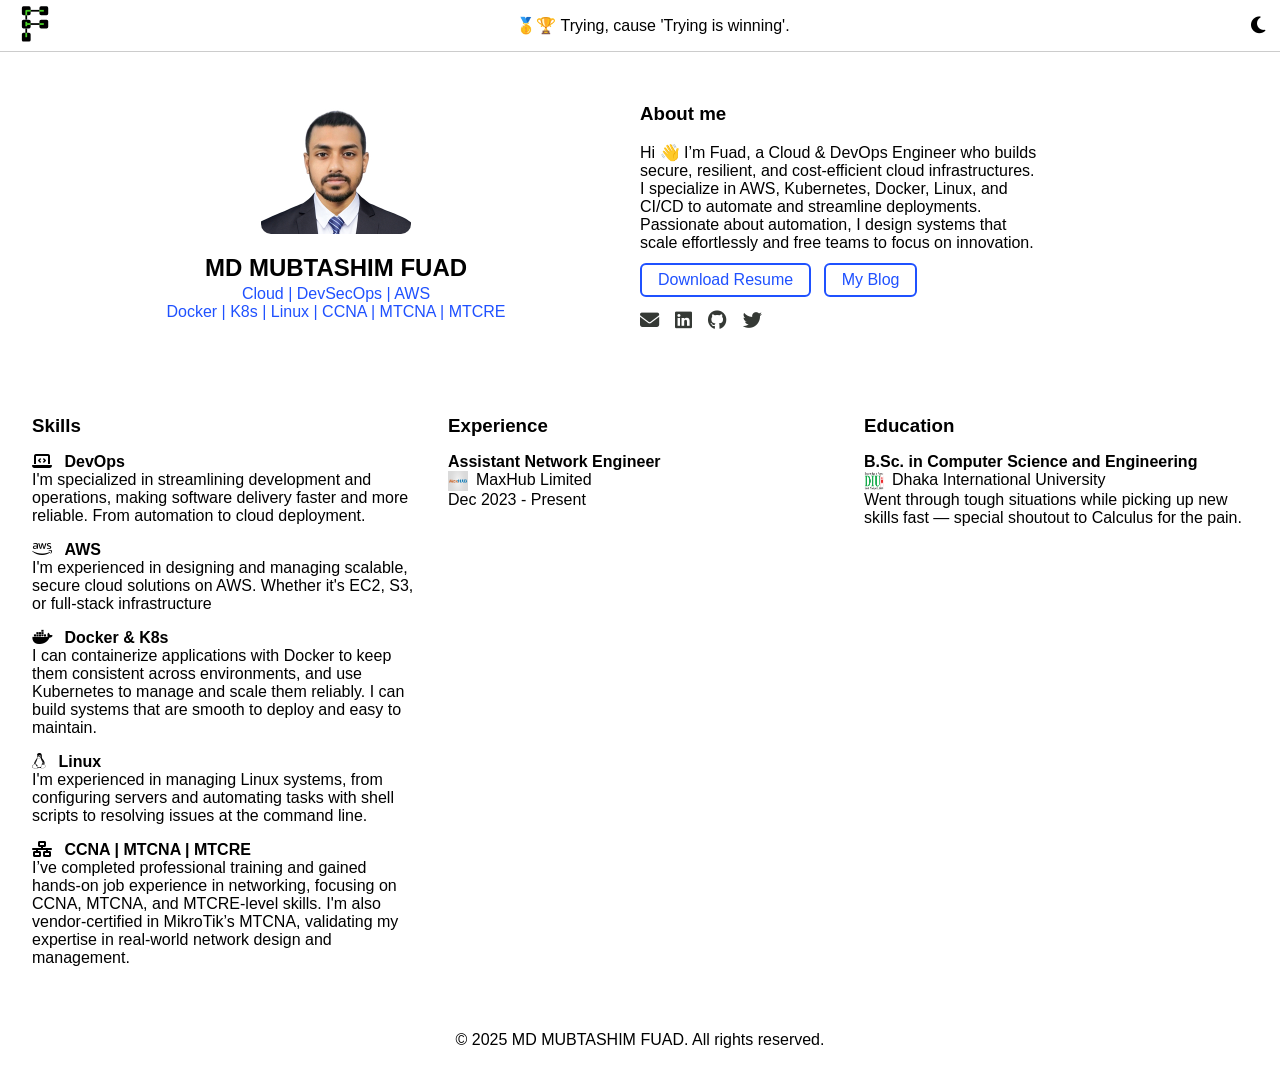
<file: index.html>
<!DOCTYPE html>

<html lang="en" data-theme="light">
  <head>
    <meta charset="UTF-8" />

    <meta name="viewport" content="width=device-width, initial-scale=1.0" />

    <title>MM FUAD</title>
    <link rel="icon" type="image/svg+xml" href="logo.svg" />

    <link
      rel="stylesheet"
      href="https://cdnjs.cloudflare.com/ajax/libs/font-awesome/6.4.0/css/all.min.css"
    />

    <style>
      :root {
        --bg-color: #fff;

        --text-color: #000;

        --icon-color: #353935;
      }

      [data-theme="dark"] {
        --bg-color: #121212;

        --text-color: #f5f5f5;

        --icon-color: #aaa;
      }

      body {
        margin: 0;

        font-family: Arial, sans-serif;

        background-color: var(--bg-color);

        color: var(--text-color);
      }

      header {
        display: flex;

        justify-content: space-between;

        align-items: center;

        padding: 0px 15px;

        border-bottom: 1px solid #ccc;
      }

      .nav-links {
        display: flex;

        gap: 1rem;
      }

      .theme-toggle {
        cursor: pointer;

        font-size: 1.2rem;
      }

      .profile {
        display: flex;

        flex-wrap: wrap;

        justify-content: center; /* centers items horizontally */

        padding: 2rem;
      }

      .profile-image {
        flex: 1 1;

        text-align: center;
      }

      .profile-image img {
        width: 150px;

        height: 150px;

        border-radius: 10px;
      }

      .profile-text {
        flex: 1 1;
      }

      .profile-name {
        margin-top: 1rem;

        text-align: center;
      }

      .cv-button {
        margin: 1rem 0;
      }

      .social-icons {
        display: flex;

        gap: 1rem;

        font-size: 1.2rem;
      }

      .info-grid {
        display: grid;

        grid-template-columns: repeat(auto-fit, minmax(250px, 1fr));

        gap: 2rem;

        padding: 2rem;
      }

      .info-section h3 {
        margin-bottom: 1rem;
      }

      .skill-item,
      .job-item,
      .edu-item {
        margin-bottom: 1rem;
      }

      .skill-item i {
        margin-right: 0.5rem;
      }

      .item-logo {
        display: inline-block;

        width: 20px;

        height: 20px;

        background-color: #aaa;

        margin-right: 0.5rem;

        vertical-align: middle;
      }
      .name {
        margin: 0px;
      }
      .title {
        margin: 0;
        padding-top: 0.2rem;
        color: #1f51ff;
        text-align: center;
      }

      .social-icons a {
        color: #353935;
        color: var(--icon-color);
      }

      .social-icons a:hover {
        color: #1f51ff;
      }
      .about-text {
        width: 25rem;
      }

      .quote {
        text-align: center;
      }

      a {
        text-decoration: none;
        color: inherit;
      }
      @media (max-width: 768px) {
        .nav-links {
          display: none;
        }

        .hamburger {
          display: block;

          cursor: pointer;
        }
      }
      /* experiment */
      .cv-button a.btn,
      .cv-button button {
        background-color: transparent; /* outline style */
        color: #1f51ff;
        border: 2px solid #1f51ff;
        padding: 0.4rem 1rem; /* slightly smaller for text size match */
        font-size: 1rem; /* matches surrounding text */
        border-radius: 6px;
        cursor: pointer;
        text-decoration: none;
        margin-right: 0.5rem; /* reduced gap between buttons */
        transition: all 0.2s ease;
      }

      .cv-button a.btn:hover,
      .cv-button button:hover {
        background-color: #1f51ff; /* fill on hover */
        color: #fff;
      }

      .cv-button a.btn:focus,
      .cv-button button:focus {
        outline: none;
        background-color: #1f51ff; /* fill on focus */
        color: #fff;
      }

      .cv-button {
        margin-top: 1.2rem; /* space between buttons and profile text */

        margin-bottom: 1.3rem; /* space between buttons and social icons */
      }
    </style>
  </head>

  <body>
    <header>
      <div class="logo">
        <img src="logo.svg" alt="Logo" width="40" height="40" />
      </div>
      <p class="quote">🥇🏆 Trying, cause 'Trying is winning'.</p>

      <div class="theme-toggle" onclick="toggleTheme()">
        <i id="theme-icon" class="fas fa-moon"></i>
      </div>
    </header>

    <section class="profile">
      <div class="profile-image">
        <img
          src="profile-image.jpg"
          alt="Profile Image"
          width="100"
          height="100"
        />

        <div class="profile-name">
          <h2 class="name">MD MUBTASHIM FUAD</h2>

          <p class="title">
            Cloud | DevSecOps | AWS<br />Docker | K8s | Linux | CCNA | MTCNA |
            MTCRE
          </p>
        </div>
      </div>

      <div class="profile-text">
        <h3>About me</h3>

        <p class="about-text">
Hi 👋 I’m Fuad, a Cloud & DevOps Engineer who builds secure, resilient, and cost-efficient cloud infrastructures. I specialize in AWS, Kubernetes, Docker, Linux, and CI/CD to automate and streamline deployments. Passionate about automation, I design systems that scale effortlessly and free teams to focus on innovation.	
	</p>
        <!-- cv buttons -->
        <!-- <div class="cv-button">
          <a href="MD-MUBTASHIM-FUAD-Resume.pdf"
            ><button>Download Resume</button></a
          >

          <a href="/blog"><button>My Blog</button></a>
        </div> -->

        <div class="cv-button">
          <a href="MD-MUBTASHIM-FUAD-Resume.pdf" download class="btn"
            >Download Resume</a
          >
          <a href="/blog" class="btn">My Blog</a>
        </div>

        <!-- social icons -->
        <div class="social-icons">
          <a href="mailto:contact.themmfuad@gmail.com"
            ><i class="fas fa-envelope"></i
          ></a>

          <a href="https://www.linkedin.com/in/themmfuad/"
            ><i class="fab fa-linkedin"></i
          ></a>

          <a href="https://github.com/themmfuad"
            ><i class="fab fa-github"></i
          ></a>

          <a href="https://x.com/themmfuad"><i class="fab fa-twitter"></i></a>
        </div>
      </div>
    </section>

    <section class="info-grid">
      <div class="info-section">
        <h3>Skills</h3>

        <div class="skill-item">
          <i class="fa-solid fa-laptop-code"></i> <strong>DevOps</strong
          ><br />

          <span
            >I'm specialized in streamlining development and operations, making
            software delivery faster and more reliable. From automation to cloud
            deployment.</span
          >
        </div>

        <div class="skill-item">
          <i class="fa-brands fa-aws"></i> <strong>AWS</strong><br />

          <span
            >I'm experienced in designing and managing scalable, secure cloud
            solutions on AWS. Whether it's EC2, S3, or full-stack
            infrastructure</span
          >
        </div>

        <div class="skill-item">
          <i class="fa-brands fa-docker"></i> <strong>Docker & K8s</strong
          ><br />

          <span
            >I can containerize applications with Docker to keep them consistent
            across environments, and use Kubernetes to manage and scale them
            reliably. I can build systems that are smooth to deploy and easy to
            maintain.</span
          >
        </div>

        <div class="skill-item">
          <i class="fa-brands fa-linux"></i> <strong>Linux</strong><br />

          <span
            >I'm experienced in managing Linux systems, from configuring servers
            and automating tasks with shell scripts to resolving issues at the
            command line.</span
          >
        </div>

        <div class="skill-item">
          <i class="fa-solid fa-network-wired"></i>
          <strong>CCNA | MTCNA | MTCRE</strong><br />

          <span
            >I’ve completed professional training and gained hands-on job
            experience in networking, focusing on CCNA, MTCNA, and MTCRE-level
            skills. I'm also vendor-certified in MikroTik’s MTCNA, validating my
            expertise in real-world network design and management.</span
          >
        </div>
      </div>

      <div class="info-section">
        <h3>Experience</h3>

        <div class="job-item">
          <strong>Assistant Network Engineer</strong><br />

          <span class="item-logo">
            <img src="maxhub.jpg" alt="Maxhub" width="20" height="20" /> </span
          >MaxHub Limited<br />

          <span>Dec 2023 - Present</span>
        </div>
      </div>

      <div class="info-section">
        <h3>Education</h3>

       <div class="edu-item">
          <strong>B.Sc. in Computer Science and Engineering</strong><br />

          <span class="item-logo">
            <img src="diu.jpg" alt="DIU" width="20" height="20" /> </span
          >Dhaka International University<br />

          <span
            >Went through tough situations while picking up new skills fast —
            special shoutout to Calculus for the pain.</span
          >
        </div> 
 <!-- 
        <div class="edu-item">
		<strong>Diploma in Engineering (4 Years),<br>Computer Technology</strong><br />

          <span class="item-logo">
            <img src="npi.jpg" alt="DIU" width="20" height="20" /> </span
          >Naogaon Polytechnic Institute<br />

          <span
            >Learned practical skills, especially in core computer technologies, and gained solid knowledge of core computer technologies.</span
          >
        </div> -->  <!-- 
        <div class="edu-item">
          <strong>Secondary School Certificate</strong><br />

          <span class="item-logo">
            <img src="nzs.png" alt="NZS" width="20" height="20" /> </span
          >Naogaon Zilla School<br />

          <span
            >My years at this school have been full of invaluable lessons, but
            the one that continues to guide me is: 'Being well-educated means
            being self-educated'</span
          >
        </div> -->
      </div>
    </section>

    <footer>
      <p class="quote">&copy; 2025 MD MUBTASHIM FUAD. All rights reserved.</p>
    </footer>

    <script>
      function toggleTheme() {
        const html = document.documentElement;

        const currentTheme = html.getAttribute("data-theme");

        const newTheme = currentTheme === "dark" ? "light" : "dark";

        html.setAttribute("data-theme", newTheme);

        localStorage.setItem("theme", newTheme);

        document.getElementById("theme-icon").className =
          newTheme === "dark" ? "fas fa-sun" : "fas fa-moon";
      }

      // Load saved theme on startup

      const savedTheme = localStorage.getItem("theme") || "light";

      document.documentElement.setAttribute("data-theme", savedTheme);

      document.getElementById("theme-icon").className =
        savedTheme === "dark" ? "fas fa-sun" : "fas fa-moon";
    </script>
  </body>
</html>
</file>
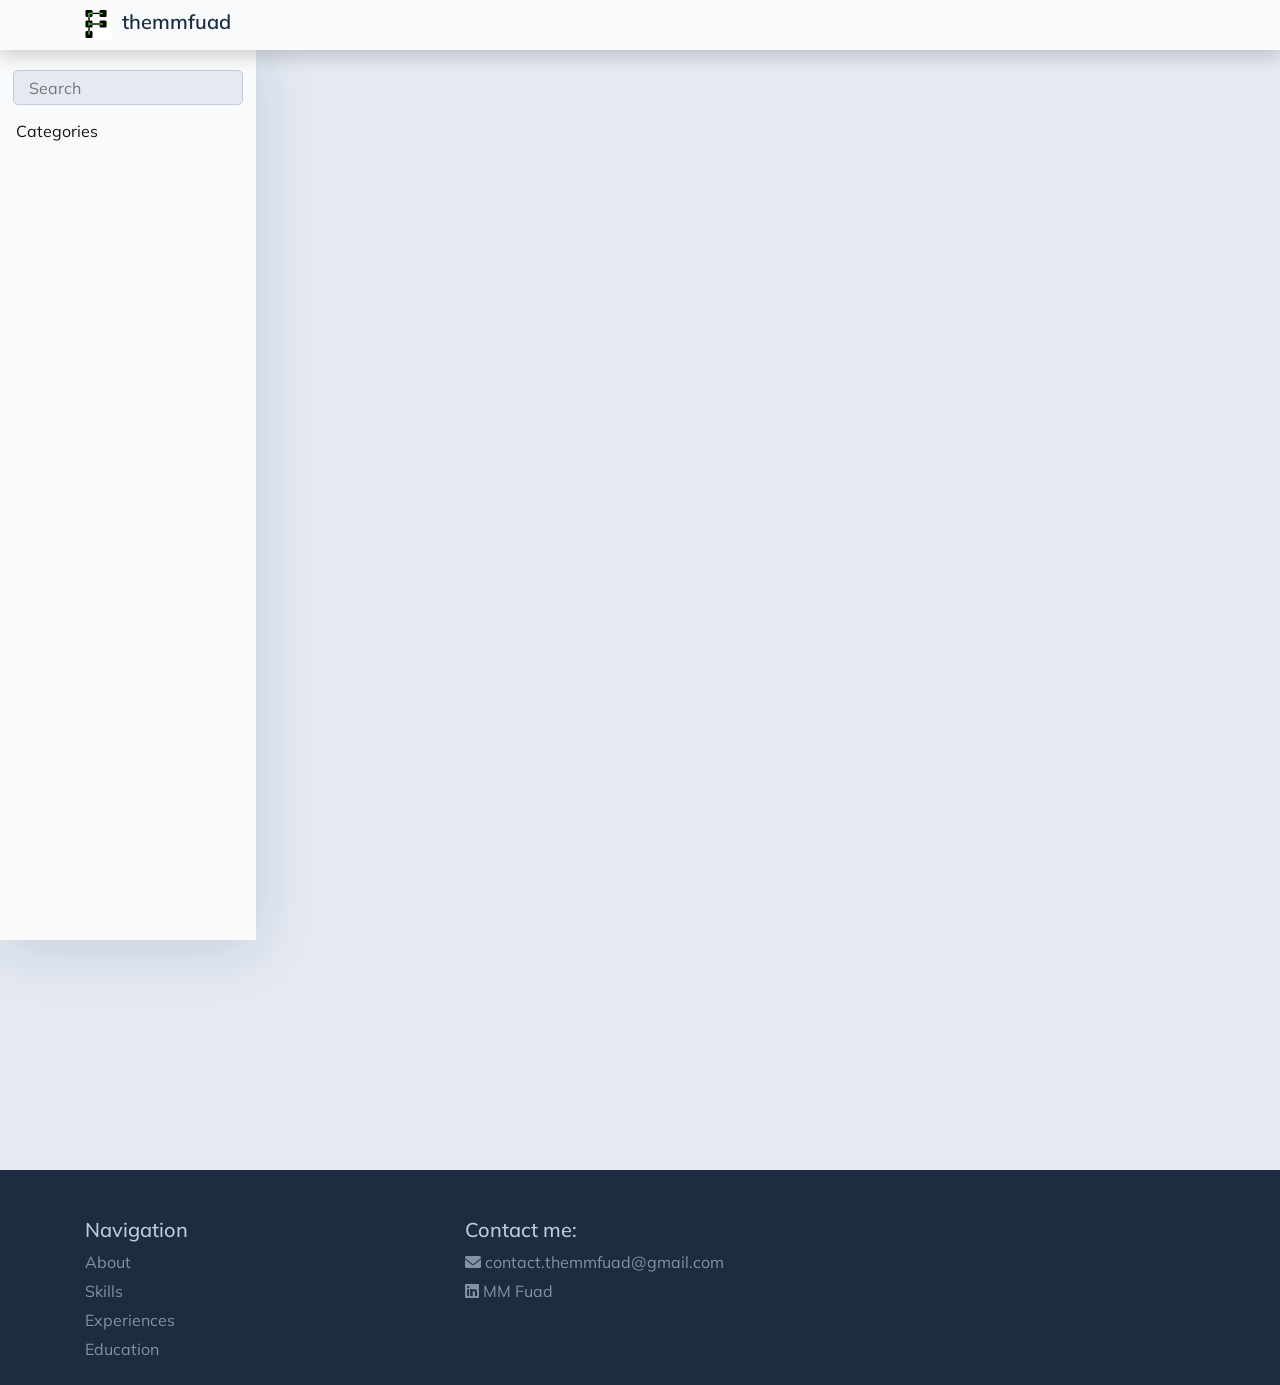
<file: categories/index.html>
<!DOCTYPE html>
<html>
  <head>
    <title>Categories</title>
    <meta charset="UTF-8" />
<meta name="viewport" content="width=device-width, initial-scale=1.0" />
<meta http-equiv="X-UA-Compatible" content="ie=edge" />


<link rel="stylesheet" href="/css/bootstrap.min.css"/>
<link rel="stylesheet" href="/css/layouts/main.css"/>
<link rel="stylesheet" href="/css/navigators/navbar.css"/>
<link rel="stylesheet" href="/css/plyr.css"/>

<link rel="stylesheet" href="/css/flag-icon.min.css"/>


<link rel="stylesheet" href="/google-fonts/Mulish/mulish.css"/>


<link rel="stylesheet" href="/fontawesome/css/all.min.css"/>







  

  
  
  
  

  <link rel="icon" type="image/png" href="/images/immfuad_logo.svg" />

<meta property="og:title" content="Categories" />
<meta property="og:description" content="" />
<meta property="og:type" content="website" />
<meta property="og:url" content="https://themmfuad.github.io/categories/" />


    
    
    <link rel="stylesheet" href="/css/layouts/list.css">
    <link rel="stylesheet" href="/css/navigators/sidebar.css">
    
    <link rel="stylesheet" href="/css/style.css"/>



    




</head>

  <body data-spy="scroll" data-target="#TableOfContents" data-offset="80">
    <div class="container-fluid bg-dimmed wrapper">
      
      
    





  


  




  
  
  



  
  
  


<nav class="navbar navbar-expand-xl top-navbar final-navbar shadow">
  <div class="container">
      <button class="navbar-toggler navbar-light" id="sidebar-toggler" type="button" onclick="toggleSidebar()">
      <span class="navbar-toggler-icon"></span>
    </button>
    <a class="navbar-brand" href="/">
      
        <img src="/images/immfuad_logo.svg" alt="Logo">
      themmfuad</a>
    <button class="navbar-toggler navbar-light" id="toc-toggler" type="button" onclick="toggleTOC()">
      <span class="navbar-toggler-icon"></span>
    </button>

    <div class="collapse navbar-collapse lang-selector" id="top-nav-items">
      <ul class="navbar-nav ml-auto">
      
      
      </ul>
    </div>
  </div>
  
  
    <img src="/images/immfuad_logo.svg" class="d-none" id="main-logo" alt="Logo">
  
  
    <img src="/images/immfuad_logo.svg" class="d-none" id="inverted-logo" alt="Inverted Logo">
  
</nav>



      
      
  
  

  <section class="sidebar-section" id="sidebar-section">
    <div class="sidebar-holder">
      <div class="sidebar" id="sidebar">
        <form class="mx-auto" method="get" action="/search">
          <input type="text" name="keyword" value="" placeholder="Search" data-search="" id="search-box" />
        </form>
        <div class="sidebar-tree">
          <ul class="tree" id="tree">
            <li id="list-heading"><a href="/categories" data-filter="all">Categories</a></li>
            <div class="subtree taxonomy-terms">
              
              



  
  


            </div>
          </ul>
        </div>
      </div>
    </div>
  </section>


      
      
<section class="content-section" id="content-section">
  <div class="content container-fluid" id="content">
    <div class="container-fluid post-card-holder" id="post-card-holder">
      
      
      
    </div>
    <div class="paginator">
      
    </div>
  </div>
</section>


      
       
    </div>

    
    












  
  

  
  
    
  

  
  

  
  


  
  
  

  
  
  

  
  
  
    
  
  

  
  
  

  <footer id="footer" class="container-fluid text-center align-content-center footer pb-2">
    <div class="container pt-5">
      <div class="row text-left">
        
        <div class="col-md-4 col-sm-12">
          <h5>Navigation</h5>
          
          <ul>
              
                
                
                  
                
                <li class="nav-item">
                  <a class="smooth-scroll" href="https://themmfuad.github.io#about">About</a>
                </li>
              
              
                
                
                  
                
                <li class="nav-item">
                  <a class="smooth-scroll" href="https://themmfuad.github.io#skills">Skills</a>
                </li>
              
              
                
                
                  
                
                <li class="nav-item">
                  <a class="smooth-scroll" href="https://themmfuad.github.io#experiences">Experiences</a>
                </li>
              
              
                
                
                  
                
                <li class="nav-item">
                  <a class="smooth-scroll" href="https://themmfuad.github.io#education">Education</a>
                </li>
              
            
              
            
          </ul>
          
        </div>
        
        
        <div class="col-md-4 col-sm-12">
          <h5>Contact me:</h5>
          <ul>
            
              
                <li><a href=mailto:contact.themmfuad@gmail.com target="_blank" rel="noopener">
                  <span><i class="fas fa-envelope"></i></span> <span>contact.themmfuad@gmail.com</span>
                </a></li>
              
            
              
                <li><a href=https://www.linkedin.com/in/themmfuad target="_blank" rel="noopener">
                  <span><i class="fab fa-linkedin"></i></span> <span>MM Fuad</span>
                </a></li>
              
            
          </ul>
        </div>
        
        
        
      </div>
    </div>
    
    
  </footer>


    <script type="text/javascript" src="/js/jquery-3.4.1.min.js"></script>
<script type="text/javascript" src="/js/popper.min.js"></script>
<script type="text/javascript" src="/js/bootstrap.min.js"></script>

<script type="text/javascript" src="/js/navbar.js"></script>
<script type="text/javascript" src="/js/plyr.js"></script>
<script type="text/javascript" src="/js/main.js"></script>



    
    
    <script src="/js/list.js"></script>


    
</body>
</html>
</file>
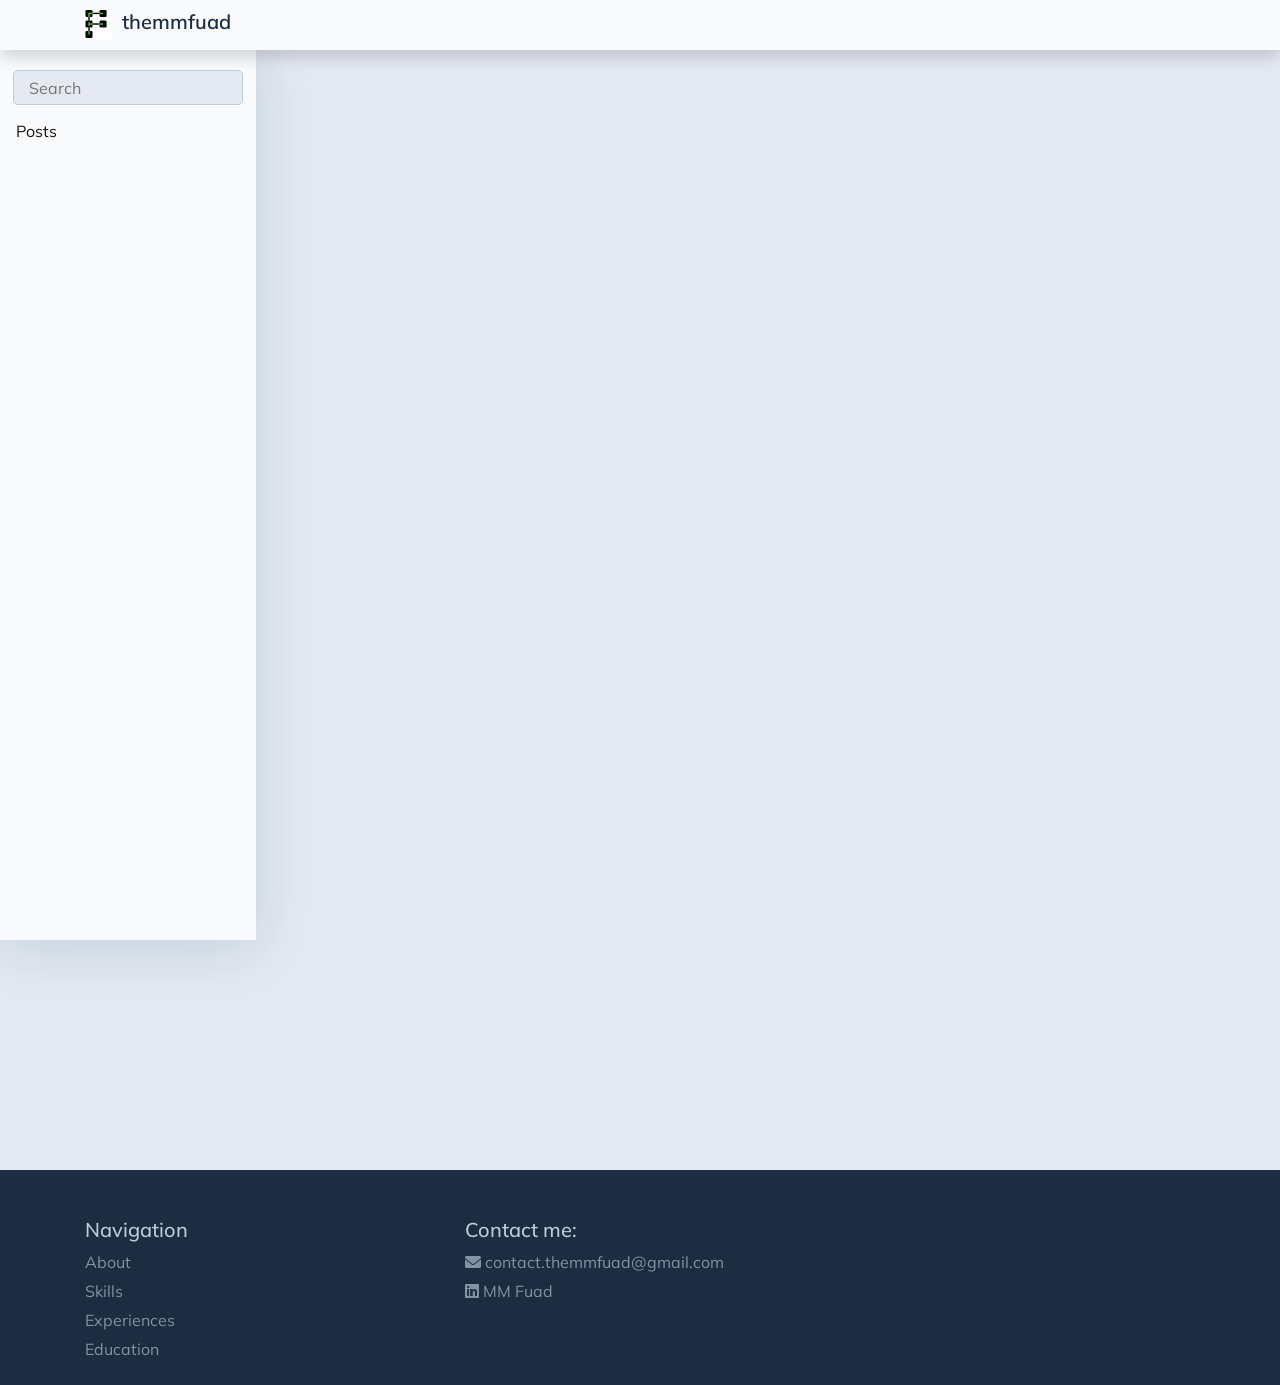
<file: posts/index.html>
<!DOCTYPE html>
<html>
  <head>
    <title>Posts</title>
    <meta charset="UTF-8" />
<meta name="viewport" content="width=device-width, initial-scale=1.0" />
<meta http-equiv="X-UA-Compatible" content="ie=edge" />


<link rel="stylesheet" href="/css/bootstrap.min.css"/>
<link rel="stylesheet" href="/css/layouts/main.css"/>
<link rel="stylesheet" href="/css/navigators/navbar.css"/>
<link rel="stylesheet" href="/css/plyr.css"/>

<link rel="stylesheet" href="/css/flag-icon.min.css"/>


<link rel="stylesheet" href="/google-fonts/Mulish/mulish.css"/>


<link rel="stylesheet" href="/fontawesome/css/all.min.css"/>







  

  
  
  
  

  <link rel="icon" type="image/png" href="/images/immfuad_logo.svg" />

<meta property="og:title" content="Posts" />
<meta property="og:description" content="" />
<meta property="og:type" content="website" />
<meta property="og:url" content="https://themmfuad.github.io/posts/" />


    
    
    <link rel="stylesheet" href="/css/layouts/list.css">
    <link rel="stylesheet" href="/css/navigators/sidebar.css">
    
    <link rel="stylesheet" href="/css/style.css"/>



    




</head>

  <body data-spy="scroll" data-target="#TableOfContents" data-offset="80">
    <div class="container-fluid bg-dimmed wrapper">
      
      
    





  


  




  
  
  



  
  
  


<nav class="navbar navbar-expand-xl top-navbar final-navbar shadow">
  <div class="container">
      <button class="navbar-toggler navbar-light" id="sidebar-toggler" type="button" onclick="toggleSidebar()">
      <span class="navbar-toggler-icon"></span>
    </button>
    <a class="navbar-brand" href="/">
      
        <img src="/images/immfuad_logo.svg" alt="Logo">
      themmfuad</a>
    <button class="navbar-toggler navbar-light" id="toc-toggler" type="button" onclick="toggleTOC()">
      <span class="navbar-toggler-icon"></span>
    </button>

    <div class="collapse navbar-collapse lang-selector" id="top-nav-items">
      <ul class="navbar-nav ml-auto">
      
      
      </ul>
    </div>
  </div>
  
  
    <img src="/images/immfuad_logo.svg" class="d-none" id="main-logo" alt="Logo">
  
  
    <img src="/images/immfuad_logo.svg" class="d-none" id="inverted-logo" alt="Inverted Logo">
  
</nav>



      
      
  
  

  <section class="sidebar-section" id="sidebar-section">
    <div class="sidebar-holder">
      <div class="sidebar" id="sidebar">
        <form class="mx-auto" method="get" action="/search">
          <input type="text" name="keyword" value="" placeholder="Search" data-search="" id="search-box" />
        </form>
        <div class="sidebar-tree">
          <ul class="tree" id="tree">
            <li id="list-heading"><a href="/posts" data-filter="all">Posts</a></li>
            <div class="subtree">
                

            </div>
          </ul>
        </div>
      </div>
    </div>
  </section>


      
      
<section class="content-section" id="content-section">
  <div class="content container-fluid" id="content">
    <div class="container-fluid post-card-holder" id="post-card-holder">
      
      
      
    </div>
    <div class="paginator">
      
    </div>
  </div>
</section>


      
       
    </div>

    
    












  
  

  
  
    
  

  
  

  
  


  
  
  

  
  
  

  
  
  
    
  
  

  
  
  

  <footer id="footer" class="container-fluid text-center align-content-center footer pb-2">
    <div class="container pt-5">
      <div class="row text-left">
        
        <div class="col-md-4 col-sm-12">
          <h5>Navigation</h5>
          
          <ul>
              
                
                
                  
                
                <li class="nav-item">
                  <a class="smooth-scroll" href="https://themmfuad.github.io#about">About</a>
                </li>
              
              
                
                
                  
                
                <li class="nav-item">
                  <a class="smooth-scroll" href="https://themmfuad.github.io#skills">Skills</a>
                </li>
              
              
                
                
                  
                
                <li class="nav-item">
                  <a class="smooth-scroll" href="https://themmfuad.github.io#experiences">Experiences</a>
                </li>
              
              
                
                
                  
                
                <li class="nav-item">
                  <a class="smooth-scroll" href="https://themmfuad.github.io#education">Education</a>
                </li>
              
            
              
            
          </ul>
          
        </div>
        
        
        <div class="col-md-4 col-sm-12">
          <h5>Contact me:</h5>
          <ul>
            
              
                <li><a href=mailto:contact.themmfuad@gmail.com target="_blank" rel="noopener">
                  <span><i class="fas fa-envelope"></i></span> <span>contact.themmfuad@gmail.com</span>
                </a></li>
              
            
              
                <li><a href=https://www.linkedin.com/in/themmfuad target="_blank" rel="noopener">
                  <span><i class="fab fa-linkedin"></i></span> <span>MM Fuad</span>
                </a></li>
              
            
          </ul>
        </div>
        
        
        
      </div>
    </div>
    
    
  </footer>


    <script type="text/javascript" src="/js/jquery-3.4.1.min.js"></script>
<script type="text/javascript" src="/js/popper.min.js"></script>
<script type="text/javascript" src="/js/bootstrap.min.js"></script>

<script type="text/javascript" src="/js/navbar.js"></script>
<script type="text/javascript" src="/js/plyr.js"></script>
<script type="text/javascript" src="/js/main.js"></script>



    
    
    <script src="/js/list.js"></script>


    
</body>
</html>
</file>
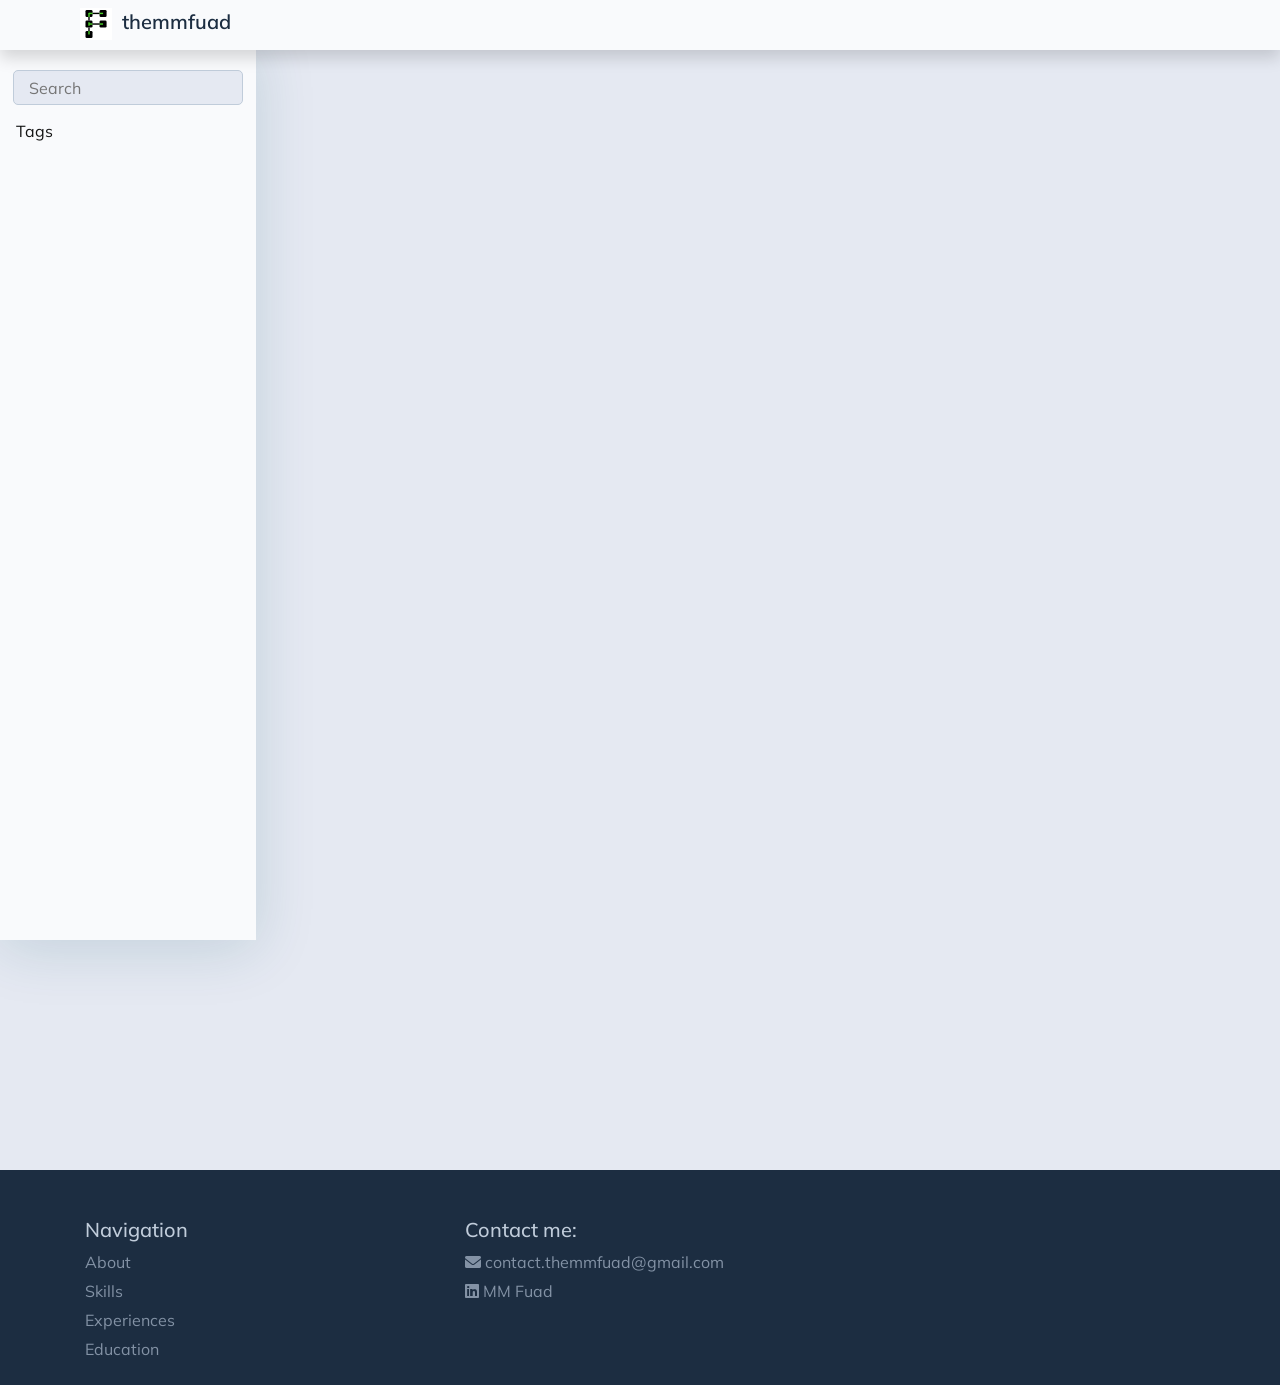
<file: tags/index.html>
<!DOCTYPE html>
<html>
  <head>
    <title>Tags</title>
    <meta charset="UTF-8" />
<meta name="viewport" content="width=device-width, initial-scale=1.0" />
<meta http-equiv="X-UA-Compatible" content="ie=edge" />


<link rel="stylesheet" href="/css/bootstrap.min.css"/>
<link rel="stylesheet" href="/css/layouts/main.css"/>
<link rel="stylesheet" href="/css/navigators/navbar.css"/>
<link rel="stylesheet" href="/css/plyr.css"/>

<link rel="stylesheet" href="/css/flag-icon.min.css"/>


<link rel="stylesheet" href="/google-fonts/Mulish/mulish.css"/>


<link rel="stylesheet" href="/fontawesome/css/all.min.css"/>







  

  
  
  
  

  <link rel="icon" type="image/png" href="/images/immfuad_logo.svg" />

<meta property="og:title" content="Tags" />
<meta property="og:description" content="" />
<meta property="og:type" content="website" />
<meta property="og:url" content="https://themmfuad.github.io/tags/" />


    
    
    <link rel="stylesheet" href="/css/layouts/list.css">
    <link rel="stylesheet" href="/css/navigators/sidebar.css">
    
    <link rel="stylesheet" href="/css/style.css"/>



    




</head>

  <body data-spy="scroll" data-target="#TableOfContents" data-offset="80">
    <div class="container-fluid bg-dimmed wrapper">
      
      
    





  


  




  
  
  



  
  
  


<nav class="navbar navbar-expand-xl top-navbar final-navbar shadow">
  <div class="container">
      <button class="navbar-toggler navbar-light" id="sidebar-toggler" type="button" onclick="toggleSidebar()">
      <span class="navbar-toggler-icon"></span>
    </button>
    <a class="navbar-brand" href="/">
      
        <img src="/images/immfuad_logo.svg" alt="Logo">
      themmfuad</a>
    <button class="navbar-toggler navbar-light" id="toc-toggler" type="button" onclick="toggleTOC()">
      <span class="navbar-toggler-icon"></span>
    </button>

    <div class="collapse navbar-collapse lang-selector" id="top-nav-items">
      <ul class="navbar-nav ml-auto">
      
      
      </ul>
    </div>
  </div>
  
  
    <img src="/images/immfuad_logo.svg" class="d-none" id="main-logo" alt="Logo">
  
  
    <img src="/images/immfuad_logo.svg" class="d-none" id="inverted-logo" alt="Inverted Logo">
  
</nav>



      
      
  
  

  <section class="sidebar-section" id="sidebar-section">
    <div class="sidebar-holder">
      <div class="sidebar" id="sidebar">
        <form class="mx-auto" method="get" action="/search">
          <input type="text" name="keyword" value="" placeholder="Search" data-search="" id="search-box" />
        </form>
        <div class="sidebar-tree">
          <ul class="tree" id="tree">
            <li id="list-heading"><a href="/tags" data-filter="all">Tags</a></li>
            <div class="subtree taxonomy-terms">
              
              



  
  


            </div>
          </ul>
        </div>
      </div>
    </div>
  </section>


      
      
<section class="content-section" id="content-section">
  <div class="content container-fluid" id="content">
    <div class="container-fluid post-card-holder" id="post-card-holder">
      
      
      
    </div>
    <div class="paginator">
      
    </div>
  </div>
</section>


      
       
    </div>

    
    












  
  

  
  
    
  

  
  

  
  


  
  
  

  
  
  

  
  
  
    
  
  

  
  
  

  <footer id="footer" class="container-fluid text-center align-content-center footer pb-2">
    <div class="container pt-5">
      <div class="row text-left">
        
        <div class="col-md-4 col-sm-12">
          <h5>Navigation</h5>
          
          <ul>
              
                
                
                  
                
                <li class="nav-item">
                  <a class="smooth-scroll" href="https://themmfuad.github.io#about">About</a>
                </li>
              
              
                
                
                  
                
                <li class="nav-item">
                  <a class="smooth-scroll" href="https://themmfuad.github.io#skills">Skills</a>
                </li>
              
              
                
                
                  
                
                <li class="nav-item">
                  <a class="smooth-scroll" href="https://themmfuad.github.io#experiences">Experiences</a>
                </li>
              
              
                
                
                  
                
                <li class="nav-item">
                  <a class="smooth-scroll" href="https://themmfuad.github.io#education">Education</a>
                </li>
              
            
              
            
          </ul>
          
        </div>
        
        
        <div class="col-md-4 col-sm-12">
          <h5>Contact me:</h5>
          <ul>
            
              
                <li><a href=mailto:contact.themmfuad@gmail.com target="_blank" rel="noopener">
                  <span><i class="fas fa-envelope"></i></span> <span>contact.themmfuad@gmail.com</span>
                </a></li>
              
            
              
                <li><a href=https://www.linkedin.com/in/themmfuad target="_blank" rel="noopener">
                  <span><i class="fab fa-linkedin"></i></span> <span>MM Fuad</span>
                </a></li>
              
            
          </ul>
        </div>
        
        
        
      </div>
    </div>
    
    
  </footer>


    <script type="text/javascript" src="/js/jquery-3.4.1.min.js"></script>
<script type="text/javascript" src="/js/popper.min.js"></script>
<script type="text/javascript" src="/js/bootstrap.min.js"></script>

<script type="text/javascript" src="/js/navbar.js"></script>
<script type="text/javascript" src="/js/plyr.js"></script>
<script type="text/javascript" src="/js/main.js"></script>



    
    
    <script src="/js/list.js"></script>


    
</body>
</html>
</file>
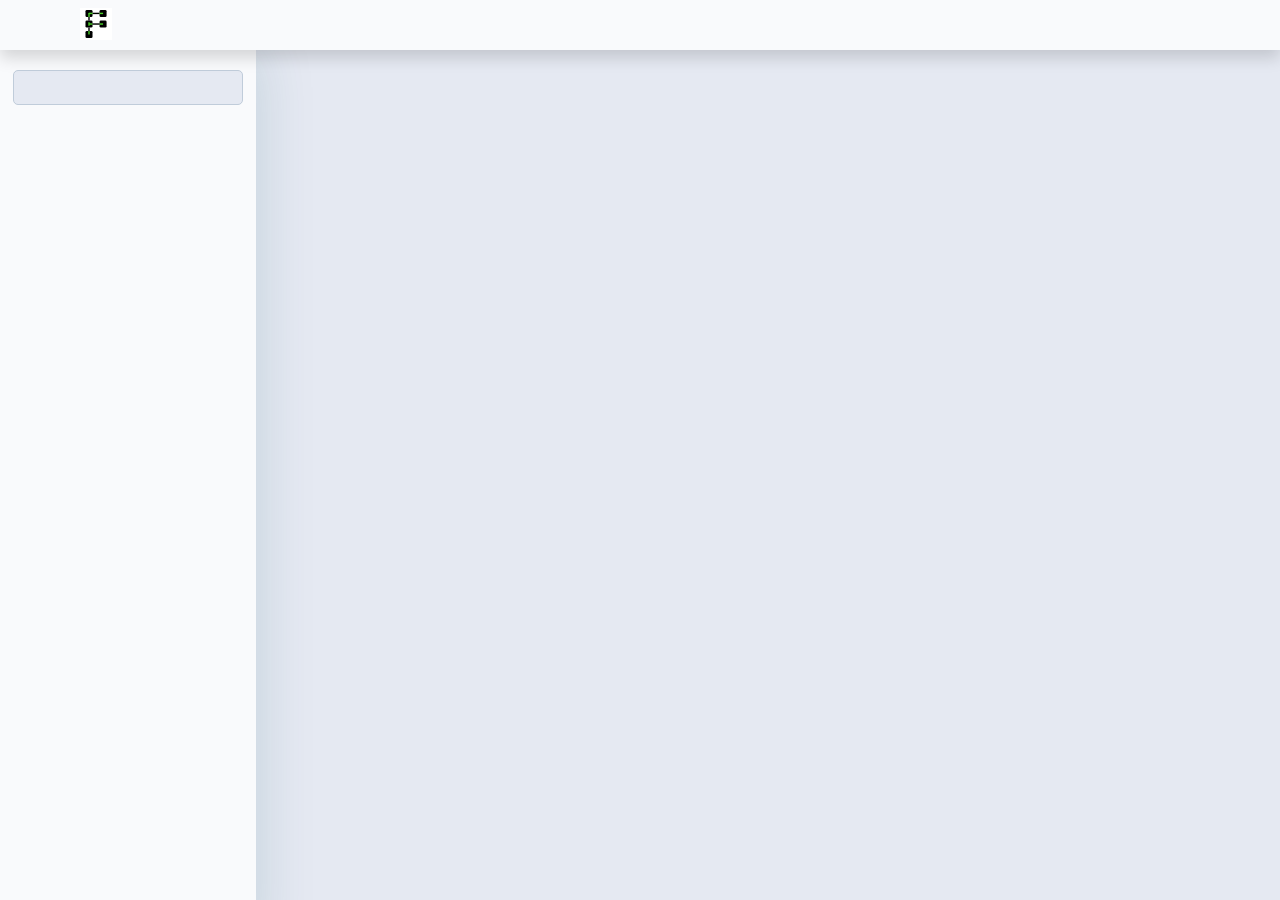
<file: categories/page/1/index.html>
<!DOCTYPE html>
<html lang="en-us">
  <head>
    <title>https://themmfuad.github.io/categories/</title>
    <link rel="canonical" href="https://themmfuad.github.io/categories/">
    <meta name="robots" content="noindex">
    <meta charset="utf-8">
    <meta http-equiv="refresh" content="0; url=https://themmfuad.github.io/categories/">
  </head>
</html>
</file>
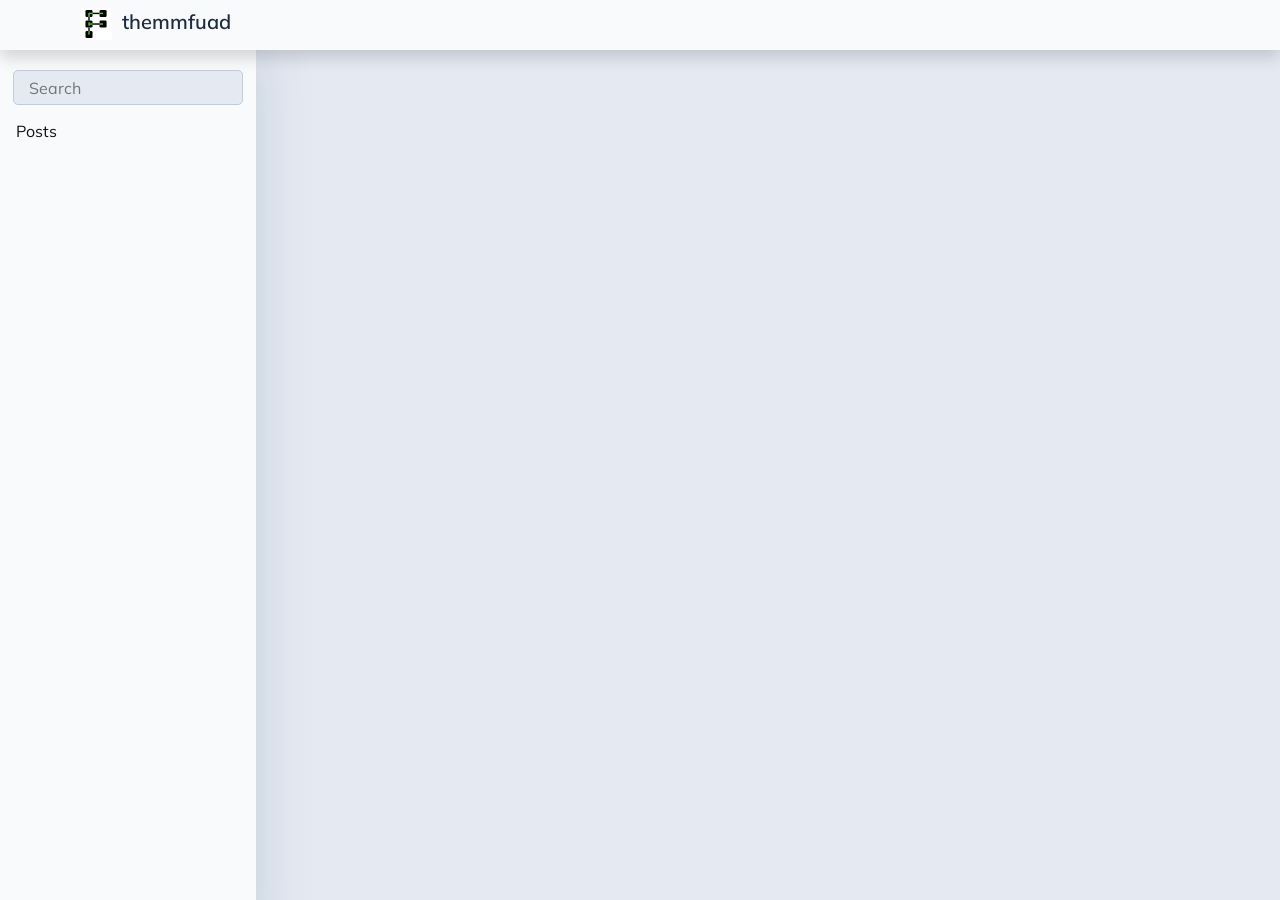
<file: posts/page/1/index.html>
<!DOCTYPE html>
<html lang="en-us">
  <head>
    <title>https://themmfuad.github.io/posts/</title>
    <link rel="canonical" href="https://themmfuad.github.io/posts/">
    <meta name="robots" content="noindex">
    <meta charset="utf-8">
    <meta http-equiv="refresh" content="0; url=https://themmfuad.github.io/posts/">
  </head>
</html>
</file>
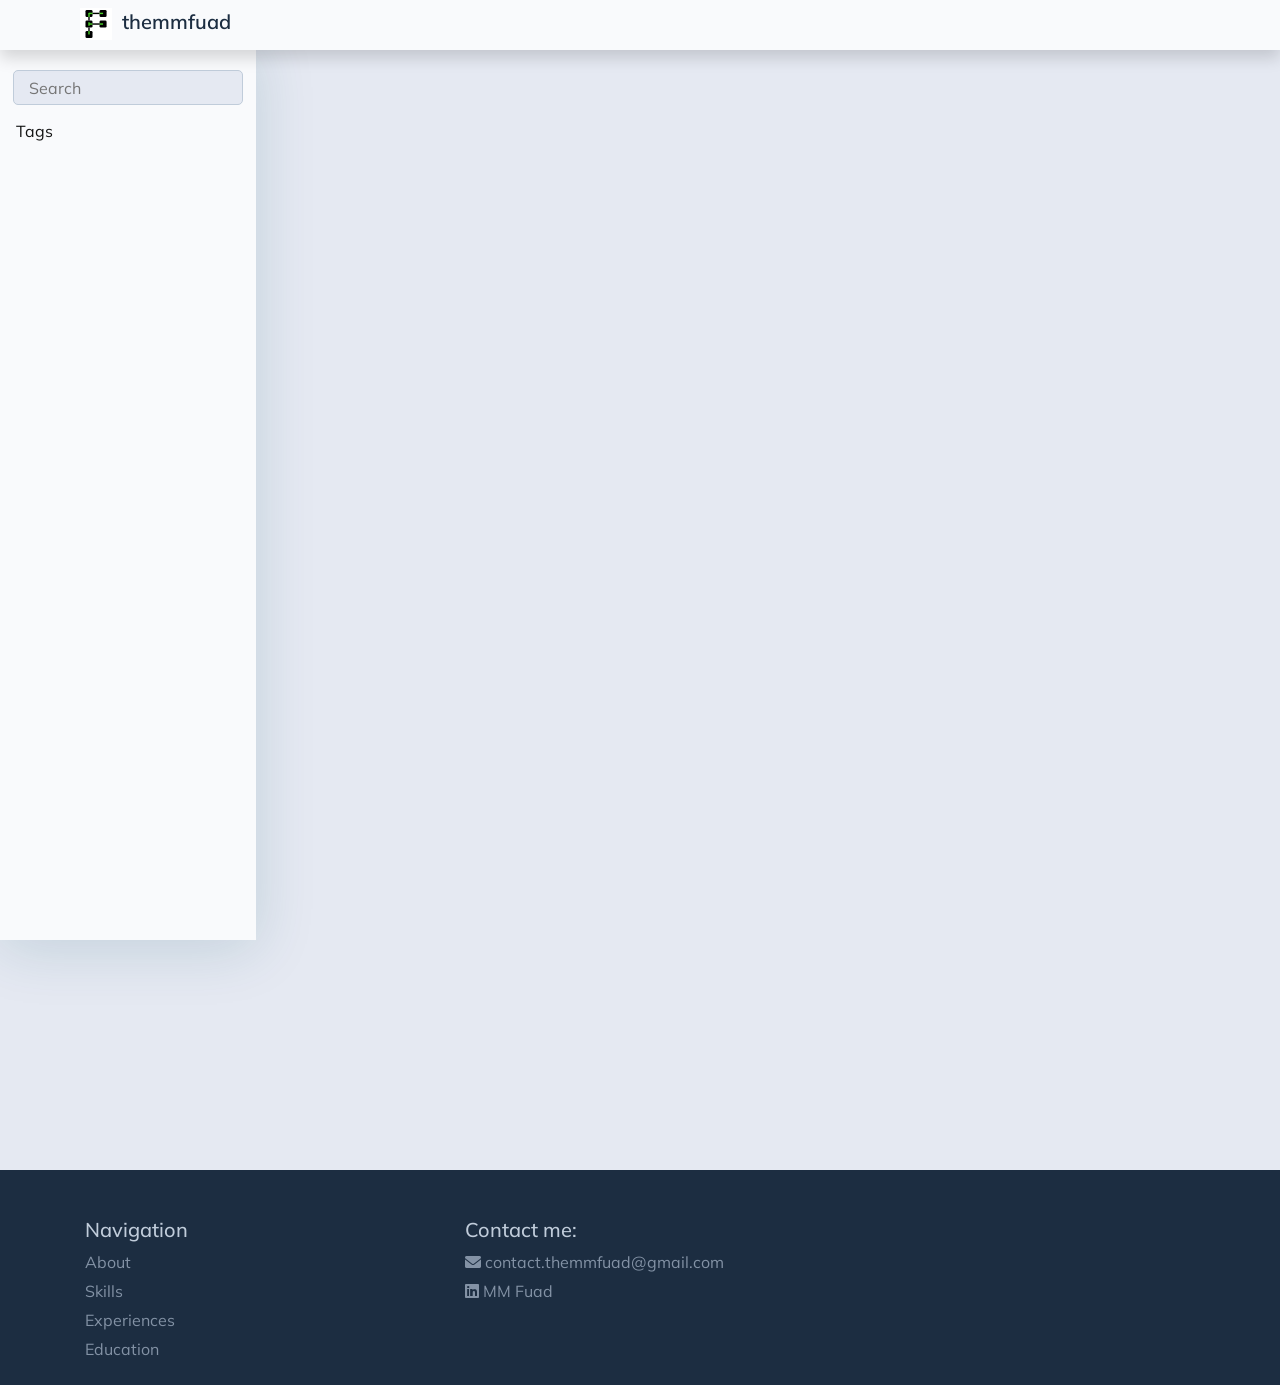
<file: tags/page/1/index.html>
<!DOCTYPE html>
<html lang="en-us">
  <head>
    <title>https://themmfuad.github.io/tags/</title>
    <link rel="canonical" href="https://themmfuad.github.io/tags/">
    <meta name="robots" content="noindex">
    <meta charset="utf-8">
    <meta http-equiv="refresh" content="0; url=https://themmfuad.github.io/tags/">
  </head>
</html>
</file>
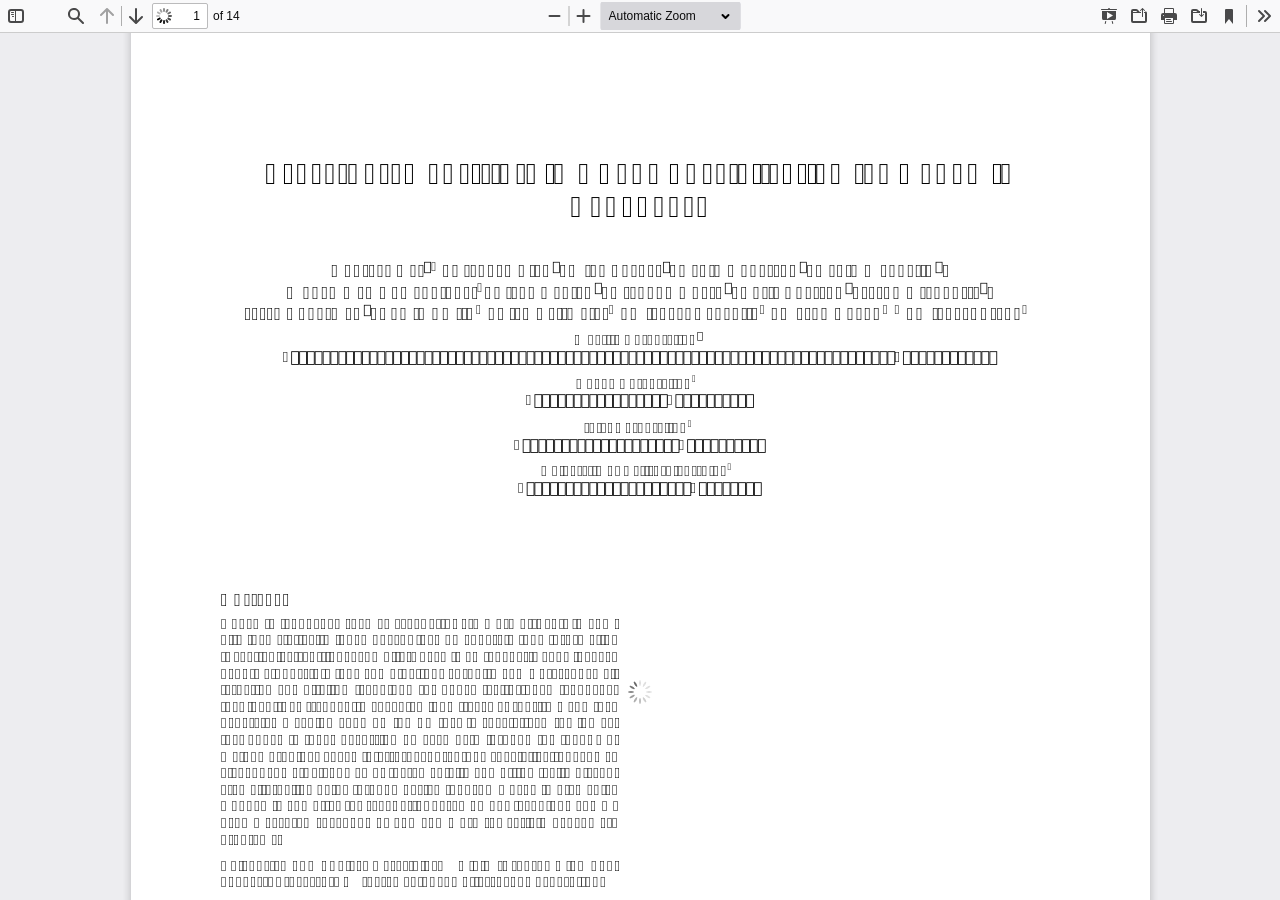
<file: js/pdf-js/web/viewer.html>
<!DOCTYPE html>
<!--
Copyright 2012 Mozilla Foundation

Licensed under the Apache License, Version 2.0 (the "License");
you may not use this file except in compliance with the License.
You may obtain a copy of the License at

    http://www.apache.org/licenses/LICENSE-2.0

Unless required by applicable law or agreed to in writing, software
distributed under the License is distributed on an "AS IS" BASIS,
WITHOUT WARRANTIES OR CONDITIONS OF ANY KIND, either express or implied.
See the License for the specific language governing permissions and
limitations under the License.

Adobe CMap resources are covered by their own copyright but the same license:

    Copyright 1990-2015 Adobe Systems Incorporated.

See https://github.com/adobe-type-tools/cmap-resources
-->
<html dir="ltr" mozdisallowselectionprint>
  <head>
    <meta charset="utf-8">
    <meta name="viewport" content="width=device-width, initial-scale=1, maximum-scale=1">
    <meta name="google" content="notranslate">
    <title>PDF.js viewer</title>

    <link rel="stylesheet" href="viewer.css">

<!-- This snippet is used in production (included from viewer.html) -->
<link rel="resource" type="application/l10n" href="locale/locale.properties">
<script src="../build/pdf.js"></script>

  <script src="viewer.js"></script>

  </head>

  <body tabindex="1">
    <div id="outerContainer">

      <div id="sidebarContainer">
        <div id="toolbarSidebar">
          <div id="toolbarSidebarLeft">
            <div id="sidebarViewButtons" class="splitToolbarButton toggled" role="radiogroup">
              <button id="viewThumbnail" class="toolbarButton toggled" title="Show Thumbnails" tabindex="2" data-l10n-id="thumbs" role="radio" aria-checked="true" aria-controls="thumbnailView">
                 <span data-l10n-id="thumbs_label">Thumbnails</span>
              </button>
              <button id="viewOutline" class="toolbarButton" title="Show Document Outline (double-click to expand/collapse all items)" tabindex="3" data-l10n-id="document_outline" role="radio" aria-checked="false" aria-controls="outlineView">
                 <span data-l10n-id="document_outline_label">Document Outline</span>
              </button>
              <button id="viewAttachments" class="toolbarButton" title="Show Attachments" tabindex="4" data-l10n-id="attachments" role="radio" aria-checked="false" aria-controls="attachmentsView">
                 <span data-l10n-id="attachments_label">Attachments</span>
              </button>
              <button id="viewLayers" class="toolbarButton" title="Show Layers (double-click to reset all layers to the default state)" tabindex="5" data-l10n-id="layers" role="radio" aria-checked="false" aria-controls="layersView">
                 <span data-l10n-id="layers_label">Layers</span>
              </button>
            </div>
          </div>

          <div id="toolbarSidebarRight">
            <div id="outlineOptionsContainer" class="hidden">
              <div class="verticalToolbarSeparator"></div>

              <button id="currentOutlineItem" class="toolbarButton" disabled="disabled" title="Find Current Outline Item" tabindex="6" data-l10n-id="current_outline_item">
                <span data-l10n-id="current_outline_item_label">Current Outline Item</span>
              </button>
            </div>
          </div>
        </div>
        <div id="sidebarContent">
          <div id="thumbnailView">
          </div>
          <div id="outlineView" class="hidden">
          </div>
          <div id="attachmentsView" class="hidden">
          </div>
          <div id="layersView" class="hidden">
          </div>
        </div>
        <div id="sidebarResizer"></div>
      </div>  <!-- sidebarContainer -->

      <div id="mainContainer">
        <div class="findbar hidden doorHanger" id="findbar">
          <div id="findbarInputContainer">
            <input id="findInput" class="toolbarField" title="Find" placeholder="Find in document…" tabindex="91" data-l10n-id="find_input" aria-invalid="false">
            <div class="splitToolbarButton">
              <button id="findPrevious" class="toolbarButton" title="Find the previous occurrence of the phrase" tabindex="92" data-l10n-id="find_previous">
                <span data-l10n-id="find_previous_label">Previous</span>
              </button>
              <div class="splitToolbarButtonSeparator"></div>
              <button id="findNext" class="toolbarButton" title="Find the next occurrence of the phrase" tabindex="93" data-l10n-id="find_next">
                <span data-l10n-id="find_next_label">Next</span>
              </button>
            </div>
          </div>

          <div id="findbarOptionsOneContainer">
            <input type="checkbox" id="findHighlightAll" class="toolbarField" tabindex="94">
            <label for="findHighlightAll" class="toolbarLabel" data-l10n-id="find_highlight">Highlight All</label>
            <input type="checkbox" id="findMatchCase" class="toolbarField" tabindex="95">
            <label for="findMatchCase" class="toolbarLabel" data-l10n-id="find_match_case_label">Match Case</label>
          </div>
          <div id="findbarOptionsTwoContainer">
            <input type="checkbox" id="findMatchDiacritics" class="toolbarField" tabindex="96">
            <label for="findMatchDiacritics" class="toolbarLabel" data-l10n-id="find_match_diacritics_label">Match Diacritics</label>
            <input type="checkbox" id="findEntireWord" class="toolbarField" tabindex="97">
            <label for="findEntireWord" class="toolbarLabel" data-l10n-id="find_entire_word_label">Whole Words</label>
          </div>

          <div id="findbarMessageContainer" aria-live="polite">
            <span id="findResultsCount" class="toolbarLabel"></span>
            <span id="findMsg" class="toolbarLabel"></span>
          </div>
        </div>  <!-- findbar -->

        <div class="editorParamsToolbar hidden doorHangerRight" id="editorFreeTextParamsToolbar">
          <div class="editorParamsToolbarContainer">
            <div class="editorParamsSetter">
              <label for="editorFreeTextColor" class="editorParamsLabel" data-l10n-id="editor_free_text_color">Color</label>
              <input type="color" id="editorFreeTextColor" class="editorParamsColor" tabindex="100">
            </div>
            <div class="editorParamsSetter">
              <label for="editorFreeTextFontSize" class="editorParamsLabel" data-l10n-id="editor_free_text_size">Size</label>
              <input type="range" id="editorFreeTextFontSize" class="editorParamsSlider" value="10" min="5" max="100" step="1" tabindex="101">
            </div>
          </div>
        </div>

        <div class="editorParamsToolbar hidden doorHangerRight" id="editorInkParamsToolbar">
          <div class="editorParamsToolbarContainer">
            <div class="editorParamsSetter">
              <label for="editorInkColor" class="editorParamsLabel" data-l10n-id="editor_ink_color">Color</label>
              <input type="color" id="editorInkColor" class="editorParamsColor" tabindex="102">
            </div>
            <div class="editorParamsSetter">
              <label for="editorInkThickness" class="editorParamsLabel" data-l10n-id="editor_ink_thickness">Thickness</label>
              <input type="range" id="editorInkThickness" class="editorParamsSlider" value="1" min="1" max="20" step="1" tabindex="103">
            </div>
            <div class="editorParamsSetter">
              <label for="editorInkOpacity" class="editorParamsLabel" data-l10n-id="editor_ink_opacity">Opacity</label>
              <input type="range" id="editorInkOpacity" class="editorParamsSlider" value="100" min="1" max="100" step="1" tabindex="104">
            </div>
          </div>
        </div>

        <div id="secondaryToolbar" class="secondaryToolbar hidden doorHangerRight">
          <div id="secondaryToolbarButtonContainer">
            <button id="secondaryPresentationMode" class="secondaryToolbarButton visibleLargeView" title="Switch to Presentation Mode" tabindex="51" data-l10n-id="presentation_mode">
              <span data-l10n-id="presentation_mode_label">Presentation Mode</span>
            </button>

            <button id="secondaryOpenFile" class="secondaryToolbarButton visibleLargeView" title="Open File" tabindex="52" data-l10n-id="open_file">
              <span data-l10n-id="open_file_label">Open</span>
            </button>

            <button id="secondaryPrint" class="secondaryToolbarButton visibleMediumView" title="Print" tabindex="53" data-l10n-id="print">
              <span data-l10n-id="print_label">Print</span>
            </button>

            <button id="secondaryDownload" class="secondaryToolbarButton visibleMediumView" title="Download" tabindex="54" data-l10n-id="download">
              <span data-l10n-id="download_label">Download</span>
            </button>

            <a href="#" id="secondaryViewBookmark" class="secondaryToolbarButton visibleSmallView" title="Current view (copy or open in new window)" tabindex="55" data-l10n-id="bookmark">
              <span data-l10n-id="bookmark_label">Current View</span>
            </a>

            <div class="horizontalToolbarSeparator visibleLargeView"></div>

            <button id="firstPage" class="secondaryToolbarButton" title="Go to First Page" tabindex="56" data-l10n-id="first_page">
              <span data-l10n-id="first_page_label">Go to First Page</span>
            </button>
            <button id="lastPage" class="secondaryToolbarButton" title="Go to Last Page" tabindex="57" data-l10n-id="last_page">
              <span data-l10n-id="last_page_label">Go to Last Page</span>
            </button>

            <div class="horizontalToolbarSeparator"></div>

            <button id="pageRotateCw" class="secondaryToolbarButton" title="Rotate Clockwise" tabindex="58" data-l10n-id="page_rotate_cw">
              <span data-l10n-id="page_rotate_cw_label">Rotate Clockwise</span>
            </button>
            <button id="pageRotateCcw" class="secondaryToolbarButton" title="Rotate Counterclockwise" tabindex="59" data-l10n-id="page_rotate_ccw">
              <span data-l10n-id="page_rotate_ccw_label">Rotate Counterclockwise</span>
            </button>

            <div class="horizontalToolbarSeparator"></div>

            <div id="cursorToolButtons" role="radiogroup">
              <button id="cursorSelectTool" class="secondaryToolbarButton toggled" title="Enable Text Selection Tool" tabindex="60" data-l10n-id="cursor_text_select_tool" role="radio" aria-checked="true">
                <span data-l10n-id="cursor_text_select_tool_label">Text Selection Tool</span>
              </button>
              <button id="cursorHandTool" class="secondaryToolbarButton" title="Enable Hand Tool" tabindex="61" data-l10n-id="cursor_hand_tool" role="radio" aria-checked="false">
                <span data-l10n-id="cursor_hand_tool_label">Hand Tool</span>
              </button>
            </div>

            <div class="horizontalToolbarSeparator"></div>

            <div id="scrollModeButtons" role="radiogroup">
              <button id="scrollPage" class="secondaryToolbarButton" title="Use Page Scrolling" tabindex="62" data-l10n-id="scroll_page" role="radio" aria-checked="false">
                <span data-l10n-id="scroll_page_label">Page Scrolling</span>
              </button>
              <button id="scrollVertical" class="secondaryToolbarButton toggled" title="Use Vertical Scrolling" tabindex="63" data-l10n-id="scroll_vertical" role="radio" aria-checked="true">
                <span data-l10n-id="scroll_vertical_label" >Vertical Scrolling</span>
              </button>
              <button id="scrollHorizontal" class="secondaryToolbarButton" title="Use Horizontal Scrolling" tabindex="64" data-l10n-id="scroll_horizontal" role="radio" aria-checked="false">
                <span data-l10n-id="scroll_horizontal_label">Horizontal Scrolling</span>
              </button>
              <button id="scrollWrapped" class="secondaryToolbarButton" title="Use Wrapped Scrolling" tabindex="65" data-l10n-id="scroll_wrapped" role="radio" aria-checked="false">
                <span data-l10n-id="scroll_wrapped_label">Wrapped Scrolling</span>
              </button>
            </div>

            <div class="horizontalToolbarSeparator"></div>

            <div id="spreadModeButtons" role="radiogroup">
              <button id="spreadNone" class="secondaryToolbarButton toggled" title="Do not join page spreads" tabindex="66" data-l10n-id="spread_none" role="radio" aria-checked="true">
                <span data-l10n-id="spread_none_label">No Spreads</span>
              </button>
              <button id="spreadOdd" class="secondaryToolbarButton" title="Join page spreads starting with odd-numbered pages" tabindex="67" data-l10n-id="spread_odd" role="radio" aria-checked="false">
                <span data-l10n-id="spread_odd_label">Odd Spreads</span>
              </button>
              <button id="spreadEven" class="secondaryToolbarButton" title="Join page spreads starting with even-numbered pages" tabindex="68" data-l10n-id="spread_even" role="radio" aria-checked="false">
                <span data-l10n-id="spread_even_label">Even Spreads</span>
              </button>
            </div>

            <div class="horizontalToolbarSeparator"></div>

            <button id="documentProperties" class="secondaryToolbarButton" title="Document Properties…" tabindex="69" data-l10n-id="document_properties" aria-controls="documentPropertiesDialog">
              <span data-l10n-id="document_properties_label">Document Properties…</span>
            </button>
          </div>
        </div>  <!-- secondaryToolbar -->

        <div class="toolbar">
          <div id="toolbarContainer">
            <div id="toolbarViewer">
              <div id="toolbarViewerLeft">
                <button id="sidebarToggle" class="toolbarButton" title="Toggle Sidebar" tabindex="11" data-l10n-id="toggle_sidebar" aria-expanded="false" aria-controls="sidebarContainer">
                  <span data-l10n-id="toggle_sidebar_label">Toggle Sidebar</span>
                </button>
                <div class="toolbarButtonSpacer"></div>
                <button id="viewFind" class="toolbarButton" title="Find in Document" tabindex="12" data-l10n-id="findbar" aria-expanded="false" aria-controls="findbar">
                  <span data-l10n-id="findbar_label">Find</span>
                </button>
                <div class="splitToolbarButton hiddenSmallView">
                  <button class="toolbarButton" title="Previous Page" id="previous" tabindex="13" data-l10n-id="previous">
                    <span data-l10n-id="previous_label">Previous</span>
                  </button>
                  <div class="splitToolbarButtonSeparator"></div>
                  <button class="toolbarButton" title="Next Page" id="next" tabindex="14" data-l10n-id="next">
                    <span data-l10n-id="next_label">Next</span>
                  </button>
                </div>
                <input type="number" id="pageNumber" class="toolbarField" title="Page" value="1" size="4" min="1" tabindex="15" data-l10n-id="page" autocomplete="off">
                <span id="numPages" class="toolbarLabel"></span>
              </div>
              <div id="toolbarViewerRight">
                <button id="presentationMode" class="toolbarButton hiddenLargeView" title="Switch to Presentation Mode" tabindex="31" data-l10n-id="presentation_mode">
                  <span data-l10n-id="presentation_mode_label">Presentation Mode</span>
                </button>

                <button id="openFile" class="toolbarButton hiddenLargeView" title="Open File" tabindex="32" data-l10n-id="open_file">
                  <span data-l10n-id="open_file_label">Open</span>
                </button>

                <button id="print" class="toolbarButton hiddenMediumView" title="Print" tabindex="33" data-l10n-id="print">
                  <span data-l10n-id="print_label">Print</span>
                </button>

                <button id="download" class="toolbarButton hiddenMediumView" title="Download" tabindex="34" data-l10n-id="download">
                  <span data-l10n-id="download_label">Download</span>
                </button>
                <a href="#" id="viewBookmark" class="toolbarButton hiddenSmallView" title="Current view (copy or open in new window)" tabindex="35" data-l10n-id="bookmark">
                  <span data-l10n-id="bookmark_label">Current View</span>
                </a>

                <div class="verticalToolbarSeparator hiddenSmallView"></div>

                <div id="editorModeButtons" class="splitToolbarButton toggled hidden" role="radiogroup">
                  <button id="editorFreeText" class="toolbarButton" disabled="disabled" title="Add FreeText Annotation" role="radio" aria-checked="false" tabindex="36" data-l10n-id="editor_free_text">
                    <span data-l10n-id="editor_free_text_label">FreeText Annotation</span>
                  </button>
                  <button id="editorInk" class="toolbarButton" disabled="disabled" title="Add Ink Annotation" role="radio" aria-checked="false" tabindex="37" data-l10n-id="editor_ink">
                    <span data-l10n-id="editor_ink_label">Ink Annotation</span>
                  </button>
                </div>

                <!-- Should be visible when the "editorModeButtons" are visible. -->
                <div id="editorModeSeparator" class="verticalToolbarSeparator hidden"></div>

                <button id="secondaryToolbarToggle" class="toolbarButton" title="Tools" tabindex="48" data-l10n-id="tools" aria-expanded="false" aria-controls="secondaryToolbar">
                  <span data-l10n-id="tools_label">Tools</span>
                </button>
              </div>
              <div id="toolbarViewerMiddle">
                <div class="splitToolbarButton">
                  <button id="zoomOut" class="toolbarButton" title="Zoom Out" tabindex="21" data-l10n-id="zoom_out">
                    <span data-l10n-id="zoom_out_label">Zoom Out</span>
                  </button>
                  <div class="splitToolbarButtonSeparator"></div>
                  <button id="zoomIn" class="toolbarButton" title="Zoom In" tabindex="22" data-l10n-id="zoom_in">
                    <span data-l10n-id="zoom_in_label">Zoom In</span>
                   </button>
                </div>
                <span id="scaleSelectContainer" class="dropdownToolbarButton">
                  <select id="scaleSelect" title="Zoom" tabindex="23" data-l10n-id="zoom">
                    <option id="pageAutoOption" title="" value="auto" selected="selected" data-l10n-id="page_scale_auto">Automatic Zoom</option>
                    <option id="pageActualOption" title="" value="page-actual" data-l10n-id="page_scale_actual">Actual Size</option>
                    <option id="pageFitOption" title="" value="page-fit" data-l10n-id="page_scale_fit">Page Fit</option>
                    <option id="pageWidthOption" title="" value="page-width" data-l10n-id="page_scale_width">Page Width</option>
                    <option id="customScaleOption" title="" value="custom" disabled="disabled" hidden="true"></option>
                    <option title="" value="0.5" data-l10n-id="page_scale_percent" data-l10n-args='{ "scale": 50 }'>50%</option>
                    <option title="" value="0.75" data-l10n-id="page_scale_percent" data-l10n-args='{ "scale": 75 }'>75%</option>
                    <option title="" value="1" data-l10n-id="page_scale_percent" data-l10n-args='{ "scale": 100 }'>100%</option>
                    <option title="" value="1.25" data-l10n-id="page_scale_percent" data-l10n-args='{ "scale": 125 }'>125%</option>
                    <option title="" value="1.5" data-l10n-id="page_scale_percent" data-l10n-args='{ "scale": 150 }'>150%</option>
                    <option title="" value="2" data-l10n-id="page_scale_percent" data-l10n-args='{ "scale": 200 }'>200%</option>
                    <option title="" value="3" data-l10n-id="page_scale_percent" data-l10n-args='{ "scale": 300 }'>300%</option>
                    <option title="" value="4" data-l10n-id="page_scale_percent" data-l10n-args='{ "scale": 400 }'>400%</option>
                  </select>
                </span>
              </div>
            </div>
            <div id="loadingBar">
              <div class="progress">
                <div class="glimmer">
                </div>
              </div>
            </div>
          </div>
        </div>

        <div id="viewerContainer" tabindex="0">
          <div id="viewer" class="pdfViewer"></div>
        </div>

        <div id="errorWrapper" hidden='true'>
          <div id="errorMessageLeft">
            <span id="errorMessage"></span>
            <button id="errorShowMore" data-l10n-id="error_more_info">
              More Information
            </button>
            <button id="errorShowLess" data-l10n-id="error_less_info" hidden='true'>
              Less Information
            </button>
          </div>
          <div id="errorMessageRight">
            <button id="errorClose" data-l10n-id="error_close">
              Close
            </button>
          </div>
          <div id="errorSpacer"></div>
          <textarea id="errorMoreInfo" hidden='true' readonly="readonly"></textarea>
        </div>
      </div> <!-- mainContainer -->

      <div id="dialogContainer">
        <dialog id="passwordDialog">
          <div class="row">
            <label for="password" id="passwordText" data-l10n-id="password_label">Enter the password to open this PDF file:</label>
          </div>
          <div class="row">
            <input type="password" id="password" class="toolbarField">
          </div>
          <div class="buttonRow">
            <button id="passwordCancel" class="dialogButton"><span data-l10n-id="password_cancel">Cancel</span></button>
            <button id="passwordSubmit" class="dialogButton"><span data-l10n-id="password_ok">OK</span></button>
          </div>
        </dialog>
        <dialog id="documentPropertiesDialog">
          <div class="row">
            <span id="fileNameLabel" data-l10n-id="document_properties_file_name">File name:</span>
            <p id="fileNameField" aria-labelledby="fileNameLabel">-</p>
          </div>
          <div class="row">
            <span id="fileSizeLabel" data-l10n-id="document_properties_file_size">File size:</span>
            <p id="fileSizeField" aria-labelledby="fileSizeLabel">-</p>
          </div>
          <div class="separator"></div>
          <div class="row">
            <span id="titleLabel" data-l10n-id="document_properties_title">Title:</span>
            <p id="titleField" aria-labelledby="titleLabel">-</p>
          </div>
          <div class="row">
            <span id="authorLabel" data-l10n-id="document_properties_author">Author:</span>
            <p id="authorField" aria-labelledby="authorLabel">-</p>
          </div>
          <div class="row">
            <span id="subjectLabel" data-l10n-id="document_properties_subject">Subject:</span>
            <p id="subjectField" aria-labelledby="subjectLabel">-</p>
          </div>
          <div class="row">
            <span id="keywordsLabel" data-l10n-id="document_properties_keywords">Keywords:</span>
            <p id="keywordsField" aria-labelledby="keywordsLabel">-</p>
          </div>
          <div class="row">
            <span id="creationDateLabel" data-l10n-id="document_properties_creation_date">Creation Date:</span>
            <p id="creationDateField" aria-labelledby="creationDateLabel">-</p>
          </div>
          <div class="row">
            <span id="modificationDateLabel" data-l10n-id="document_properties_modification_date">Modification Date:</span>
            <p id="modificationDateField" aria-labelledby="modificationDateLabel">-</p>
          </div>
          <div class="row">
            <span id="creatorLabel" data-l10n-id="document_properties_creator">Creator:</span>
            <p id="creatorField" aria-labelledby="creatorLabel">-</p>
          </div>
          <div class="separator"></div>
          <div class="row">
            <span id="producerLabel" data-l10n-id="document_properties_producer">PDF Producer:</span>
            <p id="producerField" aria-labelledby="producerLabel">-</p>
          </div>
          <div class="row">
            <span id="versionLabel" data-l10n-id="document_properties_version">PDF Version:</span>
            <p id="versionField" aria-labelledby="versionLabel">-</p>
          </div>
          <div class="row">
            <span id="pageCountLabel" data-l10n-id="document_properties_page_count">Page Count:</span>
            <p id="pageCountField" aria-labelledby="pageCountLabel">-</p>
          </div>
          <div class="row">
            <span id="pageSizeLabel" data-l10n-id="document_properties_page_size">Page Size:</span>
            <p id="pageSizeField" aria-labelledby="pageSizeLabel">-</p>
          </div>
          <div class="separator"></div>
          <div class="row">
            <span id="linearizedLabel" data-l10n-id="document_properties_linearized">Fast Web View:</span>
            <p id="linearizedField" aria-labelledby="linearizedLabel">-</p>
          </div>
          <div class="buttonRow">
            <button id="documentPropertiesClose" class="dialogButton"><span data-l10n-id="document_properties_close">Close</span></button>
          </div>
        </dialog>
        <dialog id="printServiceDialog" style="min-width: 200px;">
          <div class="row">
            <span data-l10n-id="print_progress_message">Preparing document for printing…</span>
          </div>
          <div class="row">
            <progress value="0" max="100"></progress>
            <span data-l10n-id="print_progress_percent" data-l10n-args='{ "progress": 0 }' class="relative-progress">0%</span>
          </div>
          <div class="buttonRow">
            <button id="printCancel" class="dialogButton"><span data-l10n-id="print_progress_close">Cancel</span></button>
          </div>
        </dialog>
      </div>  <!-- dialogContainer -->

    </div> <!-- outerContainer -->
    <div id="printContainer"></div>

    <input type="file" id="fileInput" class="hidden">
  </body>
</html>
</file>
<file: css/layouts/main.css>
/* ========= Colors ============
Heading:     #1C2D41
Paragraph:   #3C4858
Iconography: #8392A5
Secondary:   #C0CCDA
Dirty Snow:  #E5E9F2
Snow:        #F9FAFC

Magenta: #7551E9
Orange:  #FF7D51
Pink:    #ED63D2
Green:   #2DCA73
Yellow:  #FFC212
*/

body {
  background-color: #f9fafc;
  font-family: "Muli";
}

h1,
h2,
h3,
h4,
h5 {
  color: #1c2d41;
}

strong {
  color: #1c2d41 !important;
}

p {
  color: #3c4858;
}

a {
  color: #248aaa;
}

a:hover {
  color: #207089;
}

.nav-button {
  background-color: transparent;
  border: 1px solid transparent;
  border-radius: 0.25rem;
  color: #8392a5;
}

.btn-dark {
  background-color: #3c4858!important;
  border-color: #3c4858!important;
  color: #e5e9f2!important;
  transition: all 0.3s ease-out!important;
}

.btn-dark:hover,
.btn-dark:focus {
  background-color: #248aaa!important;
  border-color: #248aaa!important;
  transition: all 0.3s ease-out!important;
}

.btn-outline-info {
  color: #2098d1 !important;
  border-color: #2098d1 !important;
}

.btn-outline-info:hover {
  background-color: #2098d1 !important;
  color: #e5e9f2 !important;
}

.btn-info {
  background-color: #248aaa !important;
  color: #e5e9f2 !important;
}

.btn-info:hover {
  background-color: #2098d1 !important;
  color: #e5e9f2 !important;
}

.btn-link {
  color: #248aaa;
}

.btn-link:hover {
  color: #207089;
}

.bg-white {
  background-color: #f9fafc !important;
}

.bg-dimmed {
  background-color: #e5e9f2;
}

.anchor {
  padding-top: 3.5rem;
}

img.center {
  display: block;
  margin-left: auto;
  margin-right: auto;
}

img.left {
  display: block;
  margin-right: auto;
}

img.right {
  display: block;
  margin-left: auto;
}

.card {
  box-shadow: none;
  transition: all 0.3s ease-out;
  overflow: hidden;
}

.card-img-sm {
  width: 32px;
  height: 32px;
}

.card-img-xs {
  width: 24px;
  height: 24px;
}

.card:hover,
.card:focus {
  box-shadow: 0px 8px 56px rgba(15, 80, 100, 0.16);
  border: 1px solid #fff;
  transition: all 0.3s ease-out;
}

.card .card-head {
  height: 172px;
  -o-object-fit: cover;
  object-fit: cover;
  overflow: hidden;
}

.card-img-top {
  transition: all 0.3s ease-out !important;
}

.card:hover .card-head .card-img-top,
.card:focus .card-head .card-img-top {
  transition: all 0.3s ease-out;
  transform: scale(1.2);
}

.card-body {
  text-align: justify;
}

.sub-title {
  color: #c0ccda;
  font-size: 10pt;
}

.flag-icon {
  width: 16px !important;
  margin-top: 3px;
  margin-right: 3px;
}

/* ====== table ====== */
table {
  border-radius: 0.1rem;
  background: #e5e9f2;
  border: 1px solid #c0ccda;
  padding: 0.1rem;
}

table tr {
  height: 40px !important;
}

table th,
td {
  padding: 0.5rem;
  border-left: 1px solid #8392a5;
  border-bottom: 1px solid #8392a5;
}

table thead tr {
  background: #248aaa;
  color: #e5e9f2;
}

tbody tr:nth-child(odd) {
  background-color: #e5e9f2;
}

tbody tr:hover {
  background: #c0ccda;
}

/* ====== don't apply css to tables inside gist ====== */
.gist table {
  border-radius: unset;
  background: unset;
  border: unset;
  padding: unset;
}

.gist table tr {
  height: unset !important;
}

.gist table th,
td {
  padding: unset;
  border-left: unset;
  border-bottom: unset;
}

.gist table thead tr {
  background: unset;
  color: unset;
}

.gist tbody tr:nth-child(odd) {
  background-color: unset;
}

.gist tbody tr:hover {
  background: unset;
}

.gist table td, .gist table tc{
  border-right: 1px solid #eee;
}

figure {
  border: 1px solid #c0ccda;
  height: -moz-fit-content;
  height: fit-content;
  width: -moz-fit-content;
  width: fit-content;
  align-self: center;
  margin: auto;
}

img {
  max-width: 100%;
}

caption,
figcaption {
  caption-side: bottom;
  text-align: center;
  color: #8392a5;
}

pre {
  margin: 5px;
}

pre > code {
  padding: 10px !important;
}

a.header-anchor {
  text-decoration: none;
  color: #1c2d41;
}

a.header-anchor i {
  font-size: 10pt;
  color: #3c4858;
  display: none;
  margin-left: 0.5rem;
}
a.header-anchor:hover i {
  display: inline-block;
}
a.header-anchor code {
  color: #e83e8c;
}

.content ul > ol,
.content ol > ul,
.content ul > ul,
.content ol > ol,
.content li > ol,
.content li > ul {
  -webkit-padding-start: 1rem;
  padding-inline-start: 1rem;
}

kbd {
  background-color: #248aaa !important;
  color: #f9fafc;
}

mark {
  background-color: #ffc21280;
}

/* ======= Paginator ========= */
.paginator {
  width: -moz-fit-content;
  width: fit-content;
  margin: auto;
  vertical-align: bottom;
}

.paginator .page-item > a {
  color: #248aaa;
}

.paginator .page-item.active > a {
  background-color: #248aaa;
  color: #f9fafc;
}

/* --- FOOTER START --- */

.footer {
  color: #8392a5 !important;
  background-color: #1c2d41;
  position: relative;
  z-index: 9999;
}

.footer h5 {
  color: #c0ccda;
}
.footer a {
  color: #8392a5;
  transition: all 0.3s ease-out;
}

.footer a:hover {
  margin-left: 5px;
  transition: all 0.3s ease-out;
}

.footer ul {
  list-style: none;
  padding-left: 0;
}

.footer li {
  margin-top: 5px;
}

.footer hr {
  background-color: #8392a5;
}

.footer p:first-child {
  color: #c0ccda;
}

.footer input {
  background-color: #c0ccda;
}

.footer input:focus {
  background-color: #e5e9f2;
}

.footer #disclaimer{
  color: #8392a5 !important;
  text-align: justify;
}
.footer #disclaimer>strong{
  color: #c0ccda!important;
}

.footer #theme {
  color: #c0ccda;
}

.footer #theme img {
  width: 32px;
}

.footer #hugo:hover {
  margin-right: 5px;
  transition: all 0.3s ease-out;
}

/* --- FOOTER END ---- */

/* ============= Device specific fixes ======= */

/* Large screens such as TV */
@media only screen and (min-width: 1824px) {
}

/* Extra large devices (large desktops, 1200px and up) */

@media (max-width: 1400px) {
}

@media (max-width: 1200px) {
}

/* IPad Pro */
@media (max-width: 1024px) {
  .content-section .languageSelector {
    position: fixed;
    right: 0.5rem;
    bottom: 1rem;
    z-index: 10000000;
    background-color: #f9fafc;
    box-shadow: 0px 8px 56px rgba(15, 80, 100, 0.16);
  }
  pre {
    margin: 0px;
  }
  code {
    padding: 0px;
  }
}

/*  Large devices (desktops, 992px and up) */

@media (max-width: 992px) {
}

/* Medium devices (tablets, 768px and up) */

@media only screen and (max-width: 768px) {
}

/* Small devices (landscape phones, 576px and up) */

@media only screen and (max-width: 576px) {
  .skills-section .container,
  .projects-section .container,
  .publications-section .container {
    padding-left: 0.3rem;
    padding-right: 0.3rem;
  }

  .section-holder {
    padding-left: 5px;
    padding-right: 5px;
  }

  .skills-section,
  .projects-section,
  .recent-posts-section,
  .achievements-section,
  .publications-section {
    padding-left: 0;
    padding-right: 0;
  }

  pre {
    margin: 0px;
  }
  code {
    padding: 0px;
  }

  h1 {
    font-size: 2.2rem;
  }
}

/* iPhoneX, iPhone 6,7,8 */
@media only screen and (max-width: 375px) {
  h1 {
    font-size: 2rem;
  }
}

/* Galaxy S5, Moto G4 */
@media only screen and (max-width: 360px) {
  h1 {
    font-size: 1.8rem;
  }
}

/* iPhone 5 or before */
@media only screen and (max-width: 320px) {
  h1 {
    font-size: 1.5rem;
  }
}
</file>
<file: css/navigators/navbar.css>
.top-navbar {
  position: fixed;
  left: 0;
  top: 0;
  width: 100%;
  height: 50px;
  z-index: 99999;
  transition: all 0.4s ease-out;
  margin: 0px;
  padding-top: 0.4rem;
  text-align: center;
}

/* --- initial state start ------ */

.initial-navbar {
  background-color: transparent;
}

.initial-navbar .navbar-brand {
  color: #c0ccda;
  font-weight: 600;
}

.initial-navbar li a {
  color: #c0ccda;
}

.initial-navbar .navbar-nav .active,
.initial-navbar li a:hover {
  color: #f9fafc;
  transition: all 0.3s ease-out;
  transform: translateY(-2px);
}

.navbar-collapse {
  margin-top: -5px;
}

.navbar-collapse.show,
.navbar-collapse.collapsing {
  background-color: #f9fafc;
  padding-left: 1rem;
}

/* --- initial state end ------ */

/* --- state after scroll start --- */

.final-navbar {
  background-color: #f9fafc;
  color: #1c2d41;
  transition: all 0.3s ease-out;
}

.final-navbar .navbar-brand {
  color: #1c2d41;
  font-weight: 600;
}

.final-navbar li a {
  color: #1c2d41;
  font-weight: 500;
  transition: all 0.3s ease-out;
  border-bottom: 2px solid#F9FAFC;
}

.final-navbar .navbar-nav .active,
.final-navbar li a:hover {
  color: #2098d1;
  transition: all 0.3s ease-out;
  border-bottom: 2px solid #2098d1;
  background: rgb(2, 0, 36);
  background: linear-gradient(
    90deg,
    rgba(2, 0, 36, 1) 0%,
    rgba(34, 136, 168, 0.1) 0%
  );
}

.navbar-collapse.show li a,
.navbar-collapse.collapsing li a {
  color: #1c2d41;
  font-weight: 500;
  transition: all 0.3s ease-out;
}

.navbar-collapse.show .navbar-nav .active,
.navbar-collapse.show .navbar-nav a:hover {
  color: #2098d1;
}

#top-navbar-divider {
  margin-top: 10px;
}

/* --- state after scroll end --- */

#top-navbar-divider {
  background: rgba(192, 204, 218, 0.8);
  height: 20px;
  width: 2px;
}

.final-navbar #top-navbar-divider {
  background: rgba(0, 0, 0, 0.6);
}

#top-navbar-divider {
  height: 20px;
  width: 2px;
}

.navbar-brand img {
  width: 42px;
  padding: 5px;
  margin-left: -10px;
}

.top-navbar .dropdown-menu {
  box-shadow: 0px 8px 56px rgba(15, 80, 100, 0.16);
  border: 1px solid #fff;
  max-height: 0vh;
  overflow: hidden;
  display: block;
  visibility: hidden;
  transition: all 0.3s ease-out;
}

.top-navbar .dropdown-menu.show {
  max-height: 100vh;
  visibility: visible;
  transition: all 0.3s ease-in;
}

.top-navbar .dropdown-menu a {
  color: #1c2d41;
  border-bottom: none;
}

.top-navbar .dropdown-menu a:hover {
  color: #2098d1;
  transition: all 0.3s ease-out;
  border-bottom: none;
  background: rgb(2, 0, 36);
  background: linear-gradient(
    90deg,
    rgba(2, 0, 36, 1) 0%,
    rgba(34, 136, 168, 0.2) 0%
  );
}

/* ============= Device specific fixes ======= */

/* Large screens such as TV */
@media only screen and (min-width: 1824px) {
}

/* Extra large devices (large desktops, 1200px and up) */

@media (max-width: 1400px) {
}

@media (max-width: 1200px) {
}

/* IPad Pro */
@media (max-width: 1024px) {
  .top-navbar {
    height: -moz-fit-content;
    height: fit-content;
    padding-bottom: 0px;
    padding-top: 0px;
  }

  .top-navbar .container {
    max-width: 100%;
  }

  .initial-navbar .navbar-nav .active,
  .initial-navbar li a:hover {
    color: #2098d1;
    transition: all 0.3s ease-out;
  }

  .final-navbar .navbar-nav .active,
  .final-navbar li a:hover {
    color: #2098d1;
    transition: none;

    border-bottom: none;
    background: transparent;
  }

  .final-navbar li a {
    border-bottom: none;
  }

  .dropdown-divider {
    border-top: 1px solid #c0ccda;
  }
  #top-navbar-divider {
    background: rgba(0, 0, 0, 0.6);
    height: auto;
    width: auto;
    margin-right: 15px;
  }
  .top-navbar .dropdown-menu {
    text-align: center;
    margin-bottom: 0.5rem;
    margin-right: 1rem;
    transition: all 0.3s ease-out;
  }
}

/*  Large devices (desktops, 992px and up) */

@media (max-width: 992px) {
  .initial-navbar .navbar-nav .active,
  .initial-navbar li a:hover {
    color: #2098d1;
    transition: all 0.3s ease-out;
  }

  .final-navbar .navbar-nav .active,
  .final-navbar li a:hover {
    color: #2098d1;
    transition: none;

    border-bottom: none;
    background: transparent;
  }

  .final-navbar li a {
    border-bottom: none;
  }

  .dropdown-divider {
    border-top: 1px solid #c0ccda;
  }
  #top-navbar-divider {
    background: rgba(0, 0, 0, 0.6);
    height: auto;
    width: auto;
    margin-right: 15px;
  }
}

/* Medium devices (tablets, 768px and up) */

@media only screen and (max-width: 768px) {
  .initial-navbar .navbar-nav .active,
  .initial-navbar li a:hover {
    color: #2098d1;
    transition: all 0.3s ease-out;
  }

  .final-navbar .navbar-nav .active,
  .final-navbar li a:hover {
    color: #2098d1;
    transition: none;

    border-bottom: none;
    background: transparent;
  }

  .final-navbar li a {
    border-bottom: none;
  }

  .dropdown-divider {
    border-top: 1px solid #c0ccda;
  }
  #top-navbar-divider {
    background: rgba(0, 0, 0, 0.6);
    height: auto;
    width: auto;
    margin-right: 15px;
  }
}

/* Small devices (landscape phones, 576px and up) */

@media only screen and (max-width: 576px) {
  .top-navbar .dropdown-menu {
    margin-left: -1rem;
    margin-right: 0rem;
  }
}

/* iPhoneX, iPhone 6,7,8 */
@media only screen and (max-width: 375px) {
}

/* Galaxy S5, Moto G4 */
@media only screen and (max-width: 360px) {
}

/* iPhone 5 or before */
@media only screen and (max-width: 320px) {
}
</file>
<file: css/plyr.css>
@keyframes plyr-progress{to{background-position:25px 0;background-position:var(--plyr-progress-loading-size,25px) 0}}@keyframes plyr-popup{0%{opacity:.5;transform:translateY(10px)}to{opacity:1;transform:translateY(0)}}@keyframes plyr-fade-in{0%{opacity:0}to{opacity:1}}.plyr{-moz-osx-font-smoothing:grayscale;-webkit-font-smoothing:antialiased;align-items:center;direction:ltr;display:flex;flex-direction:column;font-family:inherit;font-family:var(--plyr-font-family,inherit);font-variant-numeric:tabular-nums;font-weight:400;font-weight:var(--plyr-font-weight-regular,400);line-height:1.7;line-height:var(--plyr-line-height,1.7);max-width:100%;min-width:200px;position:relative;text-shadow:none;transition:box-shadow .3s ease;z-index:0}.plyr audio,.plyr iframe,.plyr video{display:block;height:100%;width:100%}.plyr button{font:inherit;line-height:inherit;width:auto}.plyr:focus{outline:0}.plyr--full-ui{box-sizing:border-box}.plyr--full-ui *,.plyr--full-ui :after,.plyr--full-ui :before{box-sizing:inherit}.plyr--full-ui a,.plyr--full-ui button,.plyr--full-ui input,.plyr--full-ui label{touch-action:manipulation}.plyr__badge{background:#4a5464;background:var(--plyr-badge-background,#4a5464);border-radius:2px;border-radius:var(--plyr-badge-border-radius,2px);color:#fff;color:var(--plyr-badge-text-color,#fff);font-size:9px;font-size:var(--plyr-font-size-badge,9px);line-height:1;padding:3px 4px}.plyr--full-ui ::-webkit-media-text-track-container{display:none}.plyr__captions{animation:plyr-fade-in .3s ease;bottom:0;display:none;font-size:13px;font-size:var(--plyr-font-size-small,13px);left:0;padding:10px;padding:var(--plyr-control-spacing,10px);position:absolute;text-align:center;transition:transform .4s ease-in-out;width:100%}.plyr__captions span:empty{display:none}@media (min-width:480px){.plyr__captions{font-size:15px;font-size:var(--plyr-font-size-base,15px);padding:20px;padding:calc(var(--plyr-control-spacing, 10px)*2)}}@media (min-width:768px){.plyr__captions{font-size:18px;font-size:var(--plyr-font-size-large,18px)}}.plyr--captions-active .plyr__captions{display:block}.plyr:not(.plyr--hide-controls) .plyr__controls:not(:empty)~.plyr__captions{transform:translateY(-40px);transform:translateY(calc(var(--plyr-control-spacing, 10px)*-4))}.plyr__caption{background:rgba(0,0,0,.8);background:var(--plyr-captions-background,rgba(0,0,0,.8));border-radius:2px;-webkit-box-decoration-break:clone;box-decoration-break:clone;color:#fff;color:var(--plyr-captions-text-color,#fff);line-height:185%;padding:.2em .5em;white-space:pre-wrap}.plyr__caption div{display:inline}.plyr__control{background:transparent;border:0;border-radius:3px;border-radius:var(--plyr-control-radius,3px);color:inherit;cursor:pointer;flex-shrink:0;overflow:visible;padding:7px;padding:calc(var(--plyr-control-spacing, 10px)*.7);position:relative;transition:all .3s ease}.plyr__control svg{fill:currentColor;display:block;height:18px;height:var(--plyr-control-icon-size,18px);pointer-events:none;width:18px;width:var(--plyr-control-icon-size,18px)}.plyr__control:focus{outline:0}.plyr__control.plyr__tab-focus{outline-color:#00b3ff;outline-color:var(--plyr-tab-focus-color,var(--plyr-color-main,var(--plyr-color-main,#00b3ff)));outline-offset:2px;outline-style:dotted;outline-width:3px}a.plyr__control{text-decoration:none}.plyr__control.plyr__control--pressed .icon--not-pressed,.plyr__control.plyr__control--pressed .label--not-pressed,.plyr__control:not(.plyr__control--pressed) .icon--pressed,.plyr__control:not(.plyr__control--pressed) .label--pressed,a.plyr__control:after,a.plyr__control:before{display:none}.plyr--full-ui ::-webkit-media-controls{display:none}.plyr__controls{align-items:center;display:flex;justify-content:flex-end;text-align:center}.plyr__controls .plyr__progress__container{flex:1;min-width:0}.plyr__controls .plyr__controls__item{margin-left:2.5px;margin-left:calc(var(--plyr-control-spacing, 10px)/4)}.plyr__controls .plyr__controls__item:first-child{margin-left:0;margin-right:auto}.plyr__controls .plyr__controls__item.plyr__progress__container{padding-left:2.5px;padding-left:calc(var(--plyr-control-spacing, 10px)/4)}.plyr__controls .plyr__controls__item.plyr__time{padding:0 5px;padding:0 calc(var(--plyr-control-spacing, 10px)/2)}.plyr__controls .plyr__controls__item.plyr__progress__container:first-child,.plyr__controls .plyr__controls__item.plyr__time+.plyr__time,.plyr__controls .plyr__controls__item.plyr__time:first-child{padding-left:0}.plyr [data-plyr=airplay],.plyr [data-plyr=captions],.plyr [data-plyr=fullscreen],.plyr [data-plyr=pip],.plyr__controls:empty{display:none}.plyr--airplay-supported [data-plyr=airplay],.plyr--captions-enabled [data-plyr=captions],.plyr--fullscreen-enabled [data-plyr=fullscreen],.plyr--pip-supported [data-plyr=pip]{display:inline-block}.plyr__menu{display:flex;position:relative}.plyr__menu .plyr__control svg{transition:transform .3s ease}.plyr__menu .plyr__control[aria-expanded=true] svg{transform:rotate(90deg)}.plyr__menu .plyr__control[aria-expanded=true] .plyr__tooltip{display:none}.plyr__menu__container{animation:plyr-popup .2s ease;background:hsla(0,0%,100%,.9);background:var(--plyr-menu-background,hsla(0,0%,100%,.9));border-radius:4px;bottom:100%;box-shadow:0 1px 2px rgba(0,0,0,.15);box-shadow:var(--plyr-menu-shadow,0 1px 2px rgba(0,0,0,.15));color:#4a5464;color:var(--plyr-menu-color,#4a5464);font-size:15px;font-size:var(--plyr-font-size-base,15px);margin-bottom:10px;position:absolute;right:-3px;text-align:left;white-space:nowrap;z-index:3}.plyr__menu__container>div{overflow:hidden;transition:height .35s cubic-bezier(.4,0,.2,1),width .35s cubic-bezier(.4,0,.2,1)}.plyr__menu__container:after{border:4px solid transparent;border-top:var(--plyr-menu-arrow-size,4px) solid hsla(0,0%,100%,.9);border-width:var(--plyr-menu-arrow-size,4px);content:"";height:0;position:absolute;right:14px;right:calc(var(--plyr-control-icon-size, 18px)/2 + var(--plyr-control-spacing, 10px)*.7 - var(--plyr-menu-arrow-size, 4px)/2);top:100%;width:0}.plyr__menu__container [role=menu]{padding:7px;padding:calc(var(--plyr-control-spacing, 10px)*.7)}.plyr__menu__container [role=menuitem],.plyr__menu__container [role=menuitemradio]{margin-top:2px}.plyr__menu__container [role=menuitem]:first-child,.plyr__menu__container [role=menuitemradio]:first-child{margin-top:0}.plyr__menu__container .plyr__control{align-items:center;color:#4a5464;color:var(--plyr-menu-color,#4a5464);display:flex;font-size:13px;font-size:var(--plyr-font-size-menu,var(--plyr-font-size-small,13px));padding:4.66667px 10.5px;padding:calc(var(--plyr-control-spacing, 10px)*.7/1.5) calc(var(--plyr-control-spacing, 10px)*.7*1.5);-webkit-user-select:none;user-select:none;width:100%}.plyr__menu__container .plyr__control>span{align-items:inherit;display:flex;width:100%}.plyr__menu__container .plyr__control:after{border:4px solid transparent;border:var(--plyr-menu-item-arrow-size,4px) solid transparent;content:"";position:absolute;top:50%;transform:translateY(-50%)}.plyr__menu__container .plyr__control--forward{padding-right:28px;padding-right:calc(var(--plyr-control-spacing, 10px)*.7*4)}.plyr__menu__container .plyr__control--forward:after{border-left-color:#728197;border-left-color:var(--plyr-menu-arrow-color,#728197);right:6.5px;right:calc(var(--plyr-control-spacing, 10px)*.7*1.5 - var(--plyr-menu-item-arrow-size, 4px))}.plyr__menu__container .plyr__control--forward.plyr__tab-focus:after,.plyr__menu__container .plyr__control--forward:hover:after{border-left-color:initial}.plyr__menu__container .plyr__control--back{font-weight:400;font-weight:var(--plyr-font-weight-regular,400);margin:7px;margin:calc(var(--plyr-control-spacing, 10px)*.7);margin-bottom:3.5px;margin-bottom:calc(var(--plyr-control-spacing, 10px)*.7/2);padding-left:28px;padding-left:calc(var(--plyr-control-spacing, 10px)*.7*4);position:relative;width:calc(100% - 14px);width:calc(100% - var(--plyr-control-spacing, 10px)*.7*2)}.plyr__menu__container .plyr__control--back:after{border-right-color:#728197;border-right-color:var(--plyr-menu-arrow-color,#728197);left:6.5px;left:calc(var(--plyr-control-spacing, 10px)*.7*1.5 - var(--plyr-menu-item-arrow-size, 4px))}.plyr__menu__container .plyr__control--back:before{background:#dcdfe5;background:var(--plyr-menu-back-border-color,#dcdfe5);box-shadow:0 1px 0 #fff;box-shadow:0 1px 0 var(--plyr-menu-back-border-shadow-color,#fff);content:"";height:1px;left:0;margin-top:3.5px;margin-top:calc(var(--plyr-control-spacing, 10px)*.7/2);overflow:hidden;position:absolute;right:0;top:100%}.plyr__menu__container .plyr__control--back.plyr__tab-focus:after,.plyr__menu__container .plyr__control--back:hover:after{border-right-color:initial}.plyr__menu__container .plyr__control[role=menuitemradio]{padding-left:7px;padding-left:calc(var(--plyr-control-spacing, 10px)*.7)}.plyr__menu__container .plyr__control[role=menuitemradio]:after,.plyr__menu__container .plyr__control[role=menuitemradio]:before{border-radius:100%}.plyr__menu__container .plyr__control[role=menuitemradio]:before{background:rgba(0,0,0,.1);content:"";display:block;flex-shrink:0;height:16px;margin-right:10px;margin-right:var(--plyr-control-spacing,10px);transition:all .3s ease;width:16px}.plyr__menu__container .plyr__control[role=menuitemradio]:after{background:#fff;border:0;height:6px;left:12px;opacity:0;top:50%;transform:translateY(-50%) scale(0);transition:transform .3s ease,opacity .3s ease;width:6px}.plyr__menu__container .plyr__control[role=menuitemradio][aria-checked=true]:before{background:#00b3ff;background:var(--plyr-control-toggle-checked-background,var(--plyr-color-main,var(--plyr-color-main,#00b3ff)))}.plyr__menu__container .plyr__control[role=menuitemradio][aria-checked=true]:after{opacity:1;transform:translateY(-50%) scale(1)}.plyr__menu__container .plyr__control[role=menuitemradio].plyr__tab-focus:before,.plyr__menu__container .plyr__control[role=menuitemradio]:hover:before{background:rgba(35,40,47,.1)}.plyr__menu__container .plyr__menu__value{align-items:center;display:flex;margin-left:auto;margin-right:calc(-7px - -2);margin-right:calc(var(--plyr-control-spacing, 10px)*.7*-1 - -2);overflow:hidden;padding-left:24.5px;padding-left:calc(var(--plyr-control-spacing, 10px)*.7*3.5);pointer-events:none}.plyr--full-ui input[type=range]{-webkit-appearance:none;background:transparent;border:0;border-radius:26px;border-radius:calc(var(--plyr-range-thumb-height, 13px)*2);color:#00b3ff;color:var(--plyr-range-fill-background,var(--plyr-color-main,var(--plyr-color-main,#00b3ff)));display:block;height:19px;height:calc(var(--plyr-range-thumb-active-shadow-width, 3px)*2 + var(--plyr-range-thumb-height, 13px));margin:0;min-width:0;padding:0;transition:box-shadow .3s ease;width:100%}.plyr--full-ui input[type=range]::-webkit-slider-runnable-track{background:transparent;background-image:linear-gradient(90deg,currentColor 0,transparent 0);background-image:linear-gradient(to right,currentColor var(--value,0),transparent var(--value,0));border:0;border-radius:2.5px;border-radius:calc(var(--plyr-range-track-height, 5px)/2);height:5px;height:var(--plyr-range-track-height,5px);-webkit-transition:box-shadow .3s ease;transition:box-shadow .3s ease;-webkit-user-select:none;user-select:none}.plyr--full-ui input[type=range]::-webkit-slider-thumb{-webkit-appearance:none;background:#fff;background:var(--plyr-range-thumb-background,#fff);border:0;border-radius:100%;box-shadow:0 1px 1px rgba(35,40,47,.15),0 0 0 1px rgba(35,40,47,.2);box-shadow:var(--plyr-range-thumb-shadow,0 1px 1px rgba(35,40,47,.15),0 0 0 1px rgba(35,40,47,.2));height:13px;height:var(--plyr-range-thumb-height,13px);margin-top:-4px;margin-top:calc(var(--plyr-range-thumb-height, 13px)/2*-1 - var(--plyr-range-track-height, 5px)/2*-1);position:relative;-webkit-transition:all .2s ease;transition:all .2s ease;width:13px;width:var(--plyr-range-thumb-height,13px)}.plyr--full-ui input[type=range]::-moz-range-track{background:transparent;border:0;border-radius:2.5px;border-radius:calc(var(--plyr-range-track-height, 5px)/2);height:5px;height:var(--plyr-range-track-height,5px);-moz-transition:box-shadow .3s ease;transition:box-shadow .3s ease;user-select:none}.plyr--full-ui input[type=range]::-moz-range-thumb{background:#fff;background:var(--plyr-range-thumb-background,#fff);border:0;border-radius:100%;box-shadow:0 1px 1px rgba(35,40,47,.15),0 0 0 1px rgba(35,40,47,.2);box-shadow:var(--plyr-range-thumb-shadow,0 1px 1px rgba(35,40,47,.15),0 0 0 1px rgba(35,40,47,.2));height:13px;height:var(--plyr-range-thumb-height,13px);position:relative;-moz-transition:all .2s ease;transition:all .2s ease;width:13px;width:var(--plyr-range-thumb-height,13px)}.plyr--full-ui input[type=range]::-moz-range-progress{background:currentColor;border-radius:2.5px;border-radius:calc(var(--plyr-range-track-height, 5px)/2);height:5px;height:var(--plyr-range-track-height,5px)}.plyr--full-ui input[type=range]::-ms-track{color:transparent}.plyr--full-ui input[type=range]::-ms-fill-upper,.plyr--full-ui input[type=range]::-ms-track{background:transparent;border:0;border-radius:2.5px;border-radius:calc(var(--plyr-range-track-height, 5px)/2);height:5px;height:var(--plyr-range-track-height,5px);-ms-transition:box-shadow .3s ease;transition:box-shadow .3s ease;user-select:none}.plyr--full-ui input[type=range]::-ms-fill-lower{background:transparent;background:currentColor;border:0;border-radius:2.5px;border-radius:calc(var(--plyr-range-track-height, 5px)/2);height:5px;height:var(--plyr-range-track-height,5px);-ms-transition:box-shadow .3s ease;transition:box-shadow .3s ease;user-select:none}.plyr--full-ui input[type=range]::-ms-thumb{background:#fff;background:var(--plyr-range-thumb-background,#fff);border:0;border-radius:100%;box-shadow:0 1px 1px rgba(35,40,47,.15),0 0 0 1px rgba(35,40,47,.2);box-shadow:var(--plyr-range-thumb-shadow,0 1px 1px rgba(35,40,47,.15),0 0 0 1px rgba(35,40,47,.2));height:13px;height:var(--plyr-range-thumb-height,13px);margin-top:0;position:relative;-ms-transition:all .2s ease;transition:all .2s ease;width:13px;width:var(--plyr-range-thumb-height,13px)}.plyr--full-ui input[type=range]::-ms-tooltip{display:none}.plyr--full-ui input[type=range]:focus{outline:0}.plyr--full-ui input[type=range]::-moz-focus-outer{border:0}.plyr--full-ui input[type=range].plyr__tab-focus::-webkit-slider-runnable-track{outline-color:#00b3ff;outline-color:var(--plyr-tab-focus-color,var(--plyr-color-main,var(--plyr-color-main,#00b3ff)));outline-offset:2px;outline-style:dotted;outline-width:3px}.plyr--full-ui input[type=range].plyr__tab-focus::-moz-range-track{outline-color:#00b3ff;outline-color:var(--plyr-tab-focus-color,var(--plyr-color-main,var(--plyr-color-main,#00b3ff)));outline-offset:2px;outline-style:dotted;outline-width:3px}.plyr--full-ui input[type=range].plyr__tab-focus::-ms-track{outline-color:#00b3ff;outline-color:var(--plyr-tab-focus-color,var(--plyr-color-main,var(--plyr-color-main,#00b3ff)));outline-offset:2px;outline-style:dotted;outline-width:3px}.plyr__poster{background-color:#000;background-color:var(--plyr-video-background,var(--plyr-video-background,#000));background-position:50% 50%;background-repeat:no-repeat;background-size:contain;height:100%;left:0;opacity:0;position:absolute;top:0;transition:opacity .2s ease;width:100%;z-index:1}.plyr--stopped.plyr__poster-enabled .plyr__poster{opacity:1}.plyr--youtube.plyr--paused.plyr__poster-enabled:not(.plyr--stopped) .plyr__poster{display:none}.plyr__time{font-size:13px;font-size:var(--plyr-font-size-time,var(--plyr-font-size-small,13px))}.plyr__time+.plyr__time:before{content:"\2044";margin-right:10px;margin-right:var(--plyr-control-spacing,10px)}@media (max-width:767px){.plyr__time+.plyr__time{display:none}}.plyr__tooltip{background:hsla(0,0%,100%,.9);background:var(--plyr-tooltip-background,hsla(0,0%,100%,.9));border-radius:3px;border-radius:var(--plyr-tooltip-radius,3px);bottom:100%;box-shadow:0 1px 2px rgba(0,0,0,.15);box-shadow:var(--plyr-tooltip-shadow,0 1px 2px rgba(0,0,0,.15));color:#4a5464;color:var(--plyr-tooltip-color,#4a5464);font-size:13px;font-size:var(--plyr-font-size-small,13px);font-weight:400;font-weight:var(--plyr-font-weight-regular,400);left:50%;line-height:1.3;margin-bottom:10px;margin-bottom:calc(var(--plyr-control-spacing, 10px)/2*2);opacity:0;padding:5px 7.5px;padding:calc(var(--plyr-control-spacing, 10px)/2) calc(var(--plyr-control-spacing, 10px)/2*1.5);pointer-events:none;position:absolute;transform:translate(-50%,10px) scale(.8);transform-origin:50% 100%;transition:transform .2s ease .1s,opacity .2s ease .1s;white-space:nowrap;z-index:2}.plyr__tooltip:before{border-left:4px solid transparent;border-left:var(--plyr-tooltip-arrow-size,4px) solid transparent;border-right:4px solid transparent;border-right:var(--plyr-tooltip-arrow-size,4px) solid transparent;border-top:4px solid hsla(0,0%,100%,.9);border-top:var(--plyr-tooltip-arrow-size,4px) solid var(--plyr-tooltip-background,hsla(0,0%,100%,.9));bottom:-4px;bottom:calc(var(--plyr-tooltip-arrow-size, 4px)*-1);content:"";height:0;left:50%;position:absolute;transform:translateX(-50%);width:0;z-index:2}.plyr .plyr__control.plyr__tab-focus .plyr__tooltip,.plyr .plyr__control:hover .plyr__tooltip,.plyr__tooltip--visible{opacity:1;transform:translate(-50%) scale(1)}.plyr .plyr__control:hover .plyr__tooltip{z-index:3}.plyr__controls>.plyr__control:first-child+.plyr__control .plyr__tooltip,.plyr__controls>.plyr__control:first-child .plyr__tooltip{left:0;transform:translateY(10px) scale(.8);transform-origin:0 100%}.plyr__controls>.plyr__control:first-child+.plyr__control .plyr__tooltip:before,.plyr__controls>.plyr__control:first-child .plyr__tooltip:before{left:16px;left:calc(var(--plyr-control-icon-size, 18px)/2 + var(--plyr-control-spacing, 10px)*.7)}.plyr__controls>.plyr__control:last-child .plyr__tooltip{left:auto;right:0;transform:translateY(10px) scale(.8);transform-origin:100% 100%}.plyr__controls>.plyr__control:last-child .plyr__tooltip:before{left:auto;right:16px;right:calc(var(--plyr-control-icon-size, 18px)/2 + var(--plyr-control-spacing, 10px)*.7);transform:translateX(50%)}.plyr__controls>.plyr__control:first-child+.plyr__control.plyr__tab-focus .plyr__tooltip,.plyr__controls>.plyr__control:first-child+.plyr__control .plyr__tooltip--visible,.plyr__controls>.plyr__control:first-child+.plyr__control:hover .plyr__tooltip,.plyr__controls>.plyr__control:first-child.plyr__tab-focus .plyr__tooltip,.plyr__controls>.plyr__control:first-child .plyr__tooltip--visible,.plyr__controls>.plyr__control:first-child:hover .plyr__tooltip,.plyr__controls>.plyr__control:last-child.plyr__tab-focus .plyr__tooltip,.plyr__controls>.plyr__control:last-child .plyr__tooltip--visible,.plyr__controls>.plyr__control:last-child:hover .plyr__tooltip{transform:translate(0) scale(1)}.plyr__progress{left:6.5px;left:calc(var(--plyr-range-thumb-height, 13px)*.5);margin-right:13px;margin-right:var(--plyr-range-thumb-height,13px);position:relative}.plyr__progress__buffer,.plyr__progress input[type=range]{margin-left:-6.5px;margin-left:calc(var(--plyr-range-thumb-height, 13px)*-.5);margin-right:-6.5px;margin-right:calc(var(--plyr-range-thumb-height, 13px)*-.5);width:calc(100% + 13px);width:calc(100% + var(--plyr-range-thumb-height, 13px))}.plyr__progress input[type=range]{position:relative;z-index:2}.plyr__progress .plyr__tooltip{font-size:13px;font-size:var(--plyr-font-size-time,var(--plyr-font-size-small,13px));left:0}.plyr__progress__buffer{-webkit-appearance:none;background:transparent;border:0;border-radius:100px;height:5px;height:var(--plyr-range-track-height,5px);left:0;margin-top:-2.5px;margin-top:calc(var(--plyr-range-track-height, 5px)/2*-1);padding:0;position:absolute;top:50%}.plyr__progress__buffer::-webkit-progress-bar{background:transparent}.plyr__progress__buffer::-webkit-progress-value{background:currentColor;border-radius:100px;min-width:5px;min-width:var(--plyr-range-track-height,5px);-webkit-transition:width .2s ease;transition:width .2s ease}.plyr__progress__buffer::-moz-progress-bar{background:currentColor;border-radius:100px;min-width:5px;min-width:var(--plyr-range-track-height,5px);-moz-transition:width .2s ease;transition:width .2s ease}.plyr__progress__buffer::-ms-fill{border-radius:100px;-ms-transition:width .2s ease;transition:width .2s ease}.plyr--loading .plyr__progress__buffer{animation:plyr-progress 1s linear infinite;background-image:linear-gradient(-45deg,rgba(35,40,47,.6) 25%,transparent 0,transparent 50%,rgba(35,40,47,.6) 0,rgba(35,40,47,.6) 75%,transparent 0,transparent);background-image:linear-gradient(-45deg,var(--plyr-progress-loading-background,rgba(35,40,47,.6)) 25%,transparent 25%,transparent 50%,var(--plyr-progress-loading-background,rgba(35,40,47,.6)) 50%,var(--plyr-progress-loading-background,rgba(35,40,47,.6)) 75%,transparent 75%,transparent);background-repeat:repeat-x;background-size:25px 25px;background-size:var(--plyr-progress-loading-size,25px) var(--plyr-progress-loading-size,25px);color:transparent}.plyr--video.plyr--loading .plyr__progress__buffer{background-color:hsla(0,0%,100%,.25);background-color:var(--plyr-video-progress-buffered-background,hsla(0,0%,100%,.25))}.plyr--audio.plyr--loading .plyr__progress__buffer{background-color:rgba(193,200,209,.6);background-color:var(--plyr-audio-progress-buffered-background,rgba(193,200,209,.6))}.plyr__volume{align-items:center;display:flex;max-width:110px;min-width:80px;position:relative;width:20%}.plyr__volume input[type=range]{margin-left:5px;margin-left:calc(var(--plyr-control-spacing, 10px)/2);margin-right:5px;margin-right:calc(var(--plyr-control-spacing, 10px)/2);position:relative;z-index:2}.plyr--is-ios .plyr__volume{min-width:0;width:auto}.plyr--audio{display:block}.plyr--audio .plyr__controls{background:#fff;background:var(--plyr-audio-controls-background,#fff);border-radius:inherit;color:#4a5464;color:var(--plyr-audio-control-color,#4a5464);padding:10px;padding:var(--plyr-control-spacing,10px)}.plyr--audio .plyr__control.plyr__tab-focus,.plyr--audio .plyr__control:hover,.plyr--audio .plyr__control[aria-expanded=true]{background:#00b3ff;background:var(--plyr-audio-control-background-hover,var(--plyr-color-main,var(--plyr-color-main,#00b3ff)));color:#fff;color:var(--plyr-audio-control-color-hover,#fff)}.plyr--full-ui.plyr--audio input[type=range]::-webkit-slider-runnable-track{background-color:rgba(193,200,209,.6);background-color:var(--plyr-audio-range-track-background,var(--plyr-audio-progress-buffered-background,rgba(193,200,209,.6)))}.plyr--full-ui.plyr--audio input[type=range]::-moz-range-track{background-color:rgba(193,200,209,.6);background-color:var(--plyr-audio-range-track-background,var(--plyr-audio-progress-buffered-background,rgba(193,200,209,.6)))}.plyr--full-ui.plyr--audio input[type=range]::-ms-track{background-color:rgba(193,200,209,.6);background-color:var(--plyr-audio-range-track-background,var(--plyr-audio-progress-buffered-background,rgba(193,200,209,.6)))}.plyr--full-ui.plyr--audio input[type=range]:active::-webkit-slider-thumb{box-shadow:0 1px 1px rgba(35,40,47,.15),0 0 0 1px rgba(35,40,47,.2),0 0 0 3px rgba(35,40,47,.1);box-shadow:var(--plyr-range-thumb-shadow,0 1px 1px rgba(35,40,47,.15),0 0 0 1px rgba(35,40,47,.2)),0 0 0 var(--plyr-range-thumb-active-shadow-width,3px) var(--plyr-audio-range-thumb-active-shadow-color,rgba(35,40,47,.1))}.plyr--full-ui.plyr--audio input[type=range]:active::-moz-range-thumb{box-shadow:0 1px 1px rgba(35,40,47,.15),0 0 0 1px rgba(35,40,47,.2),0 0 0 3px rgba(35,40,47,.1);box-shadow:var(--plyr-range-thumb-shadow,0 1px 1px rgba(35,40,47,.15),0 0 0 1px rgba(35,40,47,.2)),0 0 0 var(--plyr-range-thumb-active-shadow-width,3px) var(--plyr-audio-range-thumb-active-shadow-color,rgba(35,40,47,.1))}.plyr--full-ui.plyr--audio input[type=range]:active::-ms-thumb{box-shadow:0 1px 1px rgba(35,40,47,.15),0 0 0 1px rgba(35,40,47,.2),0 0 0 3px rgba(35,40,47,.1);box-shadow:var(--plyr-range-thumb-shadow,0 1px 1px rgba(35,40,47,.15),0 0 0 1px rgba(35,40,47,.2)),0 0 0 var(--plyr-range-thumb-active-shadow-width,3px) var(--plyr-audio-range-thumb-active-shadow-color,rgba(35,40,47,.1))}.plyr--audio .plyr__progress__buffer{color:rgba(193,200,209,.6);color:var(--plyr-audio-progress-buffered-background,rgba(193,200,209,.6))}.plyr--video{background:#000;background:var(--plyr-video-background,var(--plyr-video-background,#000));overflow:hidden}.plyr--video.plyr--menu-open{overflow:visible}.plyr__video-wrapper{background:#000;background:var(--plyr-video-background,var(--plyr-video-background,#000));margin:auto;overflow:hidden;position:relative;width:100%}.plyr__video-embed,.plyr__video-wrapper--fixed-ratio{aspect-ratio:16/9}@supports not (aspect-ratio:16/9){.plyr__video-embed,.plyr__video-wrapper--fixed-ratio{height:0;padding-bottom:56.25%;position:relative}}.plyr__video-embed iframe,.plyr__video-wrapper--fixed-ratio video{border:0;height:100%;left:0;position:absolute;top:0;width:100%}.plyr--full-ui .plyr__video-embed>.plyr__video-embed__container{padding-bottom:240%;position:relative;transform:translateY(-38.28125%)}.plyr--video .plyr__controls{background:linear-gradient(transparent,rgba(0,0,0,.75));background:var(--plyr-video-controls-background,linear-gradient(transparent,rgba(0,0,0,.75)));border-bottom-left-radius:inherit;border-bottom-right-radius:inherit;bottom:0;color:#fff;color:var(--plyr-video-control-color,#fff);left:0;padding:5px;padding:calc(var(--plyr-control-spacing, 10px)/2);padding-top:20px;padding-top:calc(var(--plyr-control-spacing, 10px)*2);position:absolute;right:0;transition:opacity .4s ease-in-out,transform .4s ease-in-out;z-index:3}@media (min-width:480px){.plyr--video .plyr__controls{padding:10px;padding:var(--plyr-control-spacing,10px);padding-top:35px;padding-top:calc(var(--plyr-control-spacing, 10px)*3.5)}}.plyr--video.plyr--hide-controls .plyr__controls{opacity:0;pointer-events:none;transform:translateY(100%)}.plyr--video .plyr__control.plyr__tab-focus,.plyr--video .plyr__control:hover,.plyr--video .plyr__control[aria-expanded=true]{background:#00b3ff;background:var(--plyr-video-control-background-hover,var(--plyr-color-main,var(--plyr-color-main,#00b3ff)));color:#fff;color:var(--plyr-video-control-color-hover,#fff)}.plyr__control--overlaid{background:#00b3ff;background:var(--plyr-video-control-background-hover,var(--plyr-color-main,var(--plyr-color-main,#00b3ff)));border:0;border-radius:100%;color:#fff;color:var(--plyr-video-control-color,#fff);display:none;left:50%;opacity:.9;padding:15px;padding:calc(var(--plyr-control-spacing, 10px)*1.5);position:absolute;top:50%;transform:translate(-50%,-50%);transition:.3s;z-index:2}.plyr__control--overlaid svg{left:2px;position:relative}.plyr__control--overlaid:focus,.plyr__control--overlaid:hover{opacity:1}.plyr--playing .plyr__control--overlaid{opacity:0;visibility:hidden}.plyr--full-ui.plyr--video .plyr__control--overlaid{display:block}.plyr--full-ui.plyr--video input[type=range]::-webkit-slider-runnable-track{background-color:hsla(0,0%,100%,.25);background-color:var(--plyr-video-range-track-background,var(--plyr-video-progress-buffered-background,hsla(0,0%,100%,.25)))}.plyr--full-ui.plyr--video input[type=range]::-moz-range-track{background-color:hsla(0,0%,100%,.25);background-color:var(--plyr-video-range-track-background,var(--plyr-video-progress-buffered-background,hsla(0,0%,100%,.25)))}.plyr--full-ui.plyr--video input[type=range]::-ms-track{background-color:hsla(0,0%,100%,.25);background-color:var(--plyr-video-range-track-background,var(--plyr-video-progress-buffered-background,hsla(0,0%,100%,.25)))}.plyr--full-ui.plyr--video input[type=range]:active::-webkit-slider-thumb{box-shadow:0 1px 1px rgba(35,40,47,.15),0 0 0 1px rgba(35,40,47,.2),0 0 0 3px hsla(0,0%,100%,.5);box-shadow:var(--plyr-range-thumb-shadow,0 1px 1px rgba(35,40,47,.15),0 0 0 1px rgba(35,40,47,.2)),0 0 0 var(--plyr-range-thumb-active-shadow-width,3px) var(--plyr-audio-range-thumb-active-shadow-color,hsla(0,0%,100%,.5))}.plyr--full-ui.plyr--video input[type=range]:active::-moz-range-thumb{box-shadow:0 1px 1px rgba(35,40,47,.15),0 0 0 1px rgba(35,40,47,.2),0 0 0 3px hsla(0,0%,100%,.5);box-shadow:var(--plyr-range-thumb-shadow,0 1px 1px rgba(35,40,47,.15),0 0 0 1px rgba(35,40,47,.2)),0 0 0 var(--plyr-range-thumb-active-shadow-width,3px) var(--plyr-audio-range-thumb-active-shadow-color,hsla(0,0%,100%,.5))}.plyr--full-ui.plyr--video input[type=range]:active::-ms-thumb{box-shadow:0 1px 1px rgba(35,40,47,.15),0 0 0 1px rgba(35,40,47,.2),0 0 0 3px hsla(0,0%,100%,.5);box-shadow:var(--plyr-range-thumb-shadow,0 1px 1px rgba(35,40,47,.15),0 0 0 1px rgba(35,40,47,.2)),0 0 0 var(--plyr-range-thumb-active-shadow-width,3px) var(--plyr-audio-range-thumb-active-shadow-color,hsla(0,0%,100%,.5))}.plyr--video .plyr__progress__buffer{color:hsla(0,0%,100%,.25);color:var(--plyr-video-progress-buffered-background,hsla(0,0%,100%,.25))}.plyr:fullscreen{background:#000;border-radius:0!important;height:100%;margin:0;width:100%}.plyr:fullscreen video{height:100%}.plyr:fullscreen .plyr__control .icon--exit-fullscreen{display:block}.plyr:fullscreen .plyr__control .icon--exit-fullscreen+svg{display:none}.plyr:fullscreen.plyr--hide-controls{cursor:none}@media (min-width:1024px){.plyr:-webkit-full-screen .plyr__captions{font-size:21px;font-size:var(--plyr-font-size-xlarge,21px)}.plyr:fullscreen .plyr__captions{font-size:21px;font-size:var(--plyr-font-size-xlarge,21px)}}.plyr:-webkit-full-screen{background:#000;border-radius:0!important;height:100%;margin:0;width:100%}.plyr:-webkit-full-screen video{height:100%}.plyr:-webkit-full-screen .plyr__control .icon--exit-fullscreen{display:block}.plyr:-webkit-full-screen .plyr__control .icon--exit-fullscreen+svg{display:none}.plyr:-webkit-full-screen.plyr--hide-controls{cursor:none}@media (min-width:1024px){.plyr:-webkit-full-screen .plyr__captions{font-size:21px;font-size:var(--plyr-font-size-xlarge,21px)}}.plyr:-moz-full-screen{background:#000;border-radius:0!important;height:100%;margin:0;width:100%}.plyr:-moz-full-screen video{height:100%}.plyr:-moz-full-screen .plyr__control .icon--exit-fullscreen{display:block}.plyr:-moz-full-screen .plyr__control .icon--exit-fullscreen+svg{display:none}.plyr:-moz-full-screen.plyr--hide-controls{cursor:none}@media (min-width:1024px){.plyr:-moz-full-screen .plyr__captions{font-size:21px;font-size:var(--plyr-font-size-xlarge,21px)}}.plyr:-ms-fullscreen{background:#000;border-radius:0!important;height:100%;margin:0;width:100%}.plyr:-ms-fullscreen video{height:100%}.plyr:-ms-fullscreen .plyr__control .icon--exit-fullscreen{display:block}.plyr:-ms-fullscreen .plyr__control .icon--exit-fullscreen+svg{display:none}.plyr:-ms-fullscreen.plyr--hide-controls{cursor:none}@media (min-width:1024px){.plyr:-ms-fullscreen .plyr__captions{font-size:21px;font-size:var(--plyr-font-size-xlarge,21px)}}.plyr--fullscreen-fallback{background:#000;border-radius:0!important;bottom:0;display:block;height:100%;left:0;margin:0;position:fixed;right:0;top:0;width:100%;z-index:10000000}.plyr--fullscreen-fallback video{height:100%}.plyr--fullscreen-fallback .plyr__control .icon--exit-fullscreen{display:block}.plyr--fullscreen-fallback .plyr__control .icon--exit-fullscreen+svg{display:none}.plyr--fullscreen-fallback.plyr--hide-controls{cursor:none}@media (min-width:1024px){.plyr--fullscreen-fallback .plyr__captions{font-size:21px;font-size:var(--plyr-font-size-xlarge,21px)}}.plyr__ads{border-radius:inherit;bottom:0;cursor:pointer;left:0;overflow:hidden;position:absolute;right:0;top:0;z-index:-1}.plyr__ads>div,.plyr__ads>div iframe{height:100%;position:absolute;width:100%}.plyr__ads:after{background:#23282f;border-radius:2px;bottom:10px;bottom:var(--plyr-control-spacing,10px);color:#fff;content:attr(data-badge-text);font-size:11px;padding:2px 6px;pointer-events:none;position:absolute;right:10px;right:var(--plyr-control-spacing,10px);z-index:3}.plyr__ads:after:empty{display:none}.plyr__cues{background:currentColor;display:block;height:5px;height:var(--plyr-range-track-height,5px);left:0;margin:-var(--plyr-range-track-height,5px)/2 0 0;opacity:.8;position:absolute;top:50%;width:3px;z-index:3}.plyr__preview-thumb{background-color:hsla(0,0%,100%,.9);background-color:var(--plyr-tooltip-background,hsla(0,0%,100%,.9));border-radius:3px;bottom:100%;box-shadow:0 1px 2px rgba(0,0,0,.15);box-shadow:var(--plyr-tooltip-shadow,0 1px 2px rgba(0,0,0,.15));margin-bottom:10px;margin-bottom:calc(var(--plyr-control-spacing, 10px)/2*2);opacity:0;padding:3px;padding:var(--plyr-tooltip-radius,3px);pointer-events:none;position:absolute;transform:translateY(10px) scale(.8);transform-origin:50% 100%;transition:transform .2s ease .1s,opacity .2s ease .1s;z-index:2}.plyr__preview-thumb--is-shown{opacity:1;transform:translate(0) scale(1)}.plyr__preview-thumb:before{border-left:4px solid transparent;border-left:var(--plyr-tooltip-arrow-size,4px) solid transparent;border-right:4px solid transparent;border-right:var(--plyr-tooltip-arrow-size,4px) solid transparent;border-top:4px solid hsla(0,0%,100%,.9);border-top:var(--plyr-tooltip-arrow-size,4px) solid var(--plyr-tooltip-background,hsla(0,0%,100%,.9));bottom:-4px;bottom:calc(var(--plyr-tooltip-arrow-size, 4px)*-1);content:"";height:0;left:50%;position:absolute;transform:translateX(-50%);width:0;z-index:2}.plyr__preview-thumb__image-container{background:#c1c8d1;border-radius:2px;border-radius:calc(var(--plyr-tooltip-radius, 3px) - 1px);overflow:hidden;position:relative;z-index:0}.plyr__preview-thumb__image-container img{height:100%;left:0;max-height:none;max-width:none;position:absolute;top:0;width:100%}.plyr__preview-thumb__time-container{bottom:6px;left:0;position:absolute;right:0;white-space:nowrap;z-index:3}.plyr__preview-thumb__time-container span{background-color:rgba(0,0,0,.55);border-radius:2px;border-radius:calc(var(--plyr-tooltip-radius, 3px) - 1px);color:#fff;font-size:13px;font-size:var(--plyr-font-size-time,var(--plyr-font-size-small,13px));padding:3px 6px}.plyr__preview-scrubbing{bottom:0;filter:blur(1px);height:100%;left:0;margin:auto;opacity:0;overflow:hidden;pointer-events:none;position:absolute;right:0;top:0;transition:opacity .3s ease;width:100%;z-index:1}.plyr__preview-scrubbing--is-shown{opacity:1}.plyr__preview-scrubbing img{height:100%;left:0;max-height:none;max-width:none;-o-object-fit:contain;object-fit:contain;position:absolute;top:0;width:100%}.plyr--no-transition{transition:none!important}.plyr__sr-only{clip:rect(1px,1px,1px,1px);border:0!important;height:1px!important;overflow:hidden;padding:0!important;position:absolute!important;width:1px!important}.plyr [hidden]{display:none!important}
</file>
<file: google-fonts/Mulish/mulish.css>
/* vietnamese */
@font-face {
  font-family: 'Muli';
  font-style: normal;
  font-weight: 300;
  src: url(/google-fonts/Mulish/Mulish-VariableFont_wght.ttf) format('truetype');
  unicode-range: U+0102-0103, U+0110-0111, U+0128-0129, U+0168-0169, U+01A0-01A1, U+01AF-01B0, U+1EA0-1EF9, U+20AB;
}
/* latin-ext */
@font-face {
  font-family: 'Muli';
  font-style: normal;
  font-weight: 300;
  src: url(/google-fonts/Mulish/Mulish-VariableFont_wght.ttf) format('truetype');
  unicode-range: U+0100-024F, U+0259, U+1E00-1EFF, U+2020, U+20A0-20AB, U+20AD-20CF, U+2113, U+2C60-2C7F, U+A720-A7FF;
}
/* latin */
@font-face {
  font-family: 'Muli';
  font-style: normal;
  font-weight: 300;
  src: url(/google-fonts/Mulish/Mulish-VariableFont_wght.ttf) format('truetype');
  unicode-range: U+0000-00FF, U+0131, U+0152-0153, U+02BB-02BC, U+02C6, U+02DA, U+02DC, U+2000-206F, U+2074, U+20AC, U+2122, U+2191, U+2193, U+2212, U+2215, U+FEFF, U+FFFD;
}
/* vietnamese */
@font-face {
  font-family: 'Muli';
  font-style: normal;
  font-weight: 400;
  src: url(/google-fonts/Mulish/Mulish-VariableFont_wght.ttf) format('truetype');
  unicode-range: U+0102-0103, U+0110-0111, U+0128-0129, U+0168-0169, U+01A0-01A1, U+01AF-01B0, U+1EA0-1EF9, U+20AB;
}
/* latin-ext */
@font-face {
  font-family: 'Muli';
  font-style: normal;
  font-weight: 400;
  src: url(/google-fonts/Mulish/Mulish-VariableFont_wght.ttf) format('truetype');
  unicode-range: U+0100-024F, U+0259, U+1E00-1EFF, U+2020, U+20A0-20AB, U+20AD-20CF, U+2113, U+2C60-2C7F, U+A720-A7FF;
}
/* latin */
@font-face {
  font-family: 'Muli';
  font-style: normal;
  font-weight: 400;
  src: url(/google-fonts/Mulish/Mulish-VariableFont_wght.ttf) format('truetype');
  unicode-range: U+0000-00FF, U+0131, U+0152-0153, U+02BB-02BC, U+02C6, U+02DA, U+02DC, U+2000-206F, U+2074, U+20AC, U+2122, U+2191, U+2193, U+2212, U+2215, U+FEFF, U+FFFD;
}
/* vietnamese */
@font-face {
  font-family: 'Muli';
  font-style: normal;
  font-weight: 500;
  src: url(/google-fonts/Mulish/Mulish-VariableFont_wght.ttf) format('truetype');
  unicode-range: U+0102-0103, U+0110-0111, U+0128-0129, U+0168-0169, U+01A0-01A1, U+01AF-01B0, U+1EA0-1EF9, U+20AB;
}
/* latin-ext */
@font-face {
  font-family: 'Muli';
  font-style: normal;
  font-weight: 500;
  src: url(/google-fonts/Mulish/Mulish-VariableFont_wght.ttf) format('truetype');
  unicode-range: U+0100-024F, U+0259, U+1E00-1EFF, U+2020, U+20A0-20AB, U+20AD-20CF, U+2113, U+2C60-2C7F, U+A720-A7FF;
}
/* latin */
@font-face {
  font-family: 'Muli';
  font-style: normal;
  font-weight: 500;
  src: url(/google-fonts/Mulish/Mulish-VariableFont_wght.ttf) format('truetype');
  unicode-range: U+0000-00FF, U+0131, U+0152-0153, U+02BB-02BC, U+02C6, U+02DA, U+02DC, U+2000-206F, U+2074, U+20AC, U+2122, U+2191, U+2193, U+2212, U+2215, U+FEFF, U+FFFD;
}
/* vietnamese */
@font-face {
  font-family: 'Muli';
  font-style: normal;
  font-weight: 600;
  src: url(/google-fonts/Mulish/Mulish-VariableFont_wght.ttf) format('truetype');
  unicode-range: U+0102-0103, U+0110-0111, U+0128-0129, U+0168-0169, U+01A0-01A1, U+01AF-01B0, U+1EA0-1EF9, U+20AB;
}
/* latin-ext */
@font-face {
  font-family: 'Muli';
  font-style: normal;
  font-weight: 600;
  src: url(/google-fonts/Mulish/Mulish-VariableFont_wght.ttf) format('truetype');
  unicode-range: U+0100-024F, U+0259, U+1E00-1EFF, U+2020, U+20A0-20AB, U+20AD-20CF, U+2113, U+2C60-2C7F, U+A720-A7FF;
}
/* latin */
@font-face {
  font-family: 'Muli';
  font-style: normal;
  font-weight: 600;
  src: url(/google-fonts/Mulish/Mulish-VariableFont_wght.ttf) format('truetype');
  unicode-range: U+0000-00FF, U+0131, U+0152-0153, U+02BB-02BC, U+02C6, U+02DA, U+02DC, U+2000-206F, U+2074, U+20AC, U+2122, U+2191, U+2193, U+2212, U+2215, U+FEFF, U+FFFD;
}
</file>
<file: css/layouts/list.css>
.wrapper {
  display: flex;
  padding: 0;
  margin: 0;
  width: 100%;
}

.content-section {
  flex: 80%;
  order: 2;
  /* background-color: lightseagreen; */
  padding: 0;
  position: relative;
  padding-left: 0.5rem;
  padding-right: 0.5rem;
}

.content {
  padding: 0;
  position: relative;
  padding-top: 2rem;
  min-height: 130vh;
}

.post-card-holder {
  margin-top: 32px;
  margin-left: auto;
  padding: 0;
  display: flex;
  flex-flow: wrap;
}

.post-card-holder .post-card {
  width: calc(100% / 3);
  display: inline-flex;
}

.post-card-holder .card {
  margin: 5px;
  position: relative;
}

.post-card-holder .card .card-footer span {
  font-size: 10pt;
  color: #6c757d !important;
  padding-top: 5px;
}

.post-card-holder .card .card-footer {
  background: #fff;
  margin-top: auto;
}

.post-summary {
  overflow: hidden;
  text-overflow: ellipsis;
  display: -webkit-box;
  max-height: 144px;
  /* fallback */
  -webkit-line-clamp: 5;
  /* number of lines to show */
  -webkit-box-orient: vertical;
}

.post-card-holder .post-card-link {
  text-decoration: none;
}

.paginator {
  width: -moz-fit-content;
  width: fit-content;
  margin: auto;
}

.paginator .page-item > a {
  color: #248aaa;
}

.paginator .page-item.active > a {
  background-color: #248aaa;
  color: #f9fafc;
}

.navbar-toggler {
  display: none;
}

.pagination {
  margin-left: auto;
  margin-right: auto;
  margin-top: 0.5rem;
  margin-bottom: 0.5rem;
  width: -moz-fit-content;
  width: fit-content;
}

/* ============= Device specific fixes ======= */

/* Large screens such as TV */
@media only screen and (min-width: 1824px) {
  .content-section {
    padding-left: 1rem;
    padding-right: 1rem;
    flex: 85%;
    max-width: 85%;
  }
  .post-card-holder .post-card {
    width: calc(100% / 5);
  }
}

/* Extra large devices (large desktops, 1200px and up) */

@media (max-width: 1400px) {
  .post-card-holder {
    margin-left: 0px;
  }
  .post-card-holder .post-card {
    width: calc(100% / 3);
  }
}

@media (max-width: 1200px) {
}

/* IPad Pro */
@media (max-width: 1024px) {
  .wrapper {
    padding-left: 0px;
    padding-right: 0px;
  }
  .content-section {
    padding: 0;
    flex: 60%;
    order: 2;
    padding-bottom: 0.5rem;
  }

  .content {
    overflow: hidden;
  }
  .container {
    max-width: 100%;
  }
  .navbar-toggler {
    display: block;
  }

  #toc-toggler {
    visibility: hidden;
  }

  .navbar-collapse.lang-selector {
    display: block !important;
    position: absolute;
    right: 0;
    top: 0.5rem;
  }

  .post-card-holder {
    margin: 0;
    margin-top: 1.5rem;
    padding-left: 0.5rem;
    padding-right: 0.5rem;
    position: relative;
    transition: all ease-out 0.3s;
  }

  .post-card-holder .post-card {
    width: calc(100% / 3);
  }

  .content-section.hide .post-card-holder .post-card {
    width: 50%;
  }
}

/*  Large devices (desktops, 992px and up) */

@media (max-width: 992px) {
  .post-card-holder .post-card {
    width: 50%;
  }

  .content-section.hide .post-card-holder .post-card {
    width: 100%;
  }
}

/* Medium devices (tablets, 768px and up) */

@media only screen and (max-width: 768px) {
}

/* Small devices (landscape phones, 576px and up) */

@media only screen and (max-width: 576px) {
  .wrapper {
    padding-left: 0px;
    padding-right: 0px;
    flex-flow: column;
    overflow: hidden;
  }
  .content-section {
    flex: 100%;
    max-width: 100%;
    padding-left: 0;
    width: 100%;
  }

  .content {
    width: 100%;
    padding-left: 0;
    padding-right: 0;
    transition: all ease-out 0.3s;
  }

  .content-section.hide .content {
    margin-top: 0;
    padding-top: 0;
    transition: all ease-out 0.3s;
  }

  .content-section.hide .post-card-holder {
    margin-top: 0.5rem;
    transition: all ease-out 0.3s;
  }

  .post-card-holder .post-card {
    margin-left: 1%;
    margin-right: 1%;
    width: 98%;
  }
}

/* iPhoneX, iPhone 6,7,8 */
@media only screen and (max-width: 375px) {
}

/* Galaxy S5, Moto G4 */
@media only screen and (max-width: 360px) {
}

/* iPhone 5 or before */
@media only screen and (max-width: 320px) {
}
</file>
<file: css/navigators/sidebar.css>
.sidebar-section {
  order: 1;
  flex: 20%;
  max-width: 20%;
  /* background-color: lightsalmon; */
  transition: all ease-out 0.5s;
}

.sidebar-holder {
  top: 2.5rem;
  position: sticky;
  background-color: #f9fafc;
  height: 100vh;
  overflow: auto;
  box-shadow: 0px 8px 56px rgba(15, 80, 100, 0.16);
  transition: all ease-out 0.3s;
}

.sidebar {
  background: #f9fafc;
  height: 100vh;
  transition: all ease-out 0.3s;
}

.sidebar-tree {
  padding-left: 1rem;
  position: relative;
  width: -moz-max-content;
  width: max-content;
}

#search-box {
  margin-left: 5%;
  margin-right: 5%;
  width: -webkit-fill-available;
  height: 35px;
  padding-left: 15px;
  margin-top: 30px;
  margin-bottom: 10px;
  border-radius: 5px;
  background-color: #e5e9f2;
  transition: all 0.3s ease-out;
  border: 1px solid #c0ccda;
}

#search-box:focus {
  border: 1pt solid #248aaa;
  outline: none;
}

#list-heading {
  padding-left: 0px !important;
}

.tree,
.tree ul {
  margin: 0;
  padding: 0;
  list-style: none;
}

.tree li {
  margin: 0;
  padding: 0 1em;
  line-height: 2em;
  color: #3c4858;
  position: relative;
}

.tree li a {
  text-decoration: none;
  color: #131313;
  transition: all 0.3s ease-out;
}

.tree li a.active {
  display: inline;
  color: #2098d1;
}

.tree li a:hover {
  margin-left: 3px;
  color: #2098d1;
  transition: all 0.3s ease-out;
}

.tree i {
  color: #3c4858;
  font-size: 12px;
  margin-right: 5px;
}

.tree .shift-right {
  margin-left: 5px;
}

.tree .active,
.tree .active > ul {
  display: block;
}

.subtree {
  padding-left: 0.7rem;
}

.subtree:before {
  content: "";
  display: block;
  width: 0;
  position: absolute;
  top: 2.5rem;
  left: 1.5rem;
  bottom: 0.9rem;
  border-left: 1px solid;
}

.subtree ul,
ul > ul {
  position: relative;
  padding-left: 0.5rem;
  display: none;
}

.subtree ul:before {
  content: "";
  display: block;
  width: 0;
  position: absolute;
  top: -10px;
  left: 0.3rem;
  bottom: 0.9rem;
  border-left: 1px solid;
}

.subtree li:before {
  content: "";
  display: block;
  width: 20px;
  height: 0;
  border-top: 1px solid;
  margin-top: -1px;
  position: absolute;
  top: 18px;
  left: -3px;
}

.subtree li:last-child:before {
  background: #f9fafc;
  height: auto;
  top: 1.1rem;
  bottom: 0;
}

a.focused {
  color: #2098d1 !important;
}

/* ============= Device specific fixes ======= */

/* Large screens such as TV */
@media only screen and (min-width: 1824px) {
  .sidebar-section {
    flex: 15%;
    max-width: 15%;
  }
  .sidebar-holder {
    max-width: 100%;
  }
}
/* Extra large devices (large desktops, 1200px and up) */

@media (max-width: 1400px) {
  .sidebar-holder {
    max-width: 20rem;
  }
}

@media (max-width: 1200px) {
  .sidebar-tree {
    margin-left: 1rem;
  }
}

/* IPad Pro */
@media (max-width: 1024px) {
  .sidebar-section {
    flex: 0%;
    max-width: 0%;
    min-height: 100vh;
    transition: all ease-out 0.3s;
  }
  .sidebar-holder {
    position: sticky;
    top: 2.5rem;
    width: 100%;
    max-height: calc(100vh - 2.5rem);
  }

  .sidebar-section.hide {
    flex: 30%;
    max-width: 30%;
    margin-right: 0.5rem;
    transition: all ease-out 0.3s;
  }
}

/*  Large devices (desktops, 992px and up) */

@media (max-width: 992px) {
}

/* Medium devices (tablets, 768px and up) */

@media only screen and (max-width: 768px) {
  .sidebar-section {
    flex: 0%;
    max-width: 0%;
    min-height: 100vh;
    transition: all ease-out 0.3s;
  }
  .sidebar-holder {
    position: sticky;
    top: 2.5rem;
    width: 100%;
  }

  .sidebar-section.hide {
    flex: 40%;
    max-width: 40%;
    margin-right: 0.5rem;
    transition: all ease-out 0.3s;
  }
}

/* Small devices (landscape phones, 576px and up) */

@media only screen and (max-width: 576px) {
  .sidebar-section {
    width: 100%;
    min-height: 0;
    max-height: 0;
    max-width: 100%;
    transition: all ease-out 0.5s;
  }

  .sidebar-section.hide {
    margin-top: 2rem;
    position: relative;
    height: -moz-fit-content;
    height: fit-content;
    flex: none;
    max-height: 300vh;
    max-width: 100%;
    transition: all ease-out 0.5s;
  }

  .sidebar-holder {
    max-height: 0;
    height: -moz-fit-content;
    height: fit-content;
    overflow: hidden;
    max-width: 100%;
    transition: all ease-out 0.5s;
  }

  .sidebar-section.hide .sidebar-holder {
    max-height: 200vh;
    transition: all ease-out 0.5s;
  }

  .sidebar {
    position: relative;
    height: -moz-fit-content;
    height: fit-content;
    max-height: -moz-fit-content;
    max-height: fit-content;
    width: 100vw;
    min-height: 0;
    overflow: hidden;
    transition: all ease-out 0.5s;
  }

  .sidebar-tree {
    margin-left: 0rem;
    max-height: 0;
    transition: all 0.5s ease-out;
  }
  .sidebar-section.hide .sidebar-tree {
    max-height: 200vh;
    transition: all 0.5s ease-out;
  }
}

/* iPhoneX, iPhone 6,7,8 */
@media only screen and (max-width: 375px) {
}

/* Galaxy S5, Moto G4 */
@media only screen and (max-width: 360px) {
}

/* iPhone 5 or before */
@media only screen and (max-width: 320px) {
}
</file>
<file: css/style.css>
/* This is empty CSS file intended to be overwritten by user's custom CSS file */

/* ============= Device specific fixes ======= */

/* Large screens such as TV */
@media only screen and (min-width: 1824px) {
}

/* Extra large devices (large desktops, 1200px and up) */

@media (max-width: 1400px) {
}

@media (max-width: 1200px) {
}

/* IPad Pro */
@media (max-width: 1024px) {
}

/*  Large devices (desktops, 992px and up) */

@media (max-width: 992px) {
}

/* Medium devices (tablets, 768px and up) */

@media only screen and (max-width: 768px) {
}

/* Small devices (landscape phones, 576px and up) */

@media only screen and (max-width: 576px) {
}

/* iPhoneX, iPhone 6,7,8 */
@media only screen and (max-width: 375px) {
}

/* Galaxy S5, Moto G4 */
@media only screen and (max-width: 360px) {
}

/* iPhone 5 or before */
@media only screen and (max-width: 320px) {
}
</file>
<file: js/pdf-js/web/viewer.css>
/* Copyright 2014 Mozilla Foundation
 *
 * Licensed under the Apache License, Version 2.0 (the "License");
 * you may not use this file except in compliance with the License.
 * You may obtain a copy of the License at
 *
 *     http://www.apache.org/licenses/LICENSE-2.0
 *
 * Unless required by applicable law or agreed to in writing, software
 * distributed under the License is distributed on an "AS IS" BASIS,
 * WITHOUT WARRANTIES OR CONDITIONS OF ANY KIND, either express or implied.
 * See the License for the specific language governing permissions and
 * limitations under the License.
 */

.textLayer {
  position: absolute;
  text-align: initial;
  left: 0;
  top: 0;
  right: 0;
  bottom: 0;
  overflow: hidden;
  opacity: 0.2;
  line-height: 1;
  -webkit-text-size-adjust: none;
     -moz-text-size-adjust: none;
          text-size-adjust: none;
  forced-color-adjust: none;
}

.textLayer span,
.textLayer br {
  color: transparent;
  position: absolute;
  white-space: pre;
  cursor: text;
  transform-origin: 0% 0%;
}

/* Only necessary in Google Chrome, see issue 14205, and most unfortunately
 * the problem doesn't show up in "text" reference tests. */
.textLayer span.markedContent {
  top: 0;
  height: 0;
}

.textLayer .highlight {
  margin: -1px;
  padding: 1px;
  background-color: rgba(180, 0, 170, 1);
  border-radius: 4px;
}

.textLayer .highlight.appended {
  position: initial;
}

.textLayer .highlight.begin {
  border-radius: 4px 0 0 4px;
}

.textLayer .highlight.end {
  border-radius: 0 4px 4px 0;
}

.textLayer .highlight.middle {
  border-radius: 0;
}

.textLayer .highlight.selected {
  background-color: rgba(0, 100, 0, 1);
}

.textLayer ::-moz-selection {
  background: rgba(0, 0, 255, 1);
}

.textLayer ::selection {
  background: rgba(0, 0, 255, 1);
}

/* Avoids https://github.com/mozilla/pdf.js/issues/13840 in Chrome */
.textLayer br::-moz-selection {
  background: transparent;
}
.textLayer br::selection {
  background: transparent;
}

.textLayer .endOfContent {
  display: block;
  position: absolute;
  left: 0;
  top: 100%;
  right: 0;
  bottom: 0;
  z-index: -1;
  cursor: default;
  -webkit-user-select: none;
     -moz-user-select: none;
          user-select: none;
}

.textLayer .endOfContent.active {
  top: 0;
}


:root {
  --annotation-unfocused-field-background: url("data:image/svg+xml;charset=UTF-8,<svg width='1px' height='1px' xmlns='http://www.w3.org/2000/svg'><rect width='100%' height='100%' style='fill:rgba(0, 54, 255, 0.13);'/></svg>");
}

@media (forced-colors: active) {
  .annotationLayer .textWidgetAnnotation input:required,
  .annotationLayer .textWidgetAnnotation textarea:required,
  .annotationLayer .choiceWidgetAnnotation select:required,
  .annotationLayer .buttonWidgetAnnotation.checkBox input:required,
  .annotationLayer .buttonWidgetAnnotation.radioButton input:required {
    outline: 1.5px solid selectedItem;
  }
}

.annotationLayer {
  position: absolute;
  top: 0;
  left: 0;
  pointer-events: none;
  transform-origin: 0 0;
}

.annotationLayer section {
  position: absolute;
  text-align: initial;
  pointer-events: auto;
  box-sizing: border-box;
  transform-origin: 0 0;
}

.annotationLayer .linkAnnotation > a,
.annotationLayer .buttonWidgetAnnotation.pushButton > a {
  position: absolute;
  font-size: 1em;
  top: 0;
  left: 0;
  width: 100%;
  height: 100%;
}

.annotationLayer .buttonWidgetAnnotation.pushButton > canvas {
  width: 100%;
  height: 100%;
}

.annotationLayer .linkAnnotation > a:hover,
.annotationLayer .buttonWidgetAnnotation.pushButton > a:hover {
  opacity: 0.2;
  background: rgba(255, 255, 0, 1);
  box-shadow: 0 2px 10px rgba(255, 255, 0, 1);
}

.annotationLayer .textAnnotation img {
  position: absolute;
  cursor: pointer;
  width: 100%;
  height: 100%;
}

.annotationLayer .textWidgetAnnotation input,
.annotationLayer .textWidgetAnnotation textarea,
.annotationLayer .choiceWidgetAnnotation select,
.annotationLayer .buttonWidgetAnnotation.checkBox input,
.annotationLayer .buttonWidgetAnnotation.radioButton input {
  background-image: var(--annotation-unfocused-field-background);
  border: 1px solid transparent;
  box-sizing: border-box;
  font: calc(9px * var(--scale-factor)) sans-serif;
  height: 100%;
  margin: 0;
  vertical-align: top;
  width: 100%;
}

.annotationLayer .textWidgetAnnotation input:required,
.annotationLayer .textWidgetAnnotation textarea:required,
.annotationLayer .choiceWidgetAnnotation select:required,
.annotationLayer .buttonWidgetAnnotation.checkBox input:required,
.annotationLayer .buttonWidgetAnnotation.radioButton input:required {
  outline: 1.5px solid red;
}

.annotationLayer .choiceWidgetAnnotation select option {
  padding: 0;
}

.annotationLayer .buttonWidgetAnnotation.radioButton input {
  border-radius: 50%;
}

.annotationLayer .textWidgetAnnotation textarea {
  resize: none;
}

.annotationLayer .textWidgetAnnotation input[disabled],
.annotationLayer .textWidgetAnnotation textarea[disabled],
.annotationLayer .choiceWidgetAnnotation select[disabled],
.annotationLayer .buttonWidgetAnnotation.checkBox input[disabled],
.annotationLayer .buttonWidgetAnnotation.radioButton input[disabled] {
  background: none;
  border: 1px solid transparent;
  cursor: not-allowed;
}

.annotationLayer .textWidgetAnnotation input:hover,
.annotationLayer .textWidgetAnnotation textarea:hover,
.annotationLayer .choiceWidgetAnnotation select:hover,
.annotationLayer .buttonWidgetAnnotation.checkBox input:hover,
.annotationLayer .buttonWidgetAnnotation.radioButton input:hover {
  border: 1px solid rgba(0, 0, 0, 1);
}

.annotationLayer .textWidgetAnnotation input:focus,
.annotationLayer .textWidgetAnnotation textarea:focus,
.annotationLayer .choiceWidgetAnnotation select:focus {
  background: none;
  border: 1px solid transparent;
}

.annotationLayer .textWidgetAnnotation input :focus,
.annotationLayer .textWidgetAnnotation textarea :focus,
.annotationLayer .choiceWidgetAnnotation select :focus,
.annotationLayer .buttonWidgetAnnotation.checkBox :focus,
.annotationLayer .buttonWidgetAnnotation.radioButton :focus {
  background-image: none;
  background-color: transparent;
  outline: auto;
}

.annotationLayer .buttonWidgetAnnotation.checkBox input:checked:before,
.annotationLayer .buttonWidgetAnnotation.checkBox input:checked:after,
.annotationLayer .buttonWidgetAnnotation.radioButton input:checked:before {
  background-color: CanvasText;
  content: "";
  display: block;
  position: absolute;
}

.annotationLayer .buttonWidgetAnnotation.checkBox input:checked:before,
.annotationLayer .buttonWidgetAnnotation.checkBox input:checked:after {
  height: 80%;
  left: 45%;
  width: 1px;
}

.annotationLayer .buttonWidgetAnnotation.checkBox input:checked:before {
  transform: rotate(45deg);
}

.annotationLayer .buttonWidgetAnnotation.checkBox input:checked:after {
  transform: rotate(-45deg);
}

.annotationLayer .buttonWidgetAnnotation.radioButton input:checked:before {
  border-radius: 50%;
  height: 50%;
  left: 30%;
  top: 20%;
  width: 50%;
}

.annotationLayer .textWidgetAnnotation input.comb {
  font-family: monospace;
  padding-left: 2px;
  padding-right: 0;
}

.annotationLayer .textWidgetAnnotation input.comb:focus {
  /*
   * Letter spacing is placed on the right side of each character. Hence, the
   * letter spacing of the last character may be placed outside the visible
   * area, causing horizontal scrolling. We avoid this by extending the width
   * when the element has focus and revert this when it loses focus.
   */
  width: 103%;
}

.annotationLayer .buttonWidgetAnnotation.checkBox input,
.annotationLayer .buttonWidgetAnnotation.radioButton input {
  -webkit-appearance: none;
     -moz-appearance: none;
          appearance: none;
}

.annotationLayer .popupTriggerArea {
  height: 100%;
  width: 100%;
}

.annotationLayer .popupWrapper {
  position: absolute;
  font-size: calc(9px * var(--scale-factor));
  width: 100%;
  min-width: calc(180px * var(--scale-factor));
  pointer-events: none;
}

.annotationLayer .popup {
  position: absolute;
  max-width: calc(180px * var(--scale-factor));
  background-color: rgba(255, 255, 153, 1);
  box-shadow: 0 calc(2px * var(--scale-factor)) calc(5px * var(--scale-factor))
    rgba(136, 136, 136, 1);
  border-radius: calc(2px * var(--scale-factor));
  padding: calc(6px * var(--scale-factor));
  margin-left: calc(5px * var(--scale-factor));
  cursor: pointer;
  font: message-box;
  white-space: normal;
  word-wrap: break-word;
  pointer-events: auto;
}

.annotationLayer .popup > * {
  font-size: calc(9px * var(--scale-factor));
}

.annotationLayer .popup h1 {
  display: inline-block;
}

.annotationLayer .popupDate {
  display: inline-block;
  margin-left: calc(5px * var(--scale-factor));
}

.annotationLayer .popupContent {
  border-top: 1px solid rgba(51, 51, 51, 1);
  margin-top: calc(2px * var(--scale-factor));
  padding-top: calc(2px * var(--scale-factor));
}

.annotationLayer .richText > * {
  white-space: pre-wrap;
  font-size: calc(9px * var(--scale-factor));
}

.annotationLayer .highlightAnnotation,
.annotationLayer .underlineAnnotation,
.annotationLayer .squigglyAnnotation,
.annotationLayer .strikeoutAnnotation,
.annotationLayer .freeTextAnnotation,
.annotationLayer .lineAnnotation svg line,
.annotationLayer .squareAnnotation svg rect,
.annotationLayer .circleAnnotation svg ellipse,
.annotationLayer .polylineAnnotation svg polyline,
.annotationLayer .polygonAnnotation svg polygon,
.annotationLayer .caretAnnotation,
.annotationLayer .inkAnnotation svg polyline,
.annotationLayer .stampAnnotation,
.annotationLayer .fileAttachmentAnnotation {
  cursor: pointer;
}

.annotationLayer section svg {
  position: absolute;
  width: 100%;
  height: 100%;
}

.annotationLayer .annotationTextContent {
  position: absolute;
  width: 100%;
  height: 100%;
  opacity: 0;
  color: transparent;
  -webkit-user-select: none;
     -moz-user-select: none;
          user-select: none;
  pointer-events: none;
}

.annotationLayer .annotationTextContent span {
  width: 100%;
  display: inline-block;
}


:root {
  --xfa-unfocused-field-background: url("data:image/svg+xml;charset=UTF-8,<svg width='1px' height='1px' xmlns='http://www.w3.org/2000/svg'><rect width='100%' height='100%' style='fill:rgba(0, 54, 255, 0.13);'/></svg>");
}

@media (forced-colors: active) {
  .xfaLayer *:required {
    outline: 1.5px solid selectedItem;
  }
}

.xfaLayer .highlight {
  margin: -1px;
  padding: 1px;
  background-color: rgba(239, 203, 237, 1);
  border-radius: 4px;
}

.xfaLayer .highlight.appended {
  position: initial;
}

.xfaLayer .highlight.begin {
  border-radius: 4px 0 0 4px;
}

.xfaLayer .highlight.end {
  border-radius: 0 4px 4px 0;
}

.xfaLayer .highlight.middle {
  border-radius: 0;
}

.xfaLayer .highlight.selected {
  background-color: rgba(203, 223, 203, 1);
}

.xfaLayer ::-moz-selection {
  background: rgba(0, 0, 255, 1);
}

.xfaLayer ::selection {
  background: rgba(0, 0, 255, 1);
}

.xfaPage {
  overflow: hidden;
  position: relative;
}

.xfaContentarea {
  position: absolute;
}

.xfaPrintOnly {
  display: none;
}

.xfaLayer {
  position: absolute;
  text-align: initial;
  top: 0;
  left: 0;
  transform-origin: 0 0;
  line-height: 1.2;
}

.xfaLayer * {
  color: inherit;
  font: inherit;
  font-style: inherit;
  font-weight: inherit;
  font-kerning: inherit;
  letter-spacing: -0.01px;
  text-align: inherit;
  text-decoration: inherit;
  box-sizing: border-box;
  background-color: transparent;
  padding: 0;
  margin: 0;
  pointer-events: auto;
  line-height: inherit;
}

.xfaLayer *:required {
  outline: 1.5px solid red;
}

.xfaLayer div {
  pointer-events: none;
}

.xfaLayer svg {
  pointer-events: none;
}

.xfaLayer svg * {
  pointer-events: none;
}

.xfaLayer a {
  color: blue;
}

.xfaRich li {
  margin-left: 3em;
}

.xfaFont {
  color: black;
  font-weight: normal;
  font-kerning: none;
  font-size: 10px;
  font-style: normal;
  letter-spacing: 0;
  text-decoration: none;
  vertical-align: 0;
}

.xfaCaption {
  overflow: hidden;
  flex: 0 0 auto;
}

.xfaCaptionForCheckButton {
  overflow: hidden;
  flex: 1 1 auto;
}

.xfaLabel {
  height: 100%;
  width: 100%;
}

.xfaLeft {
  display: flex;
  flex-direction: row;
  align-items: center;
}

.xfaRight {
  display: flex;
  flex-direction: row-reverse;
  align-items: center;
}

.xfaLeft > .xfaCaption,
.xfaLeft > .xfaCaptionForCheckButton,
.xfaRight > .xfaCaption,
.xfaRight > .xfaCaptionForCheckButton {
  max-height: 100%;
}

.xfaTop {
  display: flex;
  flex-direction: column;
  align-items: flex-start;
}

.xfaBottom {
  display: flex;
  flex-direction: column-reverse;
  align-items: flex-start;
}

.xfaTop > .xfaCaption,
.xfaTop > .xfaCaptionForCheckButton,
.xfaBottom > .xfaCaption,
.xfaBottom > .xfaCaptionForCheckButton {
  width: 100%;
}

.xfaBorder {
  background-color: transparent;
  position: absolute;
  pointer-events: none;
}

.xfaWrapped {
  width: 100%;
  height: 100%;
}

.xfaTextfield:focus,
.xfaSelect:focus {
  background-image: none;
  background-color: transparent;
  outline: auto;
  outline-offset: -1px;
}

.xfaCheckbox:focus,
.xfaRadio:focus {
  outline: auto;
}

.xfaTextfield,
.xfaSelect {
  height: 100%;
  width: 100%;
  flex: 1 1 auto;
  border: none;
  resize: none;
  background-image: var(--xfa-unfocused-field-background);
}

.xfaTop > .xfaTextfield,
.xfaTop > .xfaSelect,
.xfaBottom > .xfaTextfield,
.xfaBottom > .xfaSelect {
  flex: 0 1 auto;
}

.xfaButton {
  cursor: pointer;
  width: 100%;
  height: 100%;
  border: none;
  text-align: center;
}

.xfaLink {
  width: 100%;
  height: 100%;
  position: absolute;
  top: 0;
  left: 0;
}

.xfaCheckbox,
.xfaRadio {
  width: 100%;
  height: 100%;
  flex: 0 0 auto;
  border: none;
}

.xfaRich {
  white-space: pre-wrap;
  width: 100%;
  height: 100%;
}

.xfaImage {
  -o-object-position: left top;
     object-position: left top;
  -o-object-fit: contain;
     object-fit: contain;
  width: 100%;
  height: 100%;
}

.xfaLrTb,
.xfaRlTb,
.xfaTb {
  display: flex;
  flex-direction: column;
  align-items: stretch;
}

.xfaLr {
  display: flex;
  flex-direction: row;
  align-items: stretch;
}

.xfaRl {
  display: flex;
  flex-direction: row-reverse;
  align-items: stretch;
}

.xfaTb > div {
  justify-content: left;
}

.xfaPosition {
  position: relative;
}

.xfaArea {
  position: relative;
}

.xfaValignMiddle {
  display: flex;
  align-items: center;
}

.xfaTable {
  display: flex;
  flex-direction: column;
  align-items: stretch;
}

.xfaTable .xfaRow {
  display: flex;
  flex-direction: row;
  align-items: stretch;
}

.xfaTable .xfaRlRow {
  display: flex;
  flex-direction: row-reverse;
  align-items: stretch;
  flex: 1;
}

.xfaTable .xfaRlRow > div {
  flex: 1;
}

.xfaNonInteractive input,
.xfaNonInteractive textarea,
.xfaDisabled input,
.xfaDisabled textarea,
.xfaReadOnly input,
.xfaReadOnly textarea {
  background: initial;
}

@media print {
  .xfaTextfield,
  .xfaSelect {
    background: transparent;
  }

  .xfaSelect {
    -webkit-appearance: none;
       -moz-appearance: none;
            appearance: none;
    text-indent: 1px;
    text-overflow: "";
  }
}


:root {
  --focus-outline: solid 2px blue;
  --hover-outline: dashed 2px blue;
  --freetext-line-height: 1.35;
  --freetext-padding: 2px;
  --editorInk-editing-cursor: url(images/toolbarButton-editorInk.svg) 0 16;
}

@media (forced-colors: active) {
  :root {
    --focus-outline: solid 3px ButtonText;
    --hover-outline: dashed 3px ButtonText;
  }
}

[data-editor-rotation="90"] {
  transform: rotate(90deg);
}
[data-editor-rotation="180"] {
  transform: rotate(180deg);
}
[data-editor-rotation="270"] {
  transform: rotate(270deg);
}

.annotationEditorLayer {
  background: transparent;
  position: absolute;
  top: 0;
  left: 0;
  font-size: calc(100px * var(--scale-factor));
  transform-origin: 0 0;
}

.annotationEditorLayer .selectedEditor {
  outline: var(--focus-outline);
  resize: none;
}

.annotationEditorLayer .freeTextEditor {
  position: absolute;
  background: transparent;
  border-radius: 3px;
  padding: calc(var(--freetext-padding) * var(--scale-factor));
  resize: none;
  width: auto;
  height: auto;
  z-index: 1;
  transform-origin: 0 0;
  touch-action: none;
}

.annotationEditorLayer .freeTextEditor .internal {
  background: transparent;
  border: none;
  top: 0;
  left: 0;
  overflow: visible;
  white-space: nowrap;
  resize: none;
  font: 10px sans-serif;
  line-height: var(--freetext-line-height);
}

.annotationEditorLayer .freeTextEditor .overlay {
  position: absolute;
  display: none;
  background: transparent;
  top: 0;
  left: 0;
  width: 100%;
  height: 100%;
}

.annotationEditorLayer .freeTextEditor .overlay.enabled {
  display: block;
}

.annotationEditorLayer .freeTextEditor .internal:empty::before {
  content: attr(default-content);
  color: gray;
}

.annotationEditorLayer .freeTextEditor .internal:focus {
  outline: none;
}

.annotationEditorLayer .inkEditor.disabled {
  resize: none;
}

.annotationEditorLayer .inkEditor.disabled.selectedEditor {
  resize: horizontal;
}

.annotationEditorLayer .freeTextEditor:hover:not(.selectedEditor),
.annotationEditorLayer .inkEditor:hover:not(.selectedEditor) {
  outline: var(--hover-outline);
}

.annotationEditorLayer .inkEditor {
  position: absolute;
  background: transparent;
  border-radius: 3px;
  overflow: auto;
  width: 100%;
  height: 100%;
  z-index: 1;
  transform-origin: 0 0;
  cursor: auto;
}

.annotationEditorLayer .inkEditor.editing {
  resize: none;
  cursor: var(--editorInk-editing-cursor), pointer;
}

.annotationEditorLayer .inkEditor .inkEditorCanvas {
  position: absolute;
  top: 0;
  left: 0;
  width: 100%;
  height: 100%;
  touch-action: none;
}

:root {
  --viewer-container-height: 0;
  --pdfViewer-padding-bottom: 0;
  --page-margin: 1px auto -8px;
  --page-border: 9px solid transparent;
  --page-border-image: url(images/shadow.png) 9 9 repeat;
  --spreadHorizontalWrapped-margin-LR: -3.5px;
  --scale-factor: 1;
}

@media screen and (forced-colors: active) {
  :root {
    --pdfViewer-padding-bottom: 9px;
    --page-margin: 8px auto -1px;
    --page-border: 1px solid CanvasText;
    --page-border-image: none;
    --spreadHorizontalWrapped-margin-LR: 3.5px;
  }
}

[data-main-rotation="90"] {
  transform: rotate(90deg) translateY(-100%);
}
[data-main-rotation="180"] {
  transform: rotate(180deg) translate(-100%, -100%);
}
[data-main-rotation="270"] {
  transform: rotate(270deg) translateX(-100%);
}

.pdfViewer {
  padding-bottom: var(--pdfViewer-padding-bottom);
}

.pdfViewer .canvasWrapper {
  overflow: hidden;
}

.pdfViewer .page {
  direction: ltr;
  width: 816px;
  height: 1056px;
  margin: var(--page-margin);
  position: relative;
  overflow: visible;
  border: var(--page-border);
  -o-border-image: var(--page-border-image);
     border-image: var(--page-border-image);
  background-clip: content-box;
  background-color: rgba(255, 255, 255, 1);
}

.pdfViewer .dummyPage {
  position: relative;
  width: 0;
  height: var(--viewer-container-height);
}

.pdfViewer.removePageBorders .page {
  margin: 0 auto 10px;
  border: none;
}

.pdfViewer.singlePageView {
  display: inline-block;
}

.pdfViewer.singlePageView .page {
  margin: 0;
  border: none;
}

.pdfViewer.scrollHorizontal,
.pdfViewer.scrollWrapped,
.spread {
  margin-left: 3.5px;
  margin-right: 3.5px;
  text-align: center;
}

.pdfViewer.scrollHorizontal,
.spread {
  white-space: nowrap;
}

.pdfViewer.removePageBorders,
.pdfViewer.scrollHorizontal .spread,
.pdfViewer.scrollWrapped .spread {
  margin-left: 0;
  margin-right: 0;
}

.spread .page,
.spread .dummyPage,
.pdfViewer.scrollHorizontal .page,
.pdfViewer.scrollWrapped .page,
.pdfViewer.scrollHorizontal .spread,
.pdfViewer.scrollWrapped .spread {
  display: inline-block;
  vertical-align: middle;
}

.spread .page,
.pdfViewer.scrollHorizontal .page,
.pdfViewer.scrollWrapped .page {
  margin-left: var(--spreadHorizontalWrapped-margin-LR);
  margin-right: var(--spreadHorizontalWrapped-margin-LR);
}

.pdfViewer.removePageBorders .spread .page,
.pdfViewer.removePageBorders.scrollHorizontal .page,
.pdfViewer.removePageBorders.scrollWrapped .page {
  margin-left: 5px;
  margin-right: 5px;
}

.pdfViewer .page canvas {
  margin: 0;
  display: block;
}

.pdfViewer .page canvas[hidden] {
  display: none;
}

.pdfViewer .page .loadingIcon {
  position: absolute;
  display: block;
  left: 0;
  top: 0;
  right: 0;
  bottom: 0;
  background: url("images/loading-icon.gif") center no-repeat;
}
.pdfViewer .page .loadingIcon.notVisible {
  background: none;
}

.pdfViewer.enablePermissions .textLayer span {
  -webkit-user-select: none !important;
     -moz-user-select: none !important;
          user-select: none !important;
  cursor: not-allowed;
}

.pdfPresentationMode .pdfViewer {
  padding-bottom: 0;
}

.pdfPresentationMode .spread {
  margin: 0;
}

.pdfPresentationMode .pdfViewer .page {
  margin: 0 auto;
  border: 2px solid transparent;
}

:root {
  --dir-factor: 1;
  --sidebar-width: 200px;
  --sidebar-transition-duration: 200ms;
  --sidebar-transition-timing-function: ease;
  --scale-select-container-width: 140px;
  --scale-select-overflow: 22px;

  --toolbar-icon-opacity: 0.7;
  --doorhanger-icon-opacity: 0.9;

  --main-color: rgba(12, 12, 13, 1);
  --body-bg-color: rgba(237, 237, 240, 1);
  --errorWrapper-bg-color: rgba(255, 110, 110, 1);
  --progressBar-percent: 0%;
  --progressBar-end-offset: 0;
  --progressBar-color: rgba(10, 132, 255, 1);
  --progressBar-indeterminate-bg-color: rgba(221, 221, 222, 1);
  --progressBar-indeterminate-blend-color: rgba(116, 177, 239, 1);
  --scrollbar-color: auto;
  --scrollbar-bg-color: auto;
  --toolbar-icon-bg-color: rgba(0, 0, 0, 1);
  --toolbar-icon-hover-bg-color: rgba(0, 0, 0, 1);

  --sidebar-narrow-bg-color: rgba(237, 237, 240, 0.9);
  --sidebar-toolbar-bg-color: rgba(245, 246, 247, 1);
  --toolbar-bg-color: rgba(249, 249, 250, 1);
  --toolbar-border-color: rgba(204, 204, 204, 1);
  --button-hover-color: rgba(221, 222, 223, 1);
  --toggled-btn-color: rgba(0, 0, 0, 1);
  --toggled-btn-bg-color: rgba(0, 0, 0, 0.3);
  --toggled-hover-active-btn-color: rgba(0, 0, 0, 0.4);
  --dropdown-btn-bg-color: rgba(215, 215, 219, 1);
  --separator-color: rgba(0, 0, 0, 0.3);
  --field-color: rgba(6, 6, 6, 1);
  --field-bg-color: rgba(255, 255, 255, 1);
  --field-border-color: rgba(187, 187, 188, 1);
  --treeitem-color: rgba(0, 0, 0, 0.8);
  --treeitem-hover-color: rgba(0, 0, 0, 0.9);
  --treeitem-selected-color: rgba(0, 0, 0, 0.9);
  --treeitem-selected-bg-color: rgba(0, 0, 0, 0.25);
  --sidebaritem-bg-color: rgba(0, 0, 0, 0.15);
  --doorhanger-bg-color: rgba(255, 255, 255, 1);
  --doorhanger-border-color: rgba(12, 12, 13, 0.2);
  --doorhanger-hover-color: rgba(12, 12, 13, 1);
  --doorhanger-hover-bg-color: rgba(237, 237, 237, 1);
  --doorhanger-separator-color: rgba(222, 222, 222, 1);
  --dialog-button-border: 0 none;
  --dialog-button-bg-color: rgba(12, 12, 13, 0.1);
  --dialog-button-hover-bg-color: rgba(12, 12, 13, 0.3);

  --loading-icon: url(images/loading.svg);
  --treeitem-expanded-icon: url(images/treeitem-expanded.svg);
  --treeitem-collapsed-icon: url(images/treeitem-collapsed.svg);
  --toolbarButton-editorFreeText-icon: url(images/toolbarButton-editorFreeText.svg);
  --toolbarButton-editorInk-icon: url(images/toolbarButton-editorInk.svg);
  --toolbarButton-menuArrow-icon: url(images/toolbarButton-menuArrow.svg);
  --toolbarButton-sidebarToggle-icon: url(images/toolbarButton-sidebarToggle.svg);
  --toolbarButton-secondaryToolbarToggle-icon: url(images/toolbarButton-secondaryToolbarToggle.svg);
  --toolbarButton-pageUp-icon: url(images/toolbarButton-pageUp.svg);
  --toolbarButton-pageDown-icon: url(images/toolbarButton-pageDown.svg);
  --toolbarButton-zoomOut-icon: url(images/toolbarButton-zoomOut.svg);
  --toolbarButton-zoomIn-icon: url(images/toolbarButton-zoomIn.svg);
  --toolbarButton-presentationMode-icon: url(images/toolbarButton-presentationMode.svg);
  --toolbarButton-print-icon: url(images/toolbarButton-print.svg);
  --toolbarButton-openFile-icon: url(images/toolbarButton-openFile.svg);
  --toolbarButton-download-icon: url(images/toolbarButton-download.svg);
  --toolbarButton-bookmark-icon: url(images/toolbarButton-bookmark.svg);
  --toolbarButton-viewThumbnail-icon: url(images/toolbarButton-viewThumbnail.svg);
  --toolbarButton-viewOutline-icon: url(images/toolbarButton-viewOutline.svg);
  --toolbarButton-viewAttachments-icon: url(images/toolbarButton-viewAttachments.svg);
  --toolbarButton-viewLayers-icon: url(images/toolbarButton-viewLayers.svg);
  --toolbarButton-currentOutlineItem-icon: url(images/toolbarButton-currentOutlineItem.svg);
  --toolbarButton-search-icon: url(images/toolbarButton-search.svg);
  --findbarButton-previous-icon: url(images/findbarButton-previous.svg);
  --findbarButton-next-icon: url(images/findbarButton-next.svg);
  --secondaryToolbarButton-firstPage-icon: url(images/secondaryToolbarButton-firstPage.svg);
  --secondaryToolbarButton-lastPage-icon: url(images/secondaryToolbarButton-lastPage.svg);
  --secondaryToolbarButton-rotateCcw-icon: url(images/secondaryToolbarButton-rotateCcw.svg);
  --secondaryToolbarButton-rotateCw-icon: url(images/secondaryToolbarButton-rotateCw.svg);
  --secondaryToolbarButton-selectTool-icon: url(images/secondaryToolbarButton-selectTool.svg);
  --secondaryToolbarButton-handTool-icon: url(images/secondaryToolbarButton-handTool.svg);
  --secondaryToolbarButton-scrollPage-icon: url(images/secondaryToolbarButton-scrollPage.svg);
  --secondaryToolbarButton-scrollVertical-icon: url(images/secondaryToolbarButton-scrollVertical.svg);
  --secondaryToolbarButton-scrollHorizontal-icon: url(images/secondaryToolbarButton-scrollHorizontal.svg);
  --secondaryToolbarButton-scrollWrapped-icon: url(images/secondaryToolbarButton-scrollWrapped.svg);
  --secondaryToolbarButton-spreadNone-icon: url(images/secondaryToolbarButton-spreadNone.svg);
  --secondaryToolbarButton-spreadOdd-icon: url(images/secondaryToolbarButton-spreadOdd.svg);
  --secondaryToolbarButton-spreadEven-icon: url(images/secondaryToolbarButton-spreadEven.svg);
  --secondaryToolbarButton-documentProperties-icon: url(images/secondaryToolbarButton-documentProperties.svg);
}

[dir="rtl"]:root {
  --dir-factor: -1;
}

@media (prefers-color-scheme: dark) {
  :root {
    --main-color: rgba(249, 249, 250, 1);
    --body-bg-color: rgba(42, 42, 46, 1);
    --errorWrapper-bg-color: rgba(169, 14, 14, 1);
    --progressBar-color: rgba(0, 96, 223, 1);
    --progressBar-indeterminate-bg-color: rgba(40, 40, 43, 1);
    --progressBar-indeterminate-blend-color: rgba(20, 68, 133, 1);
    --scrollbar-color: rgba(121, 121, 123, 1);
    --scrollbar-bg-color: rgba(35, 35, 39, 1);
    --toolbar-icon-bg-color: rgba(255, 255, 255, 1);
    --toolbar-icon-hover-bg-color: rgba(255, 255, 255, 1);

    --sidebar-narrow-bg-color: rgba(42, 42, 46, 0.9);
    --sidebar-toolbar-bg-color: rgba(50, 50, 52, 1);
    --toolbar-bg-color: rgba(56, 56, 61, 1);
    --toolbar-border-color: rgba(12, 12, 13, 1);
    --button-hover-color: rgba(102, 102, 103, 1);
    --toggled-btn-color: rgba(255, 255, 255, 1);
    --toggled-btn-bg-color: rgba(0, 0, 0, 0.3);
    --toggled-hover-active-btn-color: rgba(0, 0, 0, 0.4);
    --dropdown-btn-bg-color: rgba(74, 74, 79, 1);
    --separator-color: rgba(0, 0, 0, 0.3);
    --field-color: rgba(250, 250, 250, 1);
    --field-bg-color: rgba(64, 64, 68, 1);
    --field-border-color: rgba(115, 115, 115, 1);
    --treeitem-color: rgba(255, 255, 255, 0.8);
    --treeitem-hover-color: rgba(255, 255, 255, 0.9);
    --treeitem-selected-color: rgba(255, 255, 255, 0.9);
    --treeitem-selected-bg-color: rgba(255, 255, 255, 0.25);
    --sidebaritem-bg-color: rgba(255, 255, 255, 0.15);
    --doorhanger-bg-color: rgba(74, 74, 79, 1);
    --doorhanger-border-color: rgba(39, 39, 43, 1);
    --doorhanger-hover-color: rgba(249, 249, 250, 1);
    --doorhanger-hover-bg-color: rgba(93, 94, 98, 1);
    --doorhanger-separator-color: rgba(92, 92, 97, 1);
    --dialog-button-bg-color: rgba(92, 92, 97, 1);
    --dialog-button-hover-bg-color: rgba(115, 115, 115, 1);

    /* This image is used in <input> elements, which unfortunately means that
     * the `mask-image` approach used with all of the other images doesn't work
     * here; hence why we still have two versions of this particular image. */
    --loading-icon: url(images/loading-dark.svg);
  }
}

@media screen and (forced-colors: active) {
  :root {
    --button-hover-color: Highlight;
    --doorhanger-hover-bg-color: Highlight;
    --toolbar-icon-opacity: 1;
    --toolbar-icon-bg-color: ButtonText;
    --toolbar-icon-hover-bg-color: ButtonFace;
    --toggled-btn-color: HighlightText;
    --toggled-btn-bg-color: LinkText;
    --doorhanger-hover-color: ButtonFace;
    --doorhanger-border-color-whcm: 1px solid ButtonText;
    --doorhanger-triangle-opacity-whcm: 0;
    --dialog-button-border: 1px solid Highlight;
    --dialog-button-hover-bg-color: Highlight;
    --dialog-button-hover-color: ButtonFace;
    --field-border-color: ButtonText;
  }
}

* {
  padding: 0;
  margin: 0;
}

html,
body {
  height: 100%;
  width: 100%;
}

body {
  background-color: var(--body-bg-color);
}

body,
input,
button,
select {
  font: message-box;
  outline: none;
  scrollbar-color: var(--scrollbar-color) var(--scrollbar-bg-color);
}

.hidden,
[hidden] {
  display: none !important;
}

#viewerContainer.pdfPresentationMode:-webkit-full-screen {
  top: 0;
  background-color: rgba(0, 0, 0, 1);
  width: 100%;
  height: 100%;
  overflow: hidden;
  cursor: none;
  -webkit-user-select: none;
          user-select: none;
}

#viewerContainer.pdfPresentationMode:fullscreen {
  top: 0;
  background-color: rgba(0, 0, 0, 1);
  width: 100%;
  height: 100%;
  overflow: hidden;
  cursor: none;
  -webkit-user-select: none;
     -moz-user-select: none;
          user-select: none;
}

.pdfPresentationMode:-webkit-full-screen a:not(.internalLink) {
  display: none;
}

.pdfPresentationMode:fullscreen a:not(.internalLink) {
  display: none;
}

.pdfPresentationMode:-webkit-full-screen .textLayer span {
  cursor: none;
}

.pdfPresentationMode:fullscreen .textLayer span {
  cursor: none;
}

.pdfPresentationMode.pdfPresentationModeControls > *,
.pdfPresentationMode.pdfPresentationModeControls .textLayer span {
  cursor: default;
}

#outerContainer {
  width: 100%;
  height: 100%;
  position: relative;
}

[dir="ltr"] #sidebarContainer {
  left: calc(-1 * var(--sidebar-width));
}

[dir="rtl"] #sidebarContainer {
  right: calc(-1 * var(--sidebar-width));
}

[dir="ltr"] #sidebarContainer {
  border-right: var(--doorhanger-border-color-whcm);
}

[dir="rtl"] #sidebarContainer {
  border-left: var(--doorhanger-border-color-whcm);
}

[dir="ltr"] #sidebarContainer {
  transition-property: left;
}

[dir="rtl"] #sidebarContainer {
  transition-property: right;
}

#sidebarContainer {
  position: absolute;
  top: 32px;
  bottom: 0;
  inset-inline-start: calc(-1 * var(--sidebar-width));
  width: var(--sidebar-width);
  visibility: hidden;
  z-index: 100;
  border-top: 1px solid rgba(51, 51, 51, 1);
  -webkit-border-end: var(--doorhanger-border-color-whcm);
          border-inline-end: var(--doorhanger-border-color-whcm);
  transition-property: inset-inline-start;
  transition-duration: var(--sidebar-transition-duration);
  transition-timing-function: var(--sidebar-transition-timing-function);
}

#outerContainer.sidebarMoving #sidebarContainer,
#outerContainer.sidebarOpen #sidebarContainer {
  visibility: visible;
}
[dir="ltr"] #outerContainer.sidebarOpen #sidebarContainer {
  left: 0;
}
[dir="rtl"] #outerContainer.sidebarOpen #sidebarContainer {
  right: 0;
}
#outerContainer.sidebarOpen #sidebarContainer {
  inset-inline-start: 0;
}

#mainContainer {
  position: absolute;
  top: 0;
  right: 0;
  bottom: 0;
  left: 0;
  min-width: 350px;
}

[dir="ltr"] #sidebarContent {
  left: 0;
}

[dir="rtl"] #sidebarContent {
  right: 0;
}

#sidebarContent {
  top: 32px;
  bottom: 0;
  inset-inline-start: 0;
  overflow: auto;
  position: absolute;
  width: 100%;
  background-color: rgba(0, 0, 0, 0.1);
  box-shadow: inset calc(-1px * var(--dir-factor)) 0 0 rgba(0, 0, 0, 0.25);
}

#viewerContainer {
  overflow: auto;
  position: absolute;
  top: 32px;
  right: 0;
  bottom: 0;
  left: 0;
  outline: none;
}
#viewerContainer:not(.pdfPresentationMode) {
  transition-duration: var(--sidebar-transition-duration);
  transition-timing-function: var(--sidebar-transition-timing-function);
}

[dir="ltr"] #outerContainer.sidebarOpen #viewerContainer:not(.pdfPresentationMode) {
  left: var(--sidebar-width);
}

[dir="rtl"] #outerContainer.sidebarOpen #viewerContainer:not(.pdfPresentationMode) {
  right: var(--sidebar-width);
}

[dir="ltr"] #outerContainer.sidebarOpen #viewerContainer:not(.pdfPresentationMode) {
  transition-property: left;
}

[dir="rtl"] #outerContainer.sidebarOpen #viewerContainer:not(.pdfPresentationMode) {
  transition-property: right;
}

#outerContainer.sidebarOpen #viewerContainer:not(.pdfPresentationMode) {
  inset-inline-start: var(--sidebar-width);
  transition-property: inset-inline-start;
}

.toolbar {
  position: relative;
  left: 0;
  right: 0;
  z-index: 9999;
  cursor: default;
}

#toolbarContainer {
  width: 100%;
}

#toolbarSidebar {
  width: 100%;
  height: 32px;
  background-color: var(--sidebar-toolbar-bg-color);
  box-shadow: inset calc(-1px * var(--dir-factor)) 0 0 rgba(0, 0, 0, 0.25),
    0 1px 0 rgba(0, 0, 0, 0.15), 0 0 1px rgba(0, 0, 0, 0.1);
}

[dir="ltr"] #sidebarResizer {
  right: -6px;
}

[dir="rtl"] #sidebarResizer {
  left: -6px;
}

#sidebarResizer {
  position: absolute;
  top: 0;
  bottom: 0;
  inset-inline-end: -6px;
  width: 6px;
  z-index: 200;
  cursor: ew-resize;
}

#toolbarContainer,
.findbar,
.secondaryToolbar,
.editorParamsToolbar {
  position: relative;
  height: 32px;
  background-color: var(--toolbar-bg-color);
  box-shadow: 0 1px 0 var(--toolbar-border-color);
}

#toolbarViewer {
  height: 32px;
}

[dir="ltr"] #loadingBar {
  left: 0;
  right: var(--progressBar-end-offset);
}

[dir="rtl"] #loadingBar {
  right: 0;
  left: var(--progressBar-end-offset);
}

[dir="ltr"] #loadingBar {
  transition-property: left;
}

[dir="rtl"] #loadingBar {
  transition-property: right;
}

#loadingBar {
  position: absolute;
  inset-inline: 0 var(--progressBar-end-offset);
  height: 4px;
  background-color: var(--body-bg-color);
  border-bottom: 1px solid var(--toolbar-border-color);
  transition-property: inset-inline-start;
  transition-duration: var(--sidebar-transition-duration);
  transition-timing-function: var(--sidebar-transition-timing-function);
}

[dir="ltr"] #outerContainer.sidebarOpen #loadingBar {
  left: var(--sidebar-width);
}

[dir="rtl"] #outerContainer.sidebarOpen #loadingBar {
  right: var(--sidebar-width);
}

#outerContainer.sidebarOpen #loadingBar {
  inset-inline-start: var(--sidebar-width);
}

#loadingBar .progress {
  position: absolute;
  top: 0;
  left: 0;
  width: 100%;
  transform: scaleX(var(--progressBar-percent));
  transform-origin: 0 0;
  height: 100%;
  background-color: var(--progressBar-color);
  overflow: hidden;
  transition: transform 200ms;
}

@-webkit-keyframes progressIndeterminate {
  0% {
    transform: translateX(-142px);
  }
  100% {
    transform: translateX(0);
  }
}

@keyframes progressIndeterminate {
  0% {
    transform: translateX(-142px);
  }
  100% {
    transform: translateX(0);
  }
}

#loadingBar.indeterminate .progress {
  transform: none;
  background-color: var(--progressBar-indeterminate-bg-color);
  transition: none;
}

#loadingBar.indeterminate .progress .glimmer {
  position: absolute;
  top: 0;
  left: 0;
  height: 100%;
  width: calc(100% + 150px);
  background: repeating-linear-gradient(
    135deg,
    var(--progressBar-indeterminate-blend-color) 0,
    var(--progressBar-indeterminate-bg-color) 5px,
    var(--progressBar-indeterminate-bg-color) 45px,
    var(--progressBar-color) 55px,
    var(--progressBar-color) 95px,
    var(--progressBar-indeterminate-blend-color) 100px
  );
  -webkit-animation: progressIndeterminate 1s linear infinite;
          animation: progressIndeterminate 1s linear infinite;
}

#outerContainer.sidebarResizing #sidebarContainer,
#outerContainer.sidebarResizing #viewerContainer,
#outerContainer.sidebarResizing #loadingBar {
  /* Improve responsiveness and avoid visual glitches when the sidebar is resized. */
  transition-duration: 0s;
}

.findbar,
.secondaryToolbar,
.editorParamsToolbar {
  top: 32px;
  position: absolute;
  z-index: 10000;
  height: auto;
  padding: 0 4px;
  margin: 4px 2px;
  font-size: 12px;
  line-height: 14px;
  text-align: left;
  cursor: default;
}

[dir="ltr"] .findbar {
  left: 64px;
}

[dir="rtl"] .findbar {
  right: 64px;
}

.findbar {
  inset-inline-start: 64px;
  min-width: 300px;
  background-color: var(--toolbar-bg-color);
}
.findbar > div {
  height: 32px;
}
[dir="ltr"] .findbar > div#findbarInputContainer {
  margin-right: 4px;
}
[dir="rtl"] .findbar > div#findbarInputContainer {
  margin-left: 4px;
}
.findbar > div#findbarInputContainer {
  -webkit-margin-end: 4px;
          margin-inline-end: 4px;
}
.findbar.wrapContainers > div,
.findbar.wrapContainers > div#findbarMessageContainer > * {
  clear: both;
}
.findbar.wrapContainers > div#findbarMessageContainer {
  height: auto;
}

.findbar input[type="checkbox"] {
  pointer-events: none;
}

.findbar label {
  -webkit-user-select: none;
     -moz-user-select: none;
          user-select: none;
}

.findbar label:hover,
.findbar input:focus-visible + label {
  color: var(--toggled-btn-color);
  background-color: var(--button-hover-color);
}

.findbar .toolbarField[type="checkbox"]:checked + .toolbarLabel {
  background-color: var(--toggled-btn-bg-color) !important;
  color: var(--toggled-btn-color);
}

#findInput {
  width: 200px;
}
#findInput::-moz-placeholder {
  font-style: normal;
}
#findInput::placeholder {
  font-style: normal;
}
#findInput[data-status="pending"] {
  background-image: var(--loading-icon);
  background-repeat: no-repeat;
  background-position: calc(50% + 48% * var(--dir-factor));
}
#findInput[data-status="notFound"] {
  background-color: rgba(255, 102, 102, 1);
}

[dir="ltr"] .secondaryToolbar,[dir="ltr"] 
.editorParamsToolbar {
  right: 4px;
}

[dir="rtl"] .secondaryToolbar,[dir="rtl"] 
.editorParamsToolbar {
  left: 4px;
}

.secondaryToolbar,
.editorParamsToolbar {
  padding: 6px 0 10px;
  inset-inline-end: 4px;
  height: auto;
  z-index: 30000;
  background-color: var(--doorhanger-bg-color);
}

.editorParamsToolbarContainer {
  width: 220px;
  margin-bottom: -4px;
}

.editorParamsToolbarContainer > .editorParamsSetter {
  min-height: 26px;
  display: flex;
  align-items: center;
  justify-content: space-between;
  padding-left: 10px;
  padding-right: 10px;
  padding-inline: 10px;
}

[dir="ltr"] .editorParamsToolbarContainer .editorParamsLabel {
  padding-right: 10px;
}

[dir="rtl"] .editorParamsToolbarContainer .editorParamsLabel {
  padding-left: 10px;
}

.editorParamsToolbarContainer .editorParamsLabel {
  -webkit-padding-end: 10px;
          padding-inline-end: 10px;
  flex: none;
  color: var(--main-color);
}

.editorParamsToolbarContainer .editorParamsColor {
  width: 32px;
  height: 32px;
  flex: none;
}

.editorParamsToolbarContainer .editorParamsSlider {
  background-color: transparent;
  width: 90px;
  flex: 0 1 0;
}

.editorParamsToolbarContainer .editorParamsSlider::-moz-range-progress {
  background-color: black;
}

.editorParamsToolbarContainer .editorParamsSlider::-webkit-slider-runnable-track,
.editorParamsToolbarContainer .editorParamsSlider::-moz-range-track {
  background-color: black;
}

.editorParamsToolbarContainer .editorParamsSlider::-webkit-slider-thumb,
.editorParamsToolbarContainer .editorParamsSlider::-moz-range-thumb {
  background-color: white;
}

#secondaryToolbarButtonContainer {
  max-width: 220px;
  min-height: 26px;
  max-height: calc(var(--viewer-container-height) - 40px);
  overflow-y: auto;
  margin-bottom: -4px;
}

[dir="ltr"] #editorInkParamsToolbar {
  right: 40px;
}

[dir="rtl"] #editorInkParamsToolbar {
  left: 40px;
}

#editorInkParamsToolbar {
  inset-inline-end: 40px;
  background-color: var(--toolbar-bg-color);
}

[dir="ltr"] #editorFreeTextParamsToolbar {
  right: 68px;
}

[dir="rtl"] #editorFreeTextParamsToolbar {
  left: 68px;
}

#editorFreeTextParamsToolbar {
  inset-inline-end: 68px;
  background-color: var(--toolbar-bg-color);
}

.doorHanger,
.doorHangerRight {
  border-radius: 2px;
  box-shadow: 0 1px 5px var(--doorhanger-border-color),
    0 0 0 1px var(--doorhanger-border-color);
  border: var(--doorhanger-border-color-whcm);
}
.doorHanger:after,
.doorHanger:before,
.doorHangerRight:after,
.doorHangerRight:before {
  bottom: 100%;
  border: 8px solid rgba(0, 0, 0, 0);
  content: " ";
  height: 0;
  width: 0;
  position: absolute;
  pointer-events: none;
  opacity: var(--doorhanger-triangle-opacity-whcm);
}
[dir="ltr"] .doorHanger:after {
  left: 10px;
}
[dir="rtl"] .doorHanger:after {
  right: 10px;
}
[dir="ltr"] .doorHanger:after {
  margin-left: -8px;
}
[dir="rtl"] .doorHanger:after {
  margin-right: -8px;
}
.doorHanger:after {
  inset-inline-start: 10px;
  -webkit-margin-start: -8px;
          margin-inline-start: -8px;
  border-bottom-color: var(--toolbar-bg-color);
}
[dir="ltr"] .doorHangerRight:after {
  right: 10px;
}
[dir="rtl"] .doorHangerRight:after {
  left: 10px;
}
[dir="ltr"] .doorHangerRight:after {
  margin-right: -8px;
}
[dir="rtl"] .doorHangerRight:after {
  margin-left: -8px;
}
.doorHangerRight:after {
  inset-inline-end: 10px;
  -webkit-margin-end: -8px;
          margin-inline-end: -8px;
  border-bottom-color: var(--doorhanger-bg-color);
}
.doorHanger:before,
.doorHangerRight:before {
  border-bottom-color: var(--doorhanger-border-color);
  border-width: 9px;
}
[dir="ltr"] .doorHanger:before {
  left: 10px;
}
[dir="rtl"] .doorHanger:before {
  right: 10px;
}
[dir="ltr"] .doorHanger:before {
  margin-left: -9px;
}
[dir="rtl"] .doorHanger:before {
  margin-right: -9px;
}
.doorHanger:before {
  inset-inline-start: 10px;
  -webkit-margin-start: -9px;
          margin-inline-start: -9px;
}
[dir="ltr"] .doorHangerRight:before {
  right: 10px;
}
[dir="rtl"] .doorHangerRight:before {
  left: 10px;
}
[dir="ltr"] .doorHangerRight:before {
  margin-right: -9px;
}
[dir="rtl"] .doorHangerRight:before {
  margin-left: -9px;
}
.doorHangerRight:before {
  inset-inline-end: 10px;
  -webkit-margin-end: -9px;
          margin-inline-end: -9px;
}

#findResultsCount {
  background-color: rgba(217, 217, 217, 1);
  color: rgba(82, 82, 82, 1);
  text-align: center;
  padding: 4px 5px;
  margin: 5px;
}

#findMsg {
  color: rgba(251, 0, 0, 1);
}

#findResultsCount:empty,
#findMsg:empty {
  display: none;
}

#toolbarViewerMiddle {
  position: absolute;
  left: 50%;
  transform: translateX(-50%);
}

[dir="ltr"] #toolbarViewerLeft,[dir="ltr"] 
#toolbarSidebarLeft {
  float: left;
}

[dir="rtl"] #toolbarViewerLeft,[dir="rtl"] 
#toolbarSidebarLeft {
  float: right;
}

#toolbarViewerLeft,
#toolbarSidebarLeft {
  float: inline-start;
}
[dir="ltr"] #toolbarViewerRight,[dir="ltr"] 
#toolbarSidebarRight {
  float: right;
}
[dir="rtl"] #toolbarViewerRight,[dir="rtl"] 
#toolbarSidebarRight {
  float: left;
}
#toolbarViewerRight,
#toolbarSidebarRight {
  float: inline-end;
}

[dir="ltr"] #toolbarViewerLeft > *,[dir="ltr"] 
#toolbarViewerMiddle > *,[dir="ltr"] 
#toolbarViewerRight > *,[dir="ltr"] 
#toolbarSidebarLeft *,[dir="ltr"] 
#toolbarSidebarRight *,[dir="ltr"] 
.findbar * {
  float: left;
}

[dir="rtl"] #toolbarViewerLeft > *,[dir="rtl"] 
#toolbarViewerMiddle > *,[dir="rtl"] 
#toolbarViewerRight > *,[dir="rtl"] 
#toolbarSidebarLeft *,[dir="rtl"] 
#toolbarSidebarRight *,[dir="rtl"] 
.findbar * {
  float: right;
}

#toolbarViewerLeft > *,
#toolbarViewerMiddle > *,
#toolbarViewerRight > *,
#toolbarSidebarLeft *,
#toolbarSidebarRight *,
.findbar * {
  position: relative;
  float: inline-start;
}

[dir="ltr"] #toolbarViewerLeft {
  padding-left: 1px;
}

[dir="rtl"] #toolbarViewerLeft {
  padding-right: 1px;
}

#toolbarViewerLeft {
  -webkit-padding-start: 1px;
          padding-inline-start: 1px;
}
[dir="ltr"] #toolbarViewerRight {
  padding-right: 1px;
}
[dir="rtl"] #toolbarViewerRight {
  padding-left: 1px;
}
#toolbarViewerRight {
  -webkit-padding-end: 1px;
          padding-inline-end: 1px;
}
[dir="ltr"] #toolbarSidebarRight {
  padding-right: 2px;
}
[dir="rtl"] #toolbarSidebarRight {
  padding-left: 2px;
}
#toolbarSidebarRight {
  -webkit-padding-end: 2px;
          padding-inline-end: 2px;
}

.splitToolbarButton {
  margin: 2px;
  display: inline-block;
}
[dir="ltr"] .splitToolbarButton > .toolbarButton {
  float: left;
}
[dir="rtl"] .splitToolbarButton > .toolbarButton {
  float: right;
}
.splitToolbarButton > .toolbarButton {
  float: inline-start;
}

.toolbarButton,
.secondaryToolbarButton,
.dialogButton {
  border: 0 none;
  background: none;
  width: 28px;
  height: 28px;
}

.dialogButton:hover,
.dialogButton:focus-visible {
  background-color: var(--dialog-button-hover-bg-color);
}

.dialogButton:hover > span,
.dialogButton:focus-visible > span {
  color: var(--dialog-button-hover-color);
}

.toolbarButton > span {
  display: inline-block;
  width: 0;
  height: 0;
  overflow: hidden;
}

.toolbarButton[disabled],
.secondaryToolbarButton[disabled],
.dialogButton[disabled] {
  opacity: 0.5;
}

.splitToolbarButton > .toolbarButton:hover,
.splitToolbarButton > .toolbarButton:focus-visible,
.dropdownToolbarButton:hover {
  background-color: var(--button-hover-color);
}
.splitToolbarButton > .toolbarButton {
  position: relative;
  margin: 0;
}
[dir="ltr"] #toolbarSidebar .splitToolbarButton > .toolbarButton {
  margin-right: 2px;
}
[dir="rtl"] #toolbarSidebar .splitToolbarButton > .toolbarButton {
  margin-left: 2px;
}
#toolbarSidebar .splitToolbarButton > .toolbarButton {
  -webkit-margin-end: 2px;
          margin-inline-end: 2px;
}

[dir="ltr"] .splitToolbarButtonSeparator {
  float: left;
}

[dir="rtl"] .splitToolbarButtonSeparator {
  float: right;
}

.splitToolbarButtonSeparator {
  float: inline-start;
  margin: 4px 0;
  width: 1px;
  height: 20px;
  background-color: var(--separator-color);
}

.toolbarButton,
.dropdownToolbarButton,
.secondaryToolbarButton,
.dialogButton {
  min-width: 16px;
  margin: 2px 1px;
  padding: 2px 6px 0;
  border: none;
  border-radius: 2px;
  color: var(--main-color);
  font-size: 12px;
  line-height: 14px;
  -webkit-user-select: none;
     -moz-user-select: none;
          user-select: none;
  cursor: default;
  box-sizing: border-box;
}

.toolbarButton:hover,
.toolbarButton:focus-visible {
  background-color: var(--button-hover-color);
}
.secondaryToolbarButton:hover,
.secondaryToolbarButton:focus-visible {
  background-color: var(--doorhanger-hover-bg-color);
  color: var(--doorhanger-hover-color);
}

.toolbarButton.toggled,
.splitToolbarButton.toggled > .toolbarButton.toggled,
.secondaryToolbarButton.toggled {
  background-color: var(--toggled-btn-bg-color);
  color: var(--toggled-btn-color);
}

.toolbarButton.toggled::before,
.secondaryToolbarButton.toggled::before {
  background-color: var(--toggled-btn-color);
}

.toolbarButton.toggled:hover:active,
.splitToolbarButton.toggled > .toolbarButton.toggled:hover:active,
.secondaryToolbarButton.toggled:hover:active {
  background-color: var(--toggled-hover-active-btn-color);
}

.dropdownToolbarButton {
  width: var(--scale-select-container-width);
  padding: 0;
  overflow: hidden;
  background-color: var(--dropdown-btn-bg-color);
}
[dir="ltr"] .dropdownToolbarButton::after {
  right: 7px;
}
[dir="rtl"] .dropdownToolbarButton::after {
  left: 7px;
}
.dropdownToolbarButton::after {
  top: 6px;
  inset-inline-end: 7px;
  pointer-events: none;
  -webkit-mask-image: var(--toolbarButton-menuArrow-icon);
          mask-image: var(--toolbarButton-menuArrow-icon);
}

[dir="ltr"] .dropdownToolbarButton > select {
  padding-left: 4px;
}

[dir="rtl"] .dropdownToolbarButton > select {
  padding-right: 4px;
}

.dropdownToolbarButton > select {
  width: calc(
    var(--scale-select-container-width) + var(--scale-select-overflow)
  );
  height: 28px;
  font-size: 12px;
  color: var(--main-color);
  margin: 0;
  padding: 1px 0 2px;
  -webkit-padding-start: 4px;
          padding-inline-start: 4px;
  border: none;
  background-color: var(--dropdown-btn-bg-color);
}
.dropdownToolbarButton > select:hover,
.dropdownToolbarButton > select:focus-visible {
  background-color: var(--button-hover-color);
  color: var(--toggled-btn-color);
}
.dropdownToolbarButton > select > option {
  background: var(--doorhanger-bg-color);
  color: var(--main-color);
}

.toolbarButtonSpacer {
  width: 30px;
  display: inline-block;
  height: 1px;
}

.toolbarButton::before,
.secondaryToolbarButton::before,
.dropdownToolbarButton::after,
.treeItemToggler::before {
  /* All matching images have a size of 16x16
   * All relevant containers have a size of 28x28 */
  position: absolute;
  display: inline-block;
  width: 16px;
  height: 16px;

  content: "";
  background-color: var(--toolbar-icon-bg-color);
  -webkit-mask-size: cover;
          mask-size: cover;
}

.dropdownToolbarButton:hover::after,
.dropdownToolbarButton:focus-visible::after,
.dropdownToolbarButton:active::after {
  background-color: var(--toolbar-icon-hover-bg-color);
}

.toolbarButton::before {
  opacity: var(--toolbar-icon-opacity);
  top: 6px;
  left: 6px;
}

.toolbarButton:hover::before,
.toolbarButton:focus-visible::before,
.secondaryToolbarButton:hover::before,
.secondaryToolbarButton:focus-visible::before {
  background-color: var(--toolbar-icon-hover-bg-color);
}

[dir="ltr"] .secondaryToolbarButton::before {
  left: 12px;
}

[dir="rtl"] .secondaryToolbarButton::before {
  right: 12px;
}

.secondaryToolbarButton::before {
  opacity: var(--doorhanger-icon-opacity);
  top: 5px;
  inset-inline-start: 12px;
}

#sidebarToggle::before {
  -webkit-mask-image: var(--toolbarButton-sidebarToggle-icon);
          mask-image: var(--toolbarButton-sidebarToggle-icon);
  transform: scaleX(var(--dir-factor));
}

#secondaryToolbarToggle::before {
  -webkit-mask-image: var(--toolbarButton-secondaryToolbarToggle-icon);
          mask-image: var(--toolbarButton-secondaryToolbarToggle-icon);
  transform: scaleX(var(--dir-factor));
}

#findPrevious::before {
  -webkit-mask-image: var(--findbarButton-previous-icon);
          mask-image: var(--findbarButton-previous-icon);
}

#findNext::before {
  -webkit-mask-image: var(--findbarButton-next-icon);
          mask-image: var(--findbarButton-next-icon);
}

#previous::before {
  -webkit-mask-image: var(--toolbarButton-pageUp-icon);
          mask-image: var(--toolbarButton-pageUp-icon);
}

#next::before {
  -webkit-mask-image: var(--toolbarButton-pageDown-icon);
          mask-image: var(--toolbarButton-pageDown-icon);
}

#zoomOut::before {
  -webkit-mask-image: var(--toolbarButton-zoomOut-icon);
          mask-image: var(--toolbarButton-zoomOut-icon);
}

#zoomIn::before {
  -webkit-mask-image: var(--toolbarButton-zoomIn-icon);
          mask-image: var(--toolbarButton-zoomIn-icon);
}

#presentationMode::before,
#secondaryPresentationMode::before {
  -webkit-mask-image: var(--toolbarButton-presentationMode-icon);
          mask-image: var(--toolbarButton-presentationMode-icon);
}

#editorFreeText::before {
  -webkit-mask-image: var(--toolbarButton-editorFreeText-icon);
          mask-image: var(--toolbarButton-editorFreeText-icon);
}

#editorInk::before {
  -webkit-mask-image: var(--toolbarButton-editorInk-icon);
          mask-image: var(--toolbarButton-editorInk-icon);
}

#print::before,
#secondaryPrint::before {
  -webkit-mask-image: var(--toolbarButton-print-icon);
          mask-image: var(--toolbarButton-print-icon);
}

#openFile::before,
#secondaryOpenFile::before {
  -webkit-mask-image: var(--toolbarButton-openFile-icon);
          mask-image: var(--toolbarButton-openFile-icon);
}

#download::before,
#secondaryDownload::before {
  -webkit-mask-image: var(--toolbarButton-download-icon);
          mask-image: var(--toolbarButton-download-icon);
}

a.secondaryToolbarButton {
  padding-top: 6px;
  text-decoration: none;
}
a.toolbarButton[href="#"],
a.secondaryToolbarButton[href="#"] {
  opacity: 0.5;
  pointer-events: none;
}

#viewBookmark::before,
#secondaryViewBookmark::before {
  -webkit-mask-image: var(--toolbarButton-bookmark-icon);
          mask-image: var(--toolbarButton-bookmark-icon);
}

#viewThumbnail::before {
  -webkit-mask-image: var(--toolbarButton-viewThumbnail-icon);
          mask-image: var(--toolbarButton-viewThumbnail-icon);
}

#viewOutline::before {
  -webkit-mask-image: var(--toolbarButton-viewOutline-icon);
          mask-image: var(--toolbarButton-viewOutline-icon);
  transform: scaleX(var(--dir-factor));
}

#viewAttachments::before {
  -webkit-mask-image: var(--toolbarButton-viewAttachments-icon);
          mask-image: var(--toolbarButton-viewAttachments-icon);
}

#viewLayers::before {
  -webkit-mask-image: var(--toolbarButton-viewLayers-icon);
          mask-image: var(--toolbarButton-viewLayers-icon);
}

#currentOutlineItem::before {
  -webkit-mask-image: var(--toolbarButton-currentOutlineItem-icon);
          mask-image: var(--toolbarButton-currentOutlineItem-icon);
  transform: scaleX(var(--dir-factor));
}

#viewFind::before {
  -webkit-mask-image: var(--toolbarButton-search-icon);
          mask-image: var(--toolbarButton-search-icon);
}

[dir="ltr"] .pdfSidebarNotification::after {
  left: 17px;
}

[dir="rtl"] .pdfSidebarNotification::after {
  right: 17px;
}

.pdfSidebarNotification::after {
  position: absolute;
  display: inline-block;
  top: 1px;
  inset-inline-start: 17px;
  /* Create a filled circle, with a diameter of 9 pixels, using only CSS: */
  content: "";
  background-color: rgba(112, 219, 85, 1);
  height: 9px;
  width: 9px;
  border-radius: 50%;
}

[dir="ltr"] .secondaryToolbarButton {
  padding-left: 36px;
}

[dir="rtl"] .secondaryToolbarButton {
  padding-right: 36px;
}

[dir="ltr"] .secondaryToolbarButton {
  text-align: left;
}

[dir="rtl"] .secondaryToolbarButton {
  text-align: right;
}

.secondaryToolbarButton {
  position: relative;
  margin: 0;
  padding: 0 0 1px;
  -webkit-padding-start: 36px;
          padding-inline-start: 36px;
  height: auto;
  min-height: 26px;
  width: auto;
  min-width: 100%;
  text-align: start;
  white-space: normal;
  border-radius: 0;
  box-sizing: border-box;
}
[dir="ltr"] .secondaryToolbarButton > span {
  padding-right: 4px;
}
[dir="rtl"] .secondaryToolbarButton > span {
  padding-left: 4px;
}
.secondaryToolbarButton > span {
  -webkit-padding-end: 4px;
          padding-inline-end: 4px;
}

#firstPage::before {
  -webkit-mask-image: var(--secondaryToolbarButton-firstPage-icon);
          mask-image: var(--secondaryToolbarButton-firstPage-icon);
}

#lastPage::before {
  -webkit-mask-image: var(--secondaryToolbarButton-lastPage-icon);
          mask-image: var(--secondaryToolbarButton-lastPage-icon);
}

#pageRotateCcw::before {
  -webkit-mask-image: var(--secondaryToolbarButton-rotateCcw-icon);
          mask-image: var(--secondaryToolbarButton-rotateCcw-icon);
}

#pageRotateCw::before {
  -webkit-mask-image: var(--secondaryToolbarButton-rotateCw-icon);
          mask-image: var(--secondaryToolbarButton-rotateCw-icon);
}

#cursorSelectTool::before {
  -webkit-mask-image: var(--secondaryToolbarButton-selectTool-icon);
          mask-image: var(--secondaryToolbarButton-selectTool-icon);
}

#cursorHandTool::before {
  -webkit-mask-image: var(--secondaryToolbarButton-handTool-icon);
          mask-image: var(--secondaryToolbarButton-handTool-icon);
}

#scrollPage::before {
  -webkit-mask-image: var(--secondaryToolbarButton-scrollPage-icon);
          mask-image: var(--secondaryToolbarButton-scrollPage-icon);
}

#scrollVertical::before {
  -webkit-mask-image: var(--secondaryToolbarButton-scrollVertical-icon);
          mask-image: var(--secondaryToolbarButton-scrollVertical-icon);
}

#scrollHorizontal::before {
  -webkit-mask-image: var(--secondaryToolbarButton-scrollHorizontal-icon);
          mask-image: var(--secondaryToolbarButton-scrollHorizontal-icon);
}

#scrollWrapped::before {
  -webkit-mask-image: var(--secondaryToolbarButton-scrollWrapped-icon);
          mask-image: var(--secondaryToolbarButton-scrollWrapped-icon);
}

#spreadNone::before {
  -webkit-mask-image: var(--secondaryToolbarButton-spreadNone-icon);
          mask-image: var(--secondaryToolbarButton-spreadNone-icon);
}

#spreadOdd::before {
  -webkit-mask-image: var(--secondaryToolbarButton-spreadOdd-icon);
          mask-image: var(--secondaryToolbarButton-spreadOdd-icon);
}

#spreadEven::before {
  -webkit-mask-image: var(--secondaryToolbarButton-spreadEven-icon);
          mask-image: var(--secondaryToolbarButton-spreadEven-icon);
}

#documentProperties::before {
  -webkit-mask-image: var(--secondaryToolbarButton-documentProperties-icon);
          mask-image: var(--secondaryToolbarButton-documentProperties-icon);
}

.verticalToolbarSeparator {
  display: block;
  margin: 5px 2px;
  width: 1px;
  height: 22px;
  background-color: var(--separator-color);
}
.horizontalToolbarSeparator {
  display: block;
  margin: 6px 0;
  height: 1px;
  width: 100%;
  background-color: var(--doorhanger-separator-color);
}

.toolbarField {
  padding: 4px 7px;
  margin: 3px 0;
  border-radius: 2px;
  background-color: var(--field-bg-color);
  background-clip: padding-box;
  border: 1px solid var(--field-border-color);
  box-shadow: none;
  color: var(--field-color);
  font-size: 12px;
  line-height: 16px;
  outline-style: none;
}

[dir="ltr"] .toolbarField[type="checkbox"] {
  margin-left: 7px;
}

[dir="rtl"] .toolbarField[type="checkbox"] {
  margin-right: 7px;
}

.toolbarField[type="checkbox"] {
  opacity: 0;
  position: absolute !important;
  left: 0;
  margin: 10px 0 3px;
  -webkit-margin-start: 7px;
          margin-inline-start: 7px;
}

#pageNumber {
  -moz-appearance: textfield; /* hides the spinner in moz */
  text-align: right;
  width: 40px;
}
#pageNumber.visiblePageIsLoading {
  background-image: var(--loading-icon);
  background-repeat: no-repeat;
  background-position: 3px;
}
#pageNumber::-webkit-inner-spin-button {
  -webkit-appearance: none;
}

.toolbarField:focus {
  border-color: #0a84ff;
}

.toolbarLabel {
  min-width: 16px;
  padding: 7px;
  margin: 2px;
  border-radius: 2px;
  color: var(--main-color);
  font-size: 12px;
  line-height: 14px;
  text-align: left;
  -webkit-user-select: none;
     -moz-user-select: none;
          user-select: none;
  cursor: default;
}

[dir="ltr"] #numPages.toolbarLabel {
  padding-left: 3px;
}

[dir="rtl"] #numPages.toolbarLabel {
  padding-right: 3px;
}

#numPages.toolbarLabel {
  -webkit-padding-start: 3px;
          padding-inline-start: 3px;
}

#thumbnailView,
#outlineView,
#attachmentsView,
#layersView {
  position: absolute;
  width: calc(100% - 8px);
  top: 0;
  bottom: 0;
  padding: 4px 4px 0;
  overflow: auto;
  -webkit-user-select: none;
     -moz-user-select: none;
          user-select: none;
}
#thumbnailView {
  width: calc(100% - 60px);
  padding: 10px 30px 0;
}

#thumbnailView > a:active,
#thumbnailView > a:focus {
  outline: 0;
}

[dir="ltr"] .thumbnail {
  float: left;
}

[dir="rtl"] .thumbnail {
  float: right;
}

.thumbnail {
  float: inline-start;
  margin: 0 10px 5px;
}

#thumbnailView > a:last-of-type > .thumbnail {
  margin-bottom: 10px;
}
#thumbnailView > a:last-of-type > .thumbnail:not([data-loaded]) {
  margin-bottom: 9px;
}

.thumbnail:not([data-loaded]) {
  border: 1px dashed rgba(132, 132, 132, 1);
  margin: -1px 9px 4px;
}

.thumbnailImage {
  border: 1px solid rgba(0, 0, 0, 0);
  box-shadow: 0 0 0 1px rgba(0, 0, 0, 0.5), 0 2px 8px rgba(0, 0, 0, 0.3);
  opacity: 0.8;
  z-index: 99;
  background-color: rgba(255, 255, 255, 1);
  background-clip: content-box;
}

.thumbnailSelectionRing {
  border-radius: 2px;
  padding: 7px;
}

a:focus > .thumbnail > .thumbnailSelectionRing > .thumbnailImage,
.thumbnail:hover > .thumbnailSelectionRing > .thumbnailImage {
  opacity: 0.9;
}

a:focus > .thumbnail > .thumbnailSelectionRing,
.thumbnail:hover > .thumbnailSelectionRing {
  background-color: var(--sidebaritem-bg-color);
  background-clip: padding-box;
  color: rgba(255, 255, 255, 0.9);
}

.thumbnail.selected > .thumbnailSelectionRing > .thumbnailImage {
  opacity: 1;
}

.thumbnail.selected > .thumbnailSelectionRing {
  background-color: var(--sidebaritem-bg-color);
  background-clip: padding-box;
  color: rgba(255, 255, 255, 1);
}

[dir="ltr"] .treeWithDeepNesting > .treeItem,[dir="ltr"] 
.treeItem > .treeItems {
  margin-left: 20px;
}

[dir="rtl"] .treeWithDeepNesting > .treeItem,[dir="rtl"] 
.treeItem > .treeItems {
  margin-right: 20px;
}

.treeWithDeepNesting > .treeItem,
.treeItem > .treeItems {
  -webkit-margin-start: 20px;
          margin-inline-start: 20px;
}

[dir="ltr"] .treeItem > a {
  padding-left: 4px;
}

[dir="rtl"] .treeItem > a {
  padding-right: 4px;
}

.treeItem > a {
  text-decoration: none;
  display: inline-block;
  /* Subtract the right padding (left, in RTL mode) of the container: */
  min-width: calc(100% - 4px);
  height: auto;
  margin-bottom: 1px;
  padding: 2px 0 5px;
  -webkit-padding-start: 4px;
          padding-inline-start: 4px;
  border-radius: 2px;
  color: var(--treeitem-color);
  font-size: 13px;
  line-height: 15px;
  -webkit-user-select: none;
     -moz-user-select: none;
          user-select: none;
  white-space: normal;
  cursor: pointer;
}

#layersView .treeItem > a * {
  cursor: pointer;
}
[dir="ltr"] #layersView .treeItem > a > label {
  padding-left: 4px;
}
[dir="rtl"] #layersView .treeItem > a > label {
  padding-right: 4px;
}
#layersView .treeItem > a > label {
  -webkit-padding-start: 4px;
          padding-inline-start: 4px;
}
[dir="ltr"] #layersView .treeItem > a > label > input {
  float: left;
}
[dir="rtl"] #layersView .treeItem > a > label > input {
  float: right;
}
#layersView .treeItem > a > label > input {
  float: inline-start;
  margin-top: 1px;
}

[dir="ltr"] .treeItemToggler {
  float: left;
}

[dir="rtl"] .treeItemToggler {
  float: right;
}

.treeItemToggler {
  position: relative;
  float: inline-start;
  height: 0;
  width: 0;
  color: rgba(255, 255, 255, 0.5);
}
[dir="ltr"] .treeItemToggler::before {
  right: 4px;
}
[dir="rtl"] .treeItemToggler::before {
  left: 4px;
}
.treeItemToggler::before {
  inset-inline-end: 4px;
  -webkit-mask-image: var(--treeitem-expanded-icon);
          mask-image: var(--treeitem-expanded-icon);
}
.treeItemToggler.treeItemsHidden::before {
  -webkit-mask-image: var(--treeitem-collapsed-icon);
          mask-image: var(--treeitem-collapsed-icon);
  transform: scaleX(var(--dir-factor));
}
.treeItemToggler.treeItemsHidden ~ .treeItems {
  display: none;
}

.treeItem.selected > a {
  background-color: var(--treeitem-selected-bg-color);
  color: var(--treeitem-selected-color);
}

.treeItemToggler:hover,
.treeItemToggler:hover + a,
.treeItemToggler:hover ~ .treeItems,
.treeItem > a:hover {
  background-color: var(--sidebaritem-bg-color);
  background-clip: padding-box;
  border-radius: 2px;
  color: var(--treeitem-hover-color);
}

/* TODO: file FF bug to support ::-moz-selection:window-inactive
   so we can override the opaque grey background when the window is inactive;
   see https://bugzilla.mozilla.org/show_bug.cgi?id=706209 */
::-moz-selection {
  background: rgba(0, 0, 255, 0.3);
}
::selection {
  background: rgba(0, 0, 255, 0.3);
}

#errorWrapper {
  background-color: var(--errorWrapper-bg-color);
  color: var(--main-color);
  left: 0;
  position: absolute;
  right: 0;
  z-index: 1000;
  padding: 3px 6px;
}

#errorMessageLeft {
  float: left;
}
#errorMessageRight {
  float: right;
}

#errorSpacer {
  clear: both;
}
#errorMoreInfo {
  background-color: var(--field-bg-color);
  color: var(--field-color);
  border: 1px solid var(--field-border-color);
  padding: 3px;
  margin: 3px;
  width: 98%;
}

.dialogButton {
  width: auto;
  margin: 3px 4px 2px !important;
  padding: 2px 11px;
  color: var(--main-color);
  background-color: var(--dialog-button-bg-color);
  border: var(--dialog-button-border) !important;
}

dialog {
  margin: auto;
  padding: 15px;
  border-spacing: 4px;
  color: var(--main-color);
  font-size: 12px;
  line-height: 14px;
  background-color: var(--doorhanger-bg-color);
  border: 1px solid rgba(0, 0, 0, 0.5);
  border-radius: 4px;
  box-shadow: 0 1px 4px rgba(0, 0, 0, 0.3);
}
dialog::-webkit-backdrop {
  background-color: rgba(0, 0, 0, 0.2);
}
dialog::backdrop {
  background-color: rgba(0, 0, 0, 0.2);
}

dialog > .row {
  display: table-row;
}

dialog > .row > * {
  display: table-cell;
}

dialog .toolbarField {
  margin: 5px 0;
}

dialog .separator {
  display: block;
  margin: 4px 0;
  height: 1px;
  width: 100%;
  background-color: var(--separator-color);
}

dialog .buttonRow {
  text-align: center;
  vertical-align: middle;
}

dialog :link {
  color: rgba(255, 255, 255, 1);
}

#passwordDialog {
  text-align: center;
}
#passwordDialog .toolbarField {
  width: 200px;
}

#documentPropertiesDialog {
  text-align: left;
}
[dir="ltr"] #documentPropertiesDialog .row > * {
  text-align: left;
}
[dir="rtl"] #documentPropertiesDialog .row > * {
  text-align: right;
}
#documentPropertiesDialog .row > * {
  min-width: 100px;
  text-align: start;
}
#documentPropertiesDialog .row > span {
  width: 125px;
  word-wrap: break-word;
}
#documentPropertiesDialog .row > p {
  max-width: 225px;
  word-wrap: break-word;
}
#documentPropertiesDialog .buttonRow {
  margin-top: 10px;
}

.grab-to-pan-grab {
  cursor: -webkit-grab !important;
  cursor: grab !important;
}
.grab-to-pan-grab
  *:not(input):not(textarea):not(button):not(select):not(:link) {
  cursor: inherit !important;
}
.grab-to-pan-grab:active,
.grab-to-pan-grabbing {
  cursor: -webkit-grabbing !important;
  cursor: grabbing !important;
  position: fixed;
  background: rgba(0, 0, 0, 0);
  display: block;
  top: 0;
  left: 0;
  right: 0;
  bottom: 0;
  overflow: hidden;
  z-index: 50000; /* should be higher than anything else in PDF.js! */
}

@page {
  margin: 0;
}

#printContainer {
  display: none;
}

@media print {
  body {
    background: rgba(0, 0, 0, 0) none;
  }
  body[data-pdfjsprinting] #outerContainer {
    display: none;
  }
  body[data-pdfjsprinting] #printContainer {
    display: block;
  }
  #printContainer {
    height: 100%;
  }
  /* wrapper around (scaled) print canvas elements */
  #printContainer > .printedPage {
    page-break-after: always;
    page-break-inside: avoid;

    /* The wrapper always cover the whole page. */
    height: 100%;
    width: 100%;

    display: flex;
    flex-direction: column;
    justify-content: center;
    align-items: center;
  }

  #printContainer > .xfaPrintedPage .xfaPage {
    position: absolute;
  }

  #printContainer > .xfaPrintedPage {
    page-break-after: always;
    page-break-inside: avoid;
    width: 100%;
    height: 100%;
    position: relative;
  }

  #printContainer > .printedPage canvas,
  #printContainer > .printedPage img {
    /* The intrinsic canvas / image size will make sure that we fit the page. */
    max-width: 100%;
    max-height: 100%;

    direction: ltr;
    display: block;
  }
}

.visibleLargeView,
.visibleMediumView,
.visibleSmallView {
  display: none;
}

@media all and (max-width: 900px) {
  #toolbarViewerMiddle {
    display: table;
    margin: auto;
    left: auto;
    position: inherit;
    transform: none;
  }
}

@media all and (max-width: 840px) {
  #sidebarContainer {
    background-color: var(--sidebar-narrow-bg-color);
  }
  [dir="ltr"] #outerContainer.sidebarOpen #viewerContainer {
    left: 0 !important;
  }
  [dir="rtl"] #outerContainer.sidebarOpen #viewerContainer {
    right: 0 !important;
  }
  #outerContainer.sidebarOpen #viewerContainer {
    inset-inline-start: 0 !important;
  }
}

@media all and (max-width: 820px) {
  #outerContainer .hiddenLargeView {
    display: none;
  }
  #outerContainer .visibleLargeView {
    display: inherit;
  }
}

@media all and (max-width: 750px) {
  #outerContainer .hiddenMediumView {
    display: none;
  }
  #outerContainer .visibleMediumView {
    display: inherit;
  }
}

@media all and (max-width: 690px) {
  .hiddenSmallView,
  .hiddenSmallView * {
    display: none;
  }
  .visibleSmallView {
    display: inherit;
  }
  .toolbarButtonSpacer {
    width: 0;
  }
  [dir="ltr"] .findbar {
    left: 34px;
  }
  [dir="rtl"] .findbar {
    right: 34px;
  }
  .findbar {
    inset-inline-start: 34px;
  }
}

@media all and (max-width: 560px) {
  #scaleSelectContainer {
    display: none;
  }
}
</file>
<file: css/flag-icon.min.css>
.flag-icon-background{background-size:contain;background-position:50%;background-repeat:no-repeat}.flag-icon{background-size:contain;background-position:50%;background-repeat:no-repeat;position:relative;display:inline-block;width:1.33333333em;line-height:1em}.flag-icon:before{content:'\00a0'}.flag-icon.flag-icon-squared{width:1em}.flag-icon-ad{background-image:url(../flags/4x3/ad.svg)}.flag-icon-ad.flag-icon-squared{background-image:url(../flags/1x1/ad.svg)}.flag-icon-ae{background-image:url(../flags/4x3/ae.svg)}.flag-icon-ae.flag-icon-squared{background-image:url(../flags/1x1/ae.svg)}.flag-icon-af{background-image:url(../flags/4x3/af.svg)}.flag-icon-af.flag-icon-squared{background-image:url(../flags/1x1/af.svg)}.flag-icon-ag{background-image:url(../flags/4x3/ag.svg)}.flag-icon-ag.flag-icon-squared{background-image:url(../flags/1x1/ag.svg)}.flag-icon-ai{background-image:url(../flags/4x3/ai.svg)}.flag-icon-ai.flag-icon-squared{background-image:url(../flags/1x1/ai.svg)}.flag-icon-al{background-image:url(../flags/4x3/al.svg)}.flag-icon-al.flag-icon-squared{background-image:url(../flags/1x1/al.svg)}.flag-icon-am{background-image:url(../flags/4x3/am.svg)}.flag-icon-am.flag-icon-squared{background-image:url(../flags/1x1/am.svg)}.flag-icon-ao{background-image:url(../flags/4x3/ao.svg)}.flag-icon-ao.flag-icon-squared{background-image:url(../flags/1x1/ao.svg)}.flag-icon-aq{background-image:url(../flags/4x3/aq.svg)}.flag-icon-aq.flag-icon-squared{background-image:url(../flags/1x1/aq.svg)}.flag-icon-ar{background-image:url(../flags/4x3/ar.svg)}.flag-icon-ar.flag-icon-squared{background-image:url(../flags/1x1/ar.svg)}.flag-icon-as{background-image:url(../flags/4x3/as.svg)}.flag-icon-as.flag-icon-squared{background-image:url(../flags/1x1/as.svg)}.flag-icon-at{background-image:url(../flags/4x3/at.svg)}.flag-icon-at.flag-icon-squared{background-image:url(../flags/1x1/at.svg)}.flag-icon-au{background-image:url(../flags/4x3/au.svg)}.flag-icon-au.flag-icon-squared{background-image:url(../flags/1x1/au.svg)}.flag-icon-aw{background-image:url(../flags/4x3/aw.svg)}.flag-icon-aw.flag-icon-squared{background-image:url(../flags/1x1/aw.svg)}.flag-icon-ax{background-image:url(../flags/4x3/ax.svg)}.flag-icon-ax.flag-icon-squared{background-image:url(../flags/1x1/ax.svg)}.flag-icon-az{background-image:url(../flags/4x3/az.svg)}.flag-icon-az.flag-icon-squared{background-image:url(../flags/1x1/az.svg)}.flag-icon-ba{background-image:url(../flags/4x3/ba.svg)}.flag-icon-ba.flag-icon-squared{background-image:url(../flags/1x1/ba.svg)}.flag-icon-bb{background-image:url(../flags/4x3/bb.svg)}.flag-icon-bb.flag-icon-squared{background-image:url(../flags/1x1/bb.svg)}.flag-icon-bd{background-image:url(../flags/4x3/bd.svg)}.flag-icon-bd.flag-icon-squared{background-image:url(../flags/1x1/bd.svg)}.flag-icon-be{background-image:url(../flags/4x3/be.svg)}.flag-icon-be.flag-icon-squared{background-image:url(../flags/1x1/be.svg)}.flag-icon-bf{background-image:url(../flags/4x3/bf.svg)}.flag-icon-bf.flag-icon-squared{background-image:url(../flags/1x1/bf.svg)}.flag-icon-bg{background-image:url(../flags/4x3/bg.svg)}.flag-icon-bg.flag-icon-squared{background-image:url(../flags/1x1/bg.svg)}.flag-icon-bh{background-image:url(../flags/4x3/bh.svg)}.flag-icon-bh.flag-icon-squared{background-image:url(../flags/1x1/bh.svg)}.flag-icon-bi{background-image:url(../flags/4x3/bi.svg)}.flag-icon-bi.flag-icon-squared{background-image:url(../flags/1x1/bi.svg)}.flag-icon-bj{background-image:url(../flags/4x3/bj.svg)}.flag-icon-bj.flag-icon-squared{background-image:url(../flags/1x1/bj.svg)}.flag-icon-bl{background-image:url(../flags/4x3/bl.svg)}.flag-icon-bl.flag-icon-squared{background-image:url(../flags/1x1/bl.svg)}.flag-icon-bm{background-image:url(../flags/4x3/bm.svg)}.flag-icon-bm.flag-icon-squared{background-image:url(../flags/1x1/bm.svg)}.flag-icon-bn{background-image:url(../flags/4x3/bn.svg)}.flag-icon-bn.flag-icon-squared{background-image:url(../flags/1x1/bn.svg)}.flag-icon-bo{background-image:url(../flags/4x3/bo.svg)}.flag-icon-bo.flag-icon-squared{background-image:url(../flags/1x1/bo.svg)}.flag-icon-bq{background-image:url(../flags/4x3/bq.svg)}.flag-icon-bq.flag-icon-squared{background-image:url(../flags/1x1/bq.svg)}.flag-icon-br{background-image:url(../flags/4x3/br.svg)}.flag-icon-br.flag-icon-squared{background-image:url(../flags/1x1/br.svg)}.flag-icon-bs{background-image:url(../flags/4x3/bs.svg)}.flag-icon-bs.flag-icon-squared{background-image:url(../flags/1x1/bs.svg)}.flag-icon-bt{background-image:url(../flags/4x3/bt.svg)}.flag-icon-bt.flag-icon-squared{background-image:url(../flags/1x1/bt.svg)}.flag-icon-bv{background-image:url(../flags/4x3/bv.svg)}.flag-icon-bv.flag-icon-squared{background-image:url(../flags/1x1/bv.svg)}.flag-icon-bw{background-image:url(../flags/4x3/bw.svg)}.flag-icon-bw.flag-icon-squared{background-image:url(../flags/1x1/bw.svg)}.flag-icon-by{background-image:url(../flags/4x3/by.svg)}.flag-icon-by.flag-icon-squared{background-image:url(../flags/1x1/by.svg)}.flag-icon-bz{background-image:url(../flags/4x3/bz.svg)}.flag-icon-bz.flag-icon-squared{background-image:url(../flags/1x1/bz.svg)}.flag-icon-ca{background-image:url(../flags/4x3/ca.svg)}.flag-icon-ca.flag-icon-squared{background-image:url(../flags/1x1/ca.svg)}.flag-icon-cc{background-image:url(../flags/4x3/cc.svg)}.flag-icon-cc.flag-icon-squared{background-image:url(../flags/1x1/cc.svg)}.flag-icon-cd{background-image:url(../flags/4x3/cd.svg)}.flag-icon-cd.flag-icon-squared{background-image:url(../flags/1x1/cd.svg)}.flag-icon-cf{background-image:url(../flags/4x3/cf.svg)}.flag-icon-cf.flag-icon-squared{background-image:url(../flags/1x1/cf.svg)}.flag-icon-cg{background-image:url(../flags/4x3/cg.svg)}.flag-icon-cg.flag-icon-squared{background-image:url(../flags/1x1/cg.svg)}.flag-icon-ch{background-image:url(../flags/4x3/ch.svg)}.flag-icon-ch.flag-icon-squared{background-image:url(../flags/1x1/ch.svg)}.flag-icon-ci{background-image:url(../flags/4x3/ci.svg)}.flag-icon-ci.flag-icon-squared{background-image:url(../flags/1x1/ci.svg)}.flag-icon-ck{background-image:url(../flags/4x3/ck.svg)}.flag-icon-ck.flag-icon-squared{background-image:url(../flags/1x1/ck.svg)}.flag-icon-cl{background-image:url(../flags/4x3/cl.svg)}.flag-icon-cl.flag-icon-squared{background-image:url(../flags/1x1/cl.svg)}.flag-icon-cm{background-image:url(../flags/4x3/cm.svg)}.flag-icon-cm.flag-icon-squared{background-image:url(../flags/1x1/cm.svg)}.flag-icon-cn{background-image:url(../flags/4x3/cn.svg)}.flag-icon-cn.flag-icon-squared{background-image:url(../flags/1x1/cn.svg)}.flag-icon-co{background-image:url(../flags/4x3/co.svg)}.flag-icon-co.flag-icon-squared{background-image:url(../flags/1x1/co.svg)}.flag-icon-cr{background-image:url(../flags/4x3/cr.svg)}.flag-icon-cr.flag-icon-squared{background-image:url(../flags/1x1/cr.svg)}.flag-icon-cu{background-image:url(../flags/4x3/cu.svg)}.flag-icon-cu.flag-icon-squared{background-image:url(../flags/1x1/cu.svg)}.flag-icon-cv{background-image:url(../flags/4x3/cv.svg)}.flag-icon-cv.flag-icon-squared{background-image:url(../flags/1x1/cv.svg)}.flag-icon-cw{background-image:url(../flags/4x3/cw.svg)}.flag-icon-cw.flag-icon-squared{background-image:url(../flags/1x1/cw.svg)}.flag-icon-cx{background-image:url(../flags/4x3/cx.svg)}.flag-icon-cx.flag-icon-squared{background-image:url(../flags/1x1/cx.svg)}.flag-icon-cy{background-image:url(../flags/4x3/cy.svg)}.flag-icon-cy.flag-icon-squared{background-image:url(../flags/1x1/cy.svg)}.flag-icon-cz{background-image:url(../flags/4x3/cz.svg)}.flag-icon-cz.flag-icon-squared{background-image:url(../flags/1x1/cz.svg)}.flag-icon-de{background-image:url(../flags/4x3/de.svg)}.flag-icon-de.flag-icon-squared{background-image:url(../flags/1x1/de.svg)}.flag-icon-dj{background-image:url(../flags/4x3/dj.svg)}.flag-icon-dj.flag-icon-squared{background-image:url(../flags/1x1/dj.svg)}.flag-icon-dk{background-image:url(../flags/4x3/dk.svg)}.flag-icon-dk.flag-icon-squared{background-image:url(../flags/1x1/dk.svg)}.flag-icon-dm{background-image:url(../flags/4x3/dm.svg)}.flag-icon-dm.flag-icon-squared{background-image:url(../flags/1x1/dm.svg)}.flag-icon-do{background-image:url(../flags/4x3/do.svg)}.flag-icon-do.flag-icon-squared{background-image:url(../flags/1x1/do.svg)}.flag-icon-dz{background-image:url(../flags/4x3/dz.svg)}.flag-icon-dz.flag-icon-squared{background-image:url(../flags/1x1/dz.svg)}.flag-icon-ec{background-image:url(../flags/4x3/ec.svg)}.flag-icon-ec.flag-icon-squared{background-image:url(../flags/1x1/ec.svg)}.flag-icon-ee{background-image:url(../flags/4x3/ee.svg)}.flag-icon-ee.flag-icon-squared{background-image:url(../flags/1x1/ee.svg)}.flag-icon-eg{background-image:url(../flags/4x3/eg.svg)}.flag-icon-eg.flag-icon-squared{background-image:url(../flags/1x1/eg.svg)}.flag-icon-eh{background-image:url(../flags/4x3/eh.svg)}.flag-icon-eh.flag-icon-squared{background-image:url(../flags/1x1/eh.svg)}.flag-icon-er{background-image:url(../flags/4x3/er.svg)}.flag-icon-er.flag-icon-squared{background-image:url(../flags/1x1/er.svg)}.flag-icon-es{background-image:url(../flags/4x3/es.svg)}.flag-icon-es.flag-icon-squared{background-image:url(../flags/1x1/es.svg)}.flag-icon-et{background-image:url(../flags/4x3/et.svg)}.flag-icon-et.flag-icon-squared{background-image:url(../flags/1x1/et.svg)}.flag-icon-fi{background-image:url(../flags/4x3/fi.svg)}.flag-icon-fi.flag-icon-squared{background-image:url(../flags/1x1/fi.svg)}.flag-icon-fj{background-image:url(../flags/4x3/fj.svg)}.flag-icon-fj.flag-icon-squared{background-image:url(../flags/1x1/fj.svg)}.flag-icon-fk{background-image:url(../flags/4x3/fk.svg)}.flag-icon-fk.flag-icon-squared{background-image:url(../flags/1x1/fk.svg)}.flag-icon-fm{background-image:url(../flags/4x3/fm.svg)}.flag-icon-fm.flag-icon-squared{background-image:url(../flags/1x1/fm.svg)}.flag-icon-fo{background-image:url(../flags/4x3/fo.svg)}.flag-icon-fo.flag-icon-squared{background-image:url(../flags/1x1/fo.svg)}.flag-icon-fr{background-image:url(../flags/4x3/fr.svg)}.flag-icon-fr.flag-icon-squared{background-image:url(../flags/1x1/fr.svg)}.flag-icon-ga{background-image:url(../flags/4x3/ga.svg)}.flag-icon-ga.flag-icon-squared{background-image:url(../flags/1x1/ga.svg)}.flag-icon-gb{background-image:url(../flags/4x3/gb.svg)}.flag-icon-gb.flag-icon-squared{background-image:url(../flags/1x1/gb.svg)}.flag-icon-gd{background-image:url(../flags/4x3/gd.svg)}.flag-icon-gd.flag-icon-squared{background-image:url(../flags/1x1/gd.svg)}.flag-icon-ge{background-image:url(../flags/4x3/ge.svg)}.flag-icon-ge.flag-icon-squared{background-image:url(../flags/1x1/ge.svg)}.flag-icon-gf{background-image:url(../flags/4x3/gf.svg)}.flag-icon-gf.flag-icon-squared{background-image:url(../flags/1x1/gf.svg)}.flag-icon-gg{background-image:url(../flags/4x3/gg.svg)}.flag-icon-gg.flag-icon-squared{background-image:url(../flags/1x1/gg.svg)}.flag-icon-gh{background-image:url(../flags/4x3/gh.svg)}.flag-icon-gh.flag-icon-squared{background-image:url(../flags/1x1/gh.svg)}.flag-icon-gi{background-image:url(../flags/4x3/gi.svg)}.flag-icon-gi.flag-icon-squared{background-image:url(../flags/1x1/gi.svg)}.flag-icon-gl{background-image:url(../flags/4x3/gl.svg)}.flag-icon-gl.flag-icon-squared{background-image:url(../flags/1x1/gl.svg)}.flag-icon-gm{background-image:url(../flags/4x3/gm.svg)}.flag-icon-gm.flag-icon-squared{background-image:url(../flags/1x1/gm.svg)}.flag-icon-gn{background-image:url(../flags/4x3/gn.svg)}.flag-icon-gn.flag-icon-squared{background-image:url(../flags/1x1/gn.svg)}.flag-icon-gp{background-image:url(../flags/4x3/gp.svg)}.flag-icon-gp.flag-icon-squared{background-image:url(../flags/1x1/gp.svg)}.flag-icon-gq{background-image:url(../flags/4x3/gq.svg)}.flag-icon-gq.flag-icon-squared{background-image:url(../flags/1x1/gq.svg)}.flag-icon-gr{background-image:url(../flags/4x3/gr.svg)}.flag-icon-gr.flag-icon-squared{background-image:url(../flags/1x1/gr.svg)}.flag-icon-gs{background-image:url(../flags/4x3/gs.svg)}.flag-icon-gs.flag-icon-squared{background-image:url(../flags/1x1/gs.svg)}.flag-icon-gt{background-image:url(../flags/4x3/gt.svg)}.flag-icon-gt.flag-icon-squared{background-image:url(../flags/1x1/gt.svg)}.flag-icon-gu{background-image:url(../flags/4x3/gu.svg)}.flag-icon-gu.flag-icon-squared{background-image:url(../flags/1x1/gu.svg)}.flag-icon-gw{background-image:url(../flags/4x3/gw.svg)}.flag-icon-gw.flag-icon-squared{background-image:url(../flags/1x1/gw.svg)}.flag-icon-gy{background-image:url(../flags/4x3/gy.svg)}.flag-icon-gy.flag-icon-squared{background-image:url(../flags/1x1/gy.svg)}.flag-icon-hk{background-image:url(../flags/4x3/hk.svg)}.flag-icon-hk.flag-icon-squared{background-image:url(../flags/1x1/hk.svg)}.flag-icon-hm{background-image:url(../flags/4x3/hm.svg)}.flag-icon-hm.flag-icon-squared{background-image:url(../flags/1x1/hm.svg)}.flag-icon-hn{background-image:url(../flags/4x3/hn.svg)}.flag-icon-hn.flag-icon-squared{background-image:url(../flags/1x1/hn.svg)}.flag-icon-hr{background-image:url(../flags/4x3/hr.svg)}.flag-icon-hr.flag-icon-squared{background-image:url(../flags/1x1/hr.svg)}.flag-icon-ht{background-image:url(../flags/4x3/ht.svg)}.flag-icon-ht.flag-icon-squared{background-image:url(../flags/1x1/ht.svg)}.flag-icon-hu{background-image:url(../flags/4x3/hu.svg)}.flag-icon-hu.flag-icon-squared{background-image:url(../flags/1x1/hu.svg)}.flag-icon-id{background-image:url(../flags/4x3/id.svg)}.flag-icon-id.flag-icon-squared{background-image:url(../flags/1x1/id.svg)}.flag-icon-ie{background-image:url(../flags/4x3/ie.svg)}.flag-icon-ie.flag-icon-squared{background-image:url(../flags/1x1/ie.svg)}.flag-icon-il{background-image:url(../flags/4x3/il.svg)}.flag-icon-il.flag-icon-squared{background-image:url(../flags/1x1/il.svg)}.flag-icon-im{background-image:url(../flags/4x3/im.svg)}.flag-icon-im.flag-icon-squared{background-image:url(../flags/1x1/im.svg)}.flag-icon-in{background-image:url(../flags/4x3/in.svg)}.flag-icon-in.flag-icon-squared{background-image:url(../flags/1x1/in.svg)}.flag-icon-io{background-image:url(../flags/4x3/io.svg)}.flag-icon-io.flag-icon-squared{background-image:url(../flags/1x1/io.svg)}.flag-icon-iq{background-image:url(../flags/4x3/iq.svg)}.flag-icon-iq.flag-icon-squared{background-image:url(../flags/1x1/iq.svg)}.flag-icon-ir{background-image:url(../flags/4x3/ir.svg)}.flag-icon-ir.flag-icon-squared{background-image:url(../flags/1x1/ir.svg)}.flag-icon-is{background-image:url(../flags/4x3/is.svg)}.flag-icon-is.flag-icon-squared{background-image:url(../flags/1x1/is.svg)}.flag-icon-it{background-image:url(../flags/4x3/it.svg)}.flag-icon-it.flag-icon-squared{background-image:url(../flags/1x1/it.svg)}.flag-icon-je{background-image:url(../flags/4x3/je.svg)}.flag-icon-je.flag-icon-squared{background-image:url(../flags/1x1/je.svg)}.flag-icon-jm{background-image:url(../flags/4x3/jm.svg)}.flag-icon-jm.flag-icon-squared{background-image:url(../flags/1x1/jm.svg)}.flag-icon-jo{background-image:url(../flags/4x3/jo.svg)}.flag-icon-jo.flag-icon-squared{background-image:url(../flags/1x1/jo.svg)}.flag-icon-jp{background-image:url(../flags/4x3/jp.svg)}.flag-icon-jp.flag-icon-squared{background-image:url(../flags/1x1/jp.svg)}.flag-icon-ke{background-image:url(../flags/4x3/ke.svg)}.flag-icon-ke.flag-icon-squared{background-image:url(../flags/1x1/ke.svg)}.flag-icon-kg{background-image:url(../flags/4x3/kg.svg)}.flag-icon-kg.flag-icon-squared{background-image:url(../flags/1x1/kg.svg)}.flag-icon-kh{background-image:url(../flags/4x3/kh.svg)}.flag-icon-kh.flag-icon-squared{background-image:url(../flags/1x1/kh.svg)}.flag-icon-ki{background-image:url(../flags/4x3/ki.svg)}.flag-icon-ki.flag-icon-squared{background-image:url(../flags/1x1/ki.svg)}.flag-icon-km{background-image:url(../flags/4x3/km.svg)}.flag-icon-km.flag-icon-squared{background-image:url(../flags/1x1/km.svg)}.flag-icon-kn{background-image:url(../flags/4x3/kn.svg)}.flag-icon-kn.flag-icon-squared{background-image:url(../flags/1x1/kn.svg)}.flag-icon-kp{background-image:url(../flags/4x3/kp.svg)}.flag-icon-kp.flag-icon-squared{background-image:url(../flags/1x1/kp.svg)}.flag-icon-kr{background-image:url(../flags/4x3/kr.svg)}.flag-icon-kr.flag-icon-squared{background-image:url(../flags/1x1/kr.svg)}.flag-icon-kw{background-image:url(../flags/4x3/kw.svg)}.flag-icon-kw.flag-icon-squared{background-image:url(../flags/1x1/kw.svg)}.flag-icon-ky{background-image:url(../flags/4x3/ky.svg)}.flag-icon-ky.flag-icon-squared{background-image:url(../flags/1x1/ky.svg)}.flag-icon-kz{background-image:url(../flags/4x3/kz.svg)}.flag-icon-kz.flag-icon-squared{background-image:url(../flags/1x1/kz.svg)}.flag-icon-la{background-image:url(../flags/4x3/la.svg)}.flag-icon-la.flag-icon-squared{background-image:url(../flags/1x1/la.svg)}.flag-icon-lb{background-image:url(../flags/4x3/lb.svg)}.flag-icon-lb.flag-icon-squared{background-image:url(../flags/1x1/lb.svg)}.flag-icon-lc{background-image:url(../flags/4x3/lc.svg)}.flag-icon-lc.flag-icon-squared{background-image:url(../flags/1x1/lc.svg)}.flag-icon-li{background-image:url(../flags/4x3/li.svg)}.flag-icon-li.flag-icon-squared{background-image:url(../flags/1x1/li.svg)}.flag-icon-lk{background-image:url(../flags/4x3/lk.svg)}.flag-icon-lk.flag-icon-squared{background-image:url(../flags/1x1/lk.svg)}.flag-icon-lr{background-image:url(../flags/4x3/lr.svg)}.flag-icon-lr.flag-icon-squared{background-image:url(../flags/1x1/lr.svg)}.flag-icon-ls{background-image:url(../flags/4x3/ls.svg)}.flag-icon-ls.flag-icon-squared{background-image:url(../flags/1x1/ls.svg)}.flag-icon-lt{background-image:url(../flags/4x3/lt.svg)}.flag-icon-lt.flag-icon-squared{background-image:url(../flags/1x1/lt.svg)}.flag-icon-lu{background-image:url(../flags/4x3/lu.svg)}.flag-icon-lu.flag-icon-squared{background-image:url(../flags/1x1/lu.svg)}.flag-icon-lv{background-image:url(../flags/4x3/lv.svg)}.flag-icon-lv.flag-icon-squared{background-image:url(../flags/1x1/lv.svg)}.flag-icon-ly{background-image:url(../flags/4x3/ly.svg)}.flag-icon-ly.flag-icon-squared{background-image:url(../flags/1x1/ly.svg)}.flag-icon-ma{background-image:url(../flags/4x3/ma.svg)}.flag-icon-ma.flag-icon-squared{background-image:url(../flags/1x1/ma.svg)}.flag-icon-mc{background-image:url(../flags/4x3/mc.svg)}.flag-icon-mc.flag-icon-squared{background-image:url(../flags/1x1/mc.svg)}.flag-icon-md{background-image:url(../flags/4x3/md.svg)}.flag-icon-md.flag-icon-squared{background-image:url(../flags/1x1/md.svg)}.flag-icon-me{background-image:url(../flags/4x3/me.svg)}.flag-icon-me.flag-icon-squared{background-image:url(../flags/1x1/me.svg)}.flag-icon-mf{background-image:url(../flags/4x3/mf.svg)}.flag-icon-mf.flag-icon-squared{background-image:url(../flags/1x1/mf.svg)}.flag-icon-mg{background-image:url(../flags/4x3/mg.svg)}.flag-icon-mg.flag-icon-squared{background-image:url(../flags/1x1/mg.svg)}.flag-icon-mh{background-image:url(../flags/4x3/mh.svg)}.flag-icon-mh.flag-icon-squared{background-image:url(../flags/1x1/mh.svg)}.flag-icon-mk{background-image:url(../flags/4x3/mk.svg)}.flag-icon-mk.flag-icon-squared{background-image:url(../flags/1x1/mk.svg)}.flag-icon-ml{background-image:url(../flags/4x3/ml.svg)}.flag-icon-ml.flag-icon-squared{background-image:url(../flags/1x1/ml.svg)}.flag-icon-mm{background-image:url(../flags/4x3/mm.svg)}.flag-icon-mm.flag-icon-squared{background-image:url(../flags/1x1/mm.svg)}.flag-icon-mn{background-image:url(../flags/4x3/mn.svg)}.flag-icon-mn.flag-icon-squared{background-image:url(../flags/1x1/mn.svg)}.flag-icon-mo{background-image:url(../flags/4x3/mo.svg)}.flag-icon-mo.flag-icon-squared{background-image:url(../flags/1x1/mo.svg)}.flag-icon-mp{background-image:url(../flags/4x3/mp.svg)}.flag-icon-mp.flag-icon-squared{background-image:url(../flags/1x1/mp.svg)}.flag-icon-mq{background-image:url(../flags/4x3/mq.svg)}.flag-icon-mq.flag-icon-squared{background-image:url(../flags/1x1/mq.svg)}.flag-icon-mr{background-image:url(../flags/4x3/mr.svg)}.flag-icon-mr.flag-icon-squared{background-image:url(../flags/1x1/mr.svg)}.flag-icon-ms{background-image:url(../flags/4x3/ms.svg)}.flag-icon-ms.flag-icon-squared{background-image:url(../flags/1x1/ms.svg)}.flag-icon-mt{background-image:url(../flags/4x3/mt.svg)}.flag-icon-mt.flag-icon-squared{background-image:url(../flags/1x1/mt.svg)}.flag-icon-mu{background-image:url(../flags/4x3/mu.svg)}.flag-icon-mu.flag-icon-squared{background-image:url(../flags/1x1/mu.svg)}.flag-icon-mv{background-image:url(../flags/4x3/mv.svg)}.flag-icon-mv.flag-icon-squared{background-image:url(../flags/1x1/mv.svg)}.flag-icon-mw{background-image:url(../flags/4x3/mw.svg)}.flag-icon-mw.flag-icon-squared{background-image:url(../flags/1x1/mw.svg)}.flag-icon-mx{background-image:url(../flags/4x3/mx.svg)}.flag-icon-mx.flag-icon-squared{background-image:url(../flags/1x1/mx.svg)}.flag-icon-my{background-image:url(../flags/4x3/my.svg)}.flag-icon-my.flag-icon-squared{background-image:url(../flags/1x1/my.svg)}.flag-icon-mz{background-image:url(../flags/4x3/mz.svg)}.flag-icon-mz.flag-icon-squared{background-image:url(../flags/1x1/mz.svg)}.flag-icon-na{background-image:url(../flags/4x3/na.svg)}.flag-icon-na.flag-icon-squared{background-image:url(../flags/1x1/na.svg)}.flag-icon-nc{background-image:url(../flags/4x3/nc.svg)}.flag-icon-nc.flag-icon-squared{background-image:url(../flags/1x1/nc.svg)}.flag-icon-ne{background-image:url(../flags/4x3/ne.svg)}.flag-icon-ne.flag-icon-squared{background-image:url(../flags/1x1/ne.svg)}.flag-icon-nf{background-image:url(../flags/4x3/nf.svg)}.flag-icon-nf.flag-icon-squared{background-image:url(../flags/1x1/nf.svg)}.flag-icon-ng{background-image:url(../flags/4x3/ng.svg)}.flag-icon-ng.flag-icon-squared{background-image:url(../flags/1x1/ng.svg)}.flag-icon-ni{background-image:url(../flags/4x3/ni.svg)}.flag-icon-ni.flag-icon-squared{background-image:url(../flags/1x1/ni.svg)}.flag-icon-nl{background-image:url(../flags/4x3/nl.svg)}.flag-icon-nl.flag-icon-squared{background-image:url(../flags/1x1/nl.svg)}.flag-icon-no{background-image:url(../flags/4x3/no.svg)}.flag-icon-no.flag-icon-squared{background-image:url(../flags/1x1/no.svg)}.flag-icon-np{background-image:url(../flags/4x3/np.svg)}.flag-icon-np.flag-icon-squared{background-image:url(../flags/1x1/np.svg)}.flag-icon-nr{background-image:url(../flags/4x3/nr.svg)}.flag-icon-nr.flag-icon-squared{background-image:url(../flags/1x1/nr.svg)}.flag-icon-nu{background-image:url(../flags/4x3/nu.svg)}.flag-icon-nu.flag-icon-squared{background-image:url(../flags/1x1/nu.svg)}.flag-icon-nz{background-image:url(../flags/4x3/nz.svg)}.flag-icon-nz.flag-icon-squared{background-image:url(../flags/1x1/nz.svg)}.flag-icon-om{background-image:url(../flags/4x3/om.svg)}.flag-icon-om.flag-icon-squared{background-image:url(../flags/1x1/om.svg)}.flag-icon-pa{background-image:url(../flags/4x3/pa.svg)}.flag-icon-pa.flag-icon-squared{background-image:url(../flags/1x1/pa.svg)}.flag-icon-pe{background-image:url(../flags/4x3/pe.svg)}.flag-icon-pe.flag-icon-squared{background-image:url(../flags/1x1/pe.svg)}.flag-icon-pf{background-image:url(../flags/4x3/pf.svg)}.flag-icon-pf.flag-icon-squared{background-image:url(../flags/1x1/pf.svg)}.flag-icon-pg{background-image:url(../flags/4x3/pg.svg)}.flag-icon-pg.flag-icon-squared{background-image:url(../flags/1x1/pg.svg)}.flag-icon-ph{background-image:url(../flags/4x3/ph.svg)}.flag-icon-ph.flag-icon-squared{background-image:url(../flags/1x1/ph.svg)}.flag-icon-pk{background-image:url(../flags/4x3/pk.svg)}.flag-icon-pk.flag-icon-squared{background-image:url(../flags/1x1/pk.svg)}.flag-icon-pl{background-image:url(../flags/4x3/pl.svg)}.flag-icon-pl.flag-icon-squared{background-image:url(../flags/1x1/pl.svg)}.flag-icon-pm{background-image:url(../flags/4x3/pm.svg)}.flag-icon-pm.flag-icon-squared{background-image:url(../flags/1x1/pm.svg)}.flag-icon-pn{background-image:url(../flags/4x3/pn.svg)}.flag-icon-pn.flag-icon-squared{background-image:url(../flags/1x1/pn.svg)}.flag-icon-pr{background-image:url(../flags/4x3/pr.svg)}.flag-icon-pr.flag-icon-squared{background-image:url(../flags/1x1/pr.svg)}.flag-icon-ps{background-image:url(../flags/4x3/ps.svg)}.flag-icon-ps.flag-icon-squared{background-image:url(../flags/1x1/ps.svg)}.flag-icon-pt{background-image:url(../flags/4x3/pt.svg)}.flag-icon-pt.flag-icon-squared{background-image:url(../flags/1x1/pt.svg)}.flag-icon-pw{background-image:url(../flags/4x3/pw.svg)}.flag-icon-pw.flag-icon-squared{background-image:url(../flags/1x1/pw.svg)}.flag-icon-py{background-image:url(../flags/4x3/py.svg)}.flag-icon-py.flag-icon-squared{background-image:url(../flags/1x1/py.svg)}.flag-icon-qa{background-image:url(../flags/4x3/qa.svg)}.flag-icon-qa.flag-icon-squared{background-image:url(../flags/1x1/qa.svg)}.flag-icon-re{background-image:url(../flags/4x3/re.svg)}.flag-icon-re.flag-icon-squared{background-image:url(../flags/1x1/re.svg)}.flag-icon-ro{background-image:url(../flags/4x3/ro.svg)}.flag-icon-ro.flag-icon-squared{background-image:url(../flags/1x1/ro.svg)}.flag-icon-rs{background-image:url(../flags/4x3/rs.svg)}.flag-icon-rs.flag-icon-squared{background-image:url(../flags/1x1/rs.svg)}.flag-icon-ru{background-image:url(../flags/4x3/ru.svg)}.flag-icon-ru.flag-icon-squared{background-image:url(../flags/1x1/ru.svg)}.flag-icon-rw{background-image:url(../flags/4x3/rw.svg)}.flag-icon-rw.flag-icon-squared{background-image:url(../flags/1x1/rw.svg)}.flag-icon-sa{background-image:url(../flags/4x3/sa.svg)}.flag-icon-sa.flag-icon-squared{background-image:url(../flags/1x1/sa.svg)}.flag-icon-sb{background-image:url(../flags/4x3/sb.svg)}.flag-icon-sb.flag-icon-squared{background-image:url(../flags/1x1/sb.svg)}.flag-icon-sc{background-image:url(../flags/4x3/sc.svg)}.flag-icon-sc.flag-icon-squared{background-image:url(../flags/1x1/sc.svg)}.flag-icon-sd{background-image:url(../flags/4x3/sd.svg)}.flag-icon-sd.flag-icon-squared{background-image:url(../flags/1x1/sd.svg)}.flag-icon-se{background-image:url(../flags/4x3/se.svg)}.flag-icon-se.flag-icon-squared{background-image:url(../flags/1x1/se.svg)}.flag-icon-sg{background-image:url(../flags/4x3/sg.svg)}.flag-icon-sg.flag-icon-squared{background-image:url(../flags/1x1/sg.svg)}.flag-icon-sh{background-image:url(../flags/4x3/sh.svg)}.flag-icon-sh.flag-icon-squared{background-image:url(../flags/1x1/sh.svg)}.flag-icon-si{background-image:url(../flags/4x3/si.svg)}.flag-icon-si.flag-icon-squared{background-image:url(../flags/1x1/si.svg)}.flag-icon-sj{background-image:url(../flags/4x3/sj.svg)}.flag-icon-sj.flag-icon-squared{background-image:url(../flags/1x1/sj.svg)}.flag-icon-sk{background-image:url(../flags/4x3/sk.svg)}.flag-icon-sk.flag-icon-squared{background-image:url(../flags/1x1/sk.svg)}.flag-icon-sl{background-image:url(../flags/4x3/sl.svg)}.flag-icon-sl.flag-icon-squared{background-image:url(../flags/1x1/sl.svg)}.flag-icon-sm{background-image:url(../flags/4x3/sm.svg)}.flag-icon-sm.flag-icon-squared{background-image:url(../flags/1x1/sm.svg)}.flag-icon-sn{background-image:url(../flags/4x3/sn.svg)}.flag-icon-sn.flag-icon-squared{background-image:url(../flags/1x1/sn.svg)}.flag-icon-so{background-image:url(../flags/4x3/so.svg)}.flag-icon-so.flag-icon-squared{background-image:url(../flags/1x1/so.svg)}.flag-icon-sr{background-image:url(../flags/4x3/sr.svg)}.flag-icon-sr.flag-icon-squared{background-image:url(../flags/1x1/sr.svg)}.flag-icon-ss{background-image:url(../flags/4x3/ss.svg)}.flag-icon-ss.flag-icon-squared{background-image:url(../flags/1x1/ss.svg)}.flag-icon-st{background-image:url(../flags/4x3/st.svg)}.flag-icon-st.flag-icon-squared{background-image:url(../flags/1x1/st.svg)}.flag-icon-sv{background-image:url(../flags/4x3/sv.svg)}.flag-icon-sv.flag-icon-squared{background-image:url(../flags/1x1/sv.svg)}.flag-icon-sx{background-image:url(../flags/4x3/sx.svg)}.flag-icon-sx.flag-icon-squared{background-image:url(../flags/1x1/sx.svg)}.flag-icon-sy{background-image:url(../flags/4x3/sy.svg)}.flag-icon-sy.flag-icon-squared{background-image:url(../flags/1x1/sy.svg)}.flag-icon-sz{background-image:url(../flags/4x3/sz.svg)}.flag-icon-sz.flag-icon-squared{background-image:url(../flags/1x1/sz.svg)}.flag-icon-tc{background-image:url(../flags/4x3/tc.svg)}.flag-icon-tc.flag-icon-squared{background-image:url(../flags/1x1/tc.svg)}.flag-icon-td{background-image:url(../flags/4x3/td.svg)}.flag-icon-td.flag-icon-squared{background-image:url(../flags/1x1/td.svg)}.flag-icon-tf{background-image:url(../flags/4x3/tf.svg)}.flag-icon-tf.flag-icon-squared{background-image:url(../flags/1x1/tf.svg)}.flag-icon-tg{background-image:url(../flags/4x3/tg.svg)}.flag-icon-tg.flag-icon-squared{background-image:url(../flags/1x1/tg.svg)}.flag-icon-th{background-image:url(../flags/4x3/th.svg)}.flag-icon-th.flag-icon-squared{background-image:url(../flags/1x1/th.svg)}.flag-icon-tj{background-image:url(../flags/4x3/tj.svg)}.flag-icon-tj.flag-icon-squared{background-image:url(../flags/1x1/tj.svg)}.flag-icon-tk{background-image:url(../flags/4x3/tk.svg)}.flag-icon-tk.flag-icon-squared{background-image:url(../flags/1x1/tk.svg)}.flag-icon-tl{background-image:url(../flags/4x3/tl.svg)}.flag-icon-tl.flag-icon-squared{background-image:url(../flags/1x1/tl.svg)}.flag-icon-tm{background-image:url(../flags/4x3/tm.svg)}.flag-icon-tm.flag-icon-squared{background-image:url(../flags/1x1/tm.svg)}.flag-icon-tn{background-image:url(../flags/4x3/tn.svg)}.flag-icon-tn.flag-icon-squared{background-image:url(../flags/1x1/tn.svg)}.flag-icon-to{background-image:url(../flags/4x3/to.svg)}.flag-icon-to.flag-icon-squared{background-image:url(../flags/1x1/to.svg)}.flag-icon-tr{background-image:url(../flags/4x3/tr.svg)}.flag-icon-tr.flag-icon-squared{background-image:url(../flags/1x1/tr.svg)}.flag-icon-tt{background-image:url(../flags/4x3/tt.svg)}.flag-icon-tt.flag-icon-squared{background-image:url(../flags/1x1/tt.svg)}.flag-icon-tv{background-image:url(../flags/4x3/tv.svg)}.flag-icon-tv.flag-icon-squared{background-image:url(../flags/1x1/tv.svg)}.flag-icon-tw{background-image:url(../flags/4x3/tw.svg)}.flag-icon-tw.flag-icon-squared{background-image:url(../flags/1x1/tw.svg)}.flag-icon-tz{background-image:url(../flags/4x3/tz.svg)}.flag-icon-tz.flag-icon-squared{background-image:url(../flags/1x1/tz.svg)}.flag-icon-ua{background-image:url(../flags/4x3/ua.svg)}.flag-icon-ua.flag-icon-squared{background-image:url(../flags/1x1/ua.svg)}.flag-icon-ug{background-image:url(../flags/4x3/ug.svg)}.flag-icon-ug.flag-icon-squared{background-image:url(../flags/1x1/ug.svg)}.flag-icon-um{background-image:url(../flags/4x3/um.svg)}.flag-icon-um.flag-icon-squared{background-image:url(../flags/1x1/um.svg)}.flag-icon-us{background-image:url(../flags/4x3/us.svg)}.flag-icon-us.flag-icon-squared{background-image:url(../flags/1x1/us.svg)}.flag-icon-uy{background-image:url(../flags/4x3/uy.svg)}.flag-icon-uy.flag-icon-squared{background-image:url(../flags/1x1/uy.svg)}.flag-icon-uz{background-image:url(../flags/4x3/uz.svg)}.flag-icon-uz.flag-icon-squared{background-image:url(../flags/1x1/uz.svg)}.flag-icon-va{background-image:url(../flags/4x3/va.svg)}.flag-icon-va.flag-icon-squared{background-image:url(../flags/1x1/va.svg)}.flag-icon-vc{background-image:url(../flags/4x3/vc.svg)}.flag-icon-vc.flag-icon-squared{background-image:url(../flags/1x1/vc.svg)}.flag-icon-ve{background-image:url(../flags/4x3/ve.svg)}.flag-icon-ve.flag-icon-squared{background-image:url(../flags/1x1/ve.svg)}.flag-icon-vg{background-image:url(../flags/4x3/vg.svg)}.flag-icon-vg.flag-icon-squared{background-image:url(../flags/1x1/vg.svg)}.flag-icon-vi{background-image:url(../flags/4x3/vi.svg)}.flag-icon-vi.flag-icon-squared{background-image:url(../flags/1x1/vi.svg)}.flag-icon-vn{background-image:url(../flags/4x3/vn.svg)}.flag-icon-vn.flag-icon-squared{background-image:url(../flags/1x1/vn.svg)}.flag-icon-vu{background-image:url(../flags/4x3/vu.svg)}.flag-icon-vu.flag-icon-squared{background-image:url(../flags/1x1/vu.svg)}.flag-icon-wf{background-image:url(../flags/4x3/wf.svg)}.flag-icon-wf.flag-icon-squared{background-image:url(../flags/1x1/wf.svg)}.flag-icon-ws{background-image:url(../flags/4x3/ws.svg)}.flag-icon-ws.flag-icon-squared{background-image:url(../flags/1x1/ws.svg)}.flag-icon-ye{background-image:url(../flags/4x3/ye.svg)}.flag-icon-ye.flag-icon-squared{background-image:url(../flags/1x1/ye.svg)}.flag-icon-yt{background-image:url(../flags/4x3/yt.svg)}.flag-icon-yt.flag-icon-squared{background-image:url(../flags/1x1/yt.svg)}.flag-icon-za{background-image:url(../flags/4x3/za.svg)}.flag-icon-za.flag-icon-squared{background-image:url(../flags/1x1/za.svg)}.flag-icon-zm{background-image:url(../flags/4x3/zm.svg)}.flag-icon-zm.flag-icon-squared{background-image:url(../flags/1x1/zm.svg)}.flag-icon-zw{background-image:url(../flags/4x3/zw.svg)}.flag-icon-zw.flag-icon-squared{background-image:url(../flags/1x1/zw.svg)}.flag-icon-es-ct{background-image:url(../flags/4x3/es-ct.svg)}.flag-icon-es-ct.flag-icon-squared{background-image:url(../flags/1x1/es-ct.svg)}.flag-icon-es-ga{background-image:url(../flags/4x3/es-ga.svg)}.flag-icon-es-ga.flag-icon-squared{background-image:url(../flags/1x1/es-ga.svg)}.flag-icon-eu{background-image:url(../flags/4x3/eu.svg)}.flag-icon-eu.flag-icon-squared{background-image:url(../flags/1x1/eu.svg)}.flag-icon-gb-eng{background-image:url(../flags/4x3/gb-eng.svg)}.flag-icon-gb-eng.flag-icon-squared{background-image:url(../flags/1x1/gb-eng.svg)}.flag-icon-gb-nir{background-image:url(../flags/4x3/gb-nir.svg)}.flag-icon-gb-nir.flag-icon-squared{background-image:url(../flags/1x1/gb-nir.svg)}.flag-icon-gb-sct{background-image:url(../flags/4x3/gb-sct.svg)}.flag-icon-gb-sct.flag-icon-squared{background-image:url(../flags/1x1/gb-sct.svg)}.flag-icon-gb-wls{background-image:url(../flags/4x3/gb-wls.svg)}.flag-icon-gb-wls.flag-icon-squared{background-image:url(../flags/1x1/gb-wls.svg)}.flag-icon-un{background-image:url(../flags/4x3/un.svg)}.flag-icon-un.flag-icon-squared{background-image:url(../flags/1x1/un.svg)}.flag-icon-xk{background-image:url(../flags/4x3/xk.svg)}.flag-icon-xk.flag-icon-squared{background-image:url(../flags/1x1/xk.svg)}
</file>
